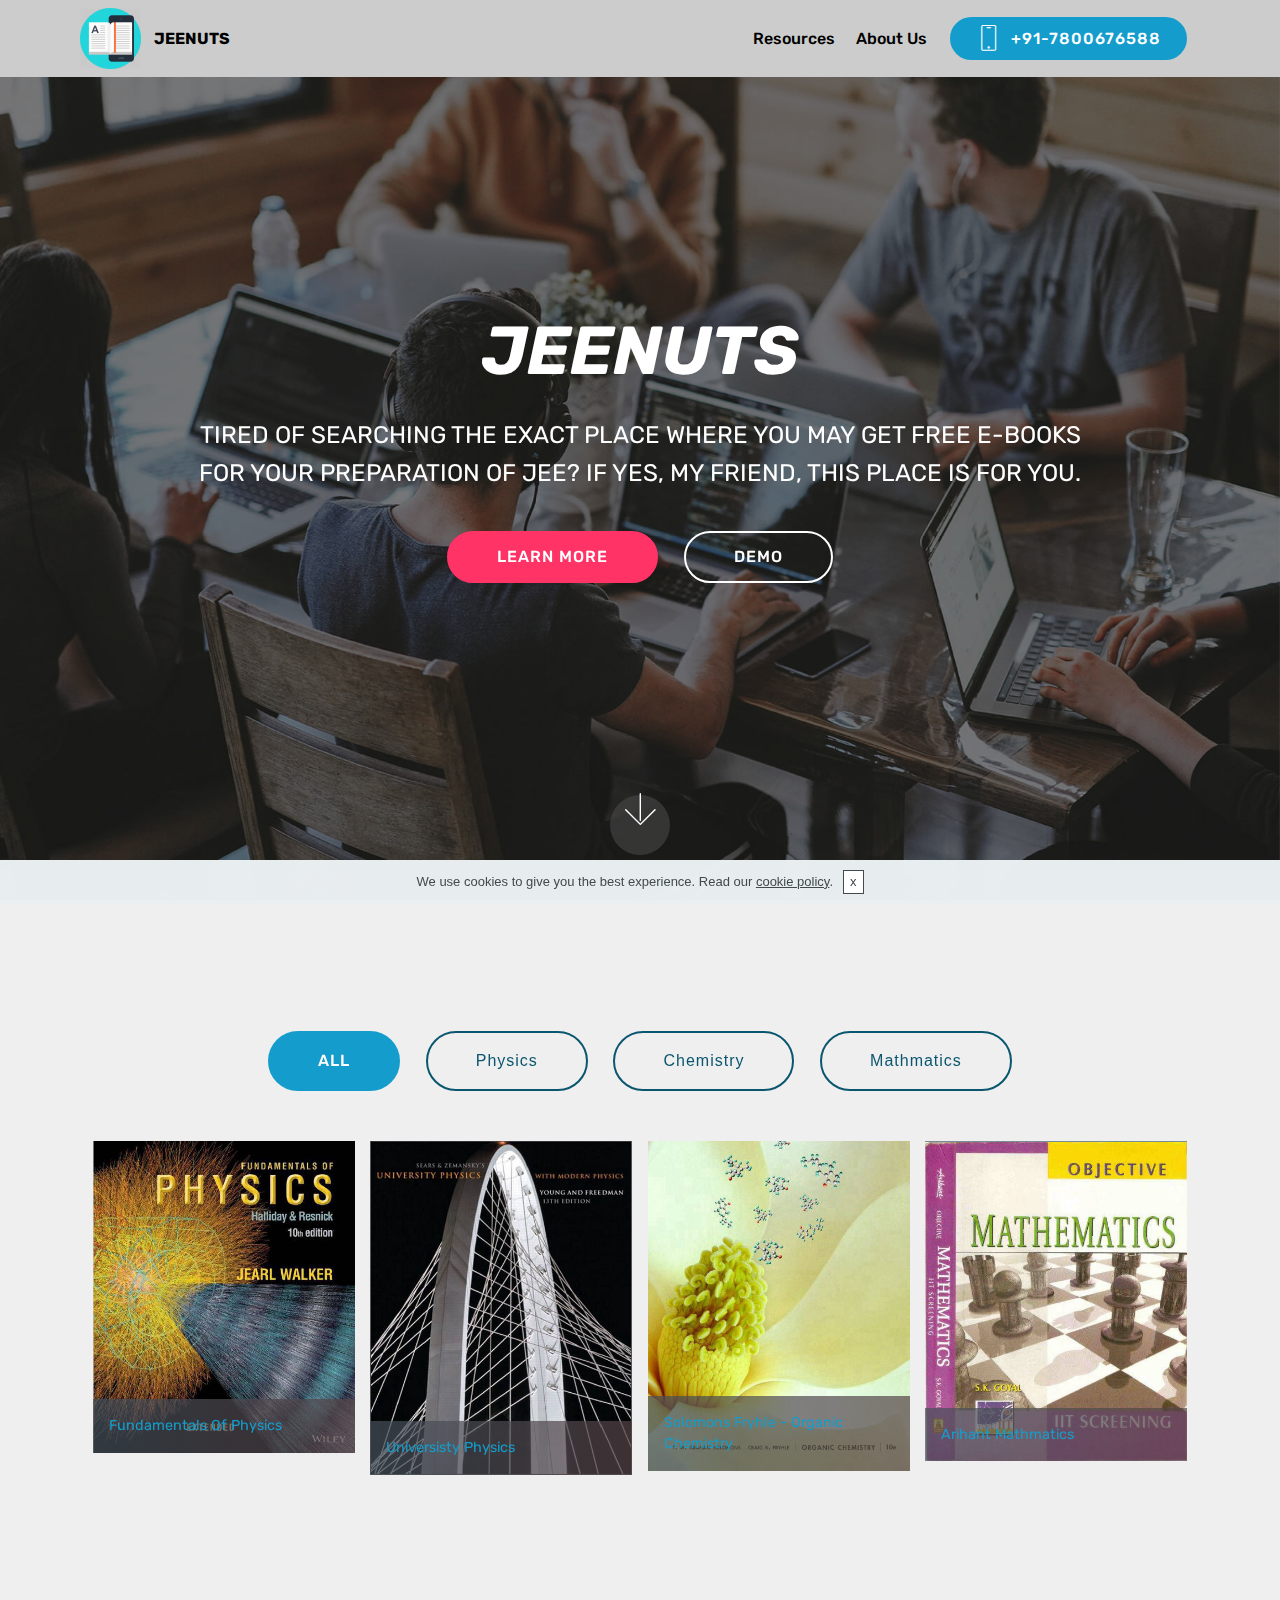
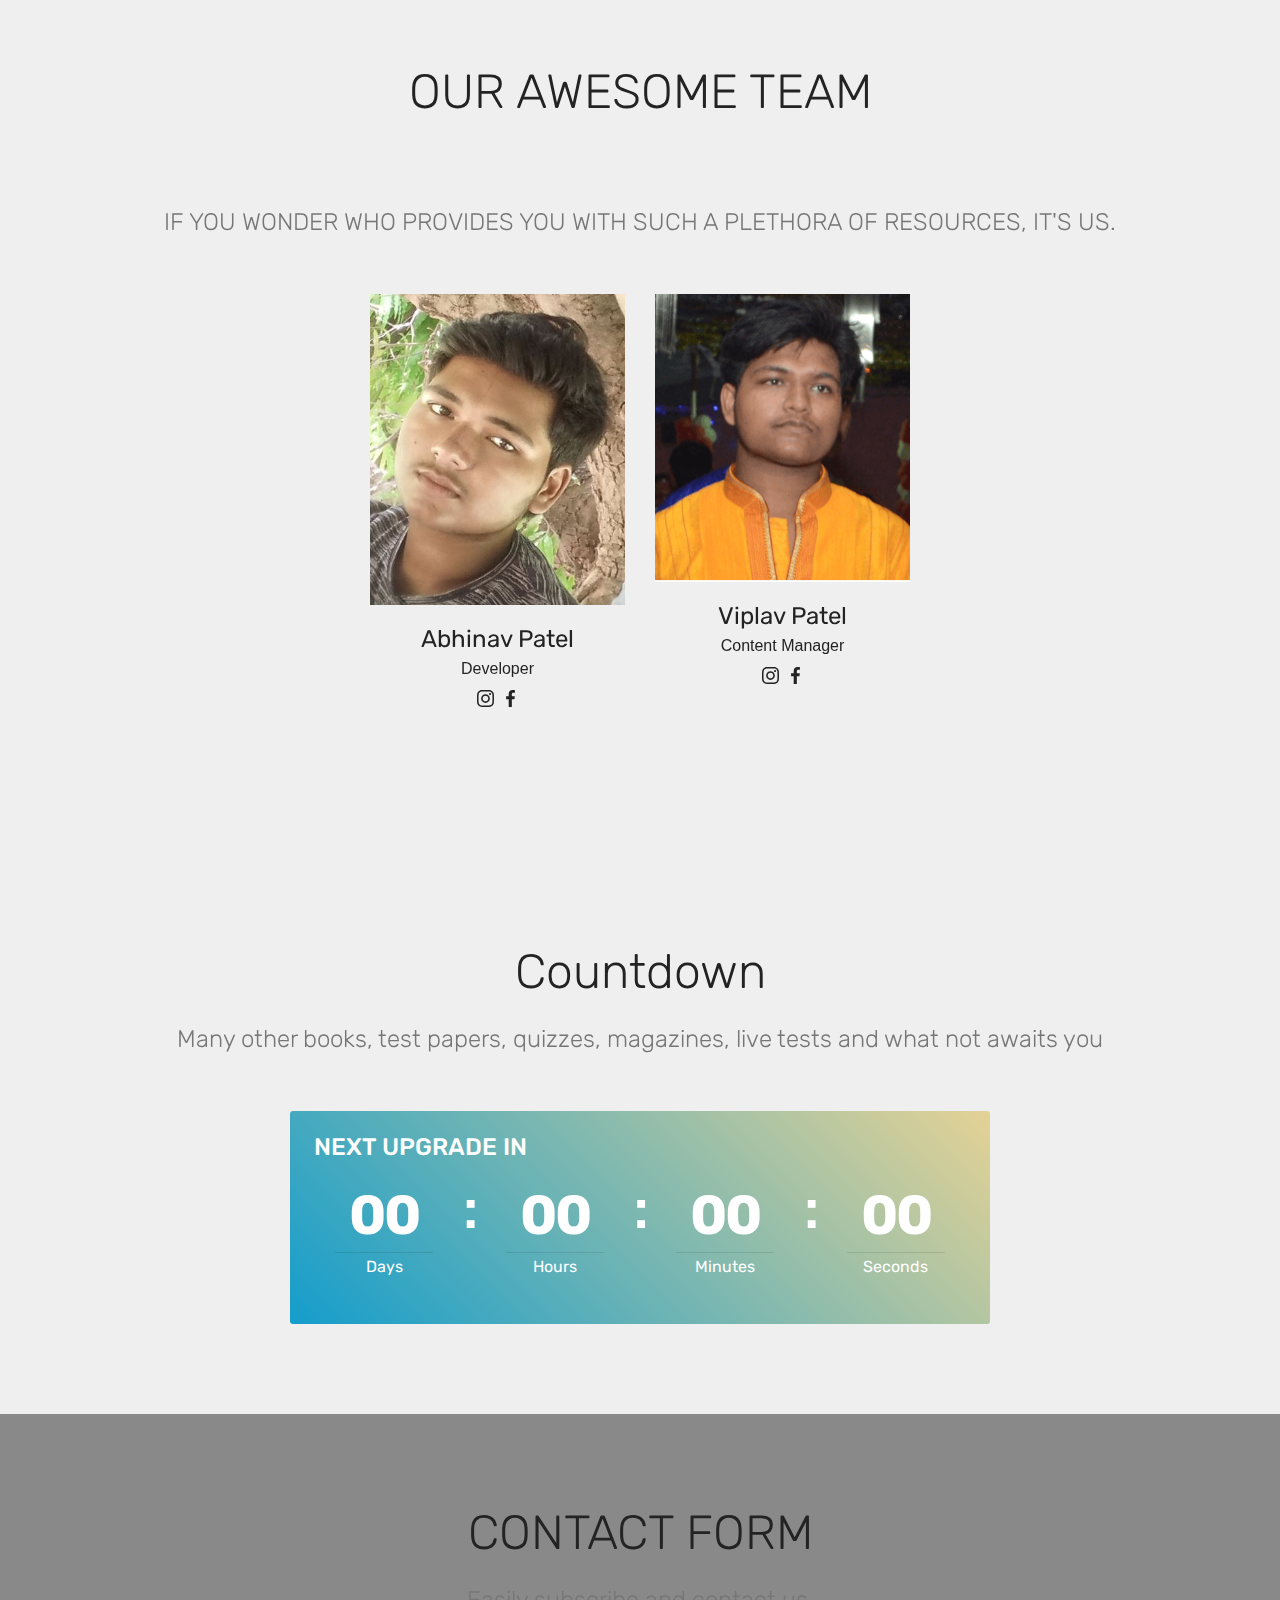
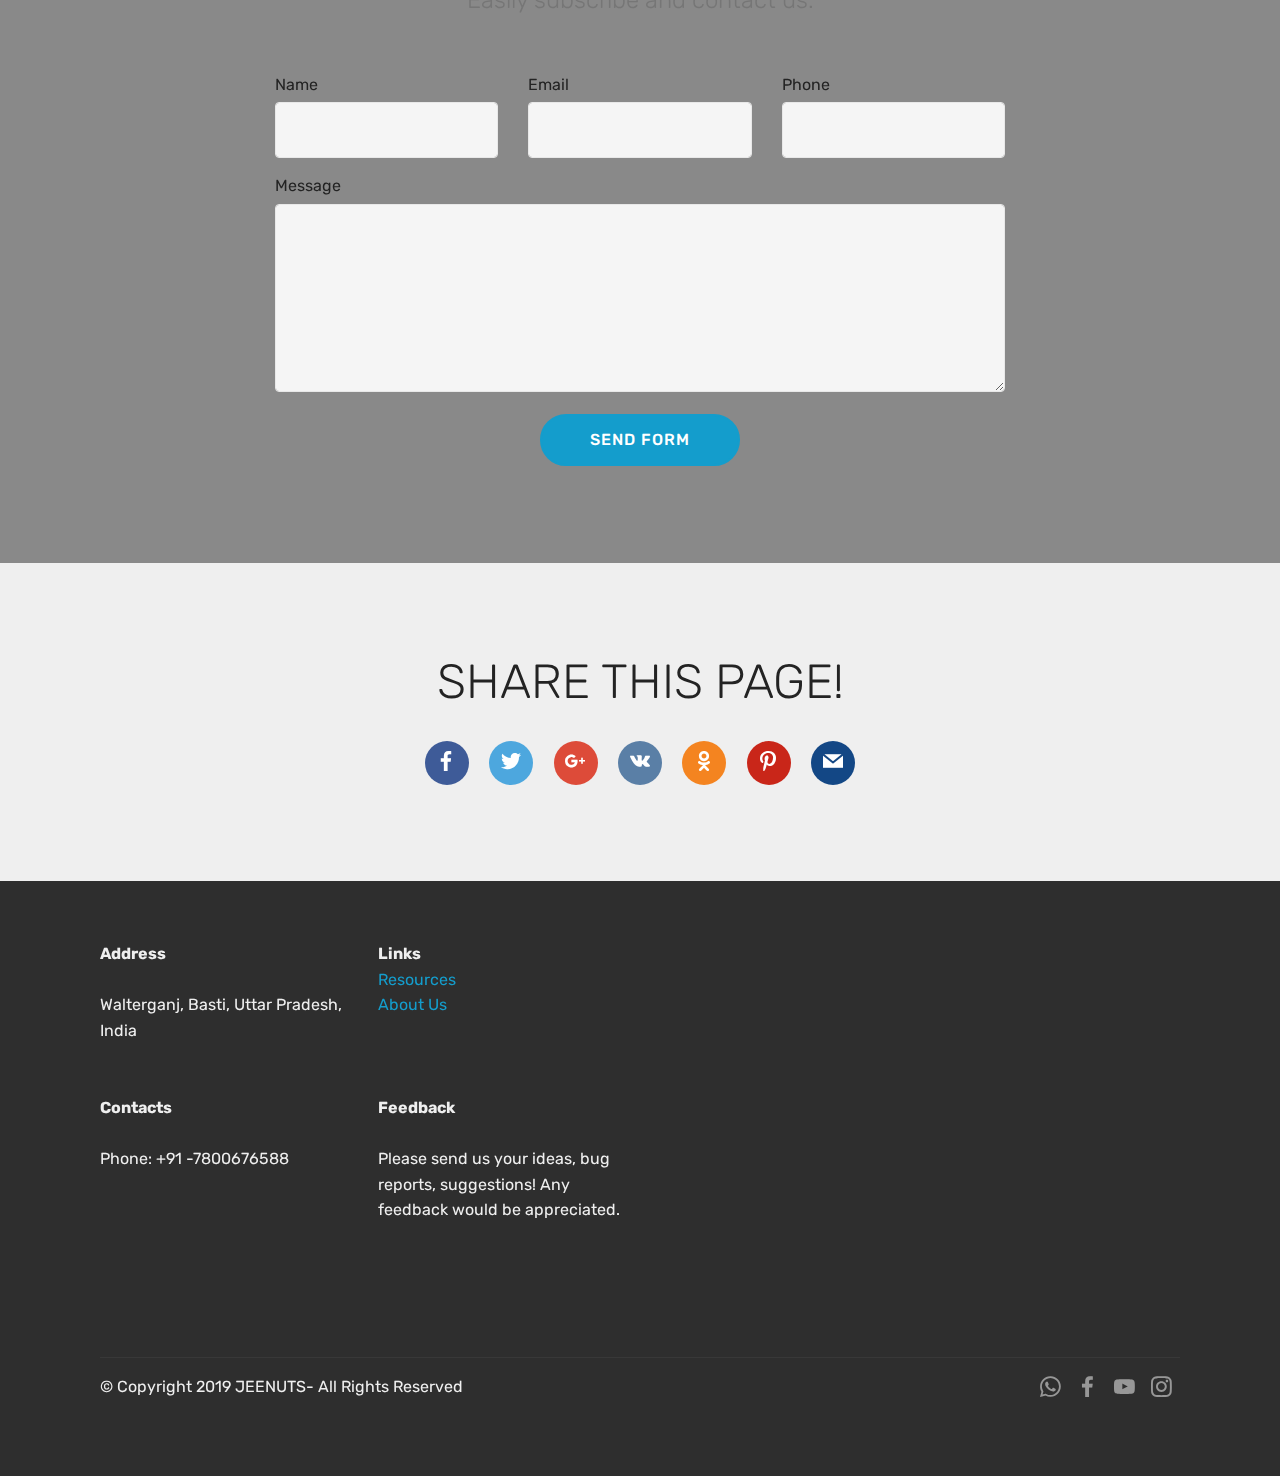
<file: index.html>
<!DOCTYPE html>
<html  >
<head>
   <meta charset="UTF-8">
  <meta http-equiv="X-UA-Compatible" content="IE=edge">
  <meta name="generator" content="Mobirise v4.10.5, mobirise.com">
  <meta name="viewport" content="width=device-width, initial-scale=1, minimum-scale=1">
  <link rel="shortcut icon" href="assets/images/vector-327-10-512-122x122.png" type="image/x-icon">
  <meta name="description" content="">
  
  <title>Home</title>
  <link rel="stylesheet" href="assets/web/assets/mobirise-icons/mobirise-icons.css">
  <link rel="stylesheet" href="assets/tether/tether.min.css">
  <link rel="stylesheet" href="assets/soundcloud-plugin/style.css">
  <link rel="stylesheet" href="assets/bootstrap/css/bootstrap.min.css">
  <link rel="stylesheet" href="assets/bootstrap/css/bootstrap-grid.min.css">
  <link rel="stylesheet" href="assets/bootstrap/css/bootstrap-reboot.min.css">
  <link rel="stylesheet" href="assets/dropdown/css/style.css">
  <link rel="stylesheet" href="assets/socicon/css/styles.css">
  <link rel="stylesheet" href="assets/theme/css/style.css">
  <link rel="stylesheet" href="assets/gallery/style.css">
  <link rel="stylesheet" href="assets/mobirise/css/mbr-additional.css" type="text/css">
  
  
  
</head>
<body>

<!-- Google Analytics -->
<!-- Global site tag (gtag.js) - Google Analytics -->
<script async src="https://www.googletagmanager.com/gtag/js?id=UA-144127629-1"></script>
<script>
  window.dataLayer = window.dataLayer || [];
  function gtag(){dataLayer.push(arguments);}
  gtag('js', new Date());

  gtag('config', 'UA-144127629-1');
</script>
<!-- /Google Analytics -->


  <section class="menu cid-rwy6kU5aOe" once="menu" id="menu2-1">

    

    <nav class="navbar navbar-expand beta-menu navbar-dropdown align-items-center navbar-fixed-top navbar-toggleable-sm">
        <button class="navbar-toggler navbar-toggler-right" type="button" data-toggle="collapse" data-target="#navbarSupportedContent" aria-controls="navbarSupportedContent" aria-expanded="false" aria-label="Toggle navigation">
            <div class="hamburger">
                <span></span>
                <span></span>
                <span></span>
                <span></span>
            </div>
        </button>
        <div class="menu-logo">
            <div class="navbar-brand">
                <span class="navbar-logo">
                    <a href="index.html">
                        <img src="assets/images/vector-327-10-512-122x122.png" alt="JEENUTS" title="" style="height: 3.8rem;">
                    </a>
                </span>
                <span class="navbar-caption-wrap"><a class="navbar-caption text-black display-4" href="index.html">JEENUTS</a></span>
            </div>
        </div>
        <div class="collapse navbar-collapse" id="navbarSupportedContent">
            <ul class="navbar-nav nav-dropdown" data-app-modern-menu="true"><li class="nav-item">
                    <a class="nav-link link text-black display-4" href="page1.html">Resources</a>
                </li>
                <li class="nav-item">
                    <a class="nav-link link text-black display-4" href="page3.html">
                        About Us
                    </a>
                </li></ul>
            <div class="navbar-buttons mbr-section-btn"><a class="btn btn-sm btn-primary display-4" href="tel:+1-234-567-8901">
                    <span class="btn-icon mbri-mobile mbr-iconfont mbr-iconfont-btn">
                    </span>
                    +91-7800676588</a></div>
        </div>
    </nav>
</section>

<section class="engine"><a href="https://mobirise.info/p">web templates free download</a></section><section class="cid-rwy77bm0F1 mbr-fullscreen mbr-parallax-background" id="header2-2">

    

    <div class="mbr-overlay" style="opacity: 0.5; background-color: rgb(35, 35, 35);"></div>

    <div class="container align-center">
        <div class="row justify-content-md-center">
            <div class="mbr-white col-md-10">
                <h1 class="mbr-section-title mbr-bold pb-3 mbr-fonts-style display-1"><em>JEENUTS</em></h1>
                
                <p class="mbr-text pb-3 mbr-fonts-style display-5">TIRED OF SEARCHING THE EXACT PLACE WHERE YOU MAY GET FREE E-BOOKS FOR YOUR PREPARATION OF JEE? IF YES, MY FRIEND, THIS PLACE IS FOR YOU.</p>
                <div class="mbr-section-btn"><a class="btn btn-md btn-secondary display-4" href="page3.html">LEARN MORE</a>
                    <a class="btn btn-md btn-white-outline display-4" href="https://youtu.be/5MqLvOaKpVw" target="_blank">DEMO</a></div>
            </div>
        </div>
    </div>
    <div class="mbr-arrow hidden-sm-down" aria-hidden="true">
        <a href="#next">
            <i class="mbri-down mbr-iconfont"></i>
        </a>
    </div>
</section>

<section class="mbr-gallery mbr-slider-carousel cid-rwyieklgar" id="gallery2-e">

    

    <div class="container">
        <div><!-- Filter --><div class="mbr-gallery-filter container gallery-filter-active"><ul buttons="0"><li class="mbr-gallery-filter-all"><a class="btn btn-md btn-primary-outline active display-7" href="">ALL</a></li></ul></div><!-- Gallery --><div class="mbr-gallery-row"><div class="mbr-gallery-layout-default"><div><div><div class="mbr-gallery-item mbr-gallery-item--p1" data-video-url="false" data-tags="Physics"><div href="#lb-gallery2-e" data-slide-to="0" data-toggle="modal"><img src="assets/images/fundam-of-phy-504x601-504x601-504x601.jpg" alt="" title=""><span class="icon-focus"></span><span class="mbr-gallery-title mbr-fonts-style display-7"><a href="page1.html">Fundamentals Of Physics</a></span></div></div><div class="mbr-gallery-item mbr-gallery-item--p1" data-video-url="false" data-tags="Physics"><div href="#lb-gallery2-e" data-slide-to="1" data-toggle="modal"><img src="assets/images/university-474x605-474x605-474x605.jpg" alt="" title=""><span class="icon-focus"></span><span class="mbr-gallery-title mbr-fonts-style display-7"><a href="page1.html">Universisty Physics</a></span></div></div><div class="mbr-gallery-item mbr-gallery-item--p1" data-video-url="false" data-tags="Chemistry"><div href="#lb-gallery2-e" data-slide-to="2" data-toggle="modal"><img src="assets/images/solymon-469x592-469x592-469x592-469x592.jpg" alt="" title=""><span class="icon-focus"></span><span class="mbr-gallery-title mbr-fonts-style display-7"><a href="page1.html">Solomons Fryhle - Organic Chemistry</a></span></div></div><div class="mbr-gallery-item mbr-gallery-item--p1" data-video-url="false" data-tags="Mathmatics"><div href="#lb-gallery2-e" data-slide-to="3" data-toggle="modal"><img src="assets/images/arihant-math-462x566-462x566.jpg" alt="" title=""><span class="icon-focus"></span><span class="mbr-gallery-title mbr-fonts-style display-7"><a href="page1.html">Arihant Mathmatics</a></span></div></div></div></div><div class="clearfix"></div></div></div><!-- Lightbox --><div data-app-prevent-settings="" class="mbr-slider modal fade carousel slide" tabindex="-1" data-keyboard="true" data-interval="false" id="lb-gallery2-e"><div class="modal-dialog"><div class="modal-content"><div class="modal-body"><div class="carousel-inner"><div class="carousel-item"><img src="assets/images/fundam-of-phy-504x601-504x601.jpg" alt="" title=""></div><div class="carousel-item"><img src="assets/images/university-474x605-474x605.jpg" alt="" title=""></div><div class="carousel-item"><img src="assets/images/solymon-469x592-469x592-469x592.jpg" alt="" title=""></div><div class="carousel-item active"><img src="assets/images/arihant-math-462x566.jpg" alt="" title=""></div></div><a class="carousel-control carousel-control-prev" role="button" data-slide="prev" href="#lb-gallery2-e"><span class="mbri-left mbr-iconfont" aria-hidden="true"></span><span class="sr-only">Previous</span></a><a class="carousel-control carousel-control-next" role="button" data-slide="next" href="#lb-gallery2-e"><span class="mbri-right mbr-iconfont" aria-hidden="true"></span><span class="sr-only">Next</span></a><a class="close" href="#" role="button" data-dismiss="modal"><span class="sr-only">Close</span></a></div></div></div></div></div>
    </div>

</section>

<section class="team1 cid-rwytoQGUoF" id="team1-m">
    
    
    
    <div class="container align-center">
        <h2 class="pb-3 mbr-fonts-style mbr-section-title display-2">
            OUR AWESOME TEAM
        </h2>
        <h3 class="pb-5 mbr-section-subtitle mbr-fonts-style mbr-light display-5"><br><br>IF YOU WONDER WHO PROVIDES YOU WITH SUCH A PLETHORA OF RESOURCES, IT'S US.</h3>
        <div class="row media-row">
            
        <div class="team-item col-lg-3 col-md-6">
                <div class="item-image">
                    <img src="assets/images/2-510x568.png" alt="" title="">
                </div>
                <div class="item-caption py-3">
                    <div class="item-name px-2">
                        <p class="mbr-fonts-style display-5">
                           Abhinav Patel</p>
                    </div>
                    <div class="item-role px-2">
                        <p>Developer</p>
                    </div>
                    <div class="item-social pt-2">
                        <a href="https://www.instagram.com/aint_got_no_username/?hl=en" target="_blank">
                            <span class="p-1 mbr-iconfont mbr-iconfont-social socicon-instagram socicon"></span>
                        </a>
                        <a href="https://www.facebook.com/profile.php?id=100017246671602" target="_blank">
                            <span class="p-1 mbr-iconfont mbr-iconfont-social socicon-facebook socicon"></span>
                        </a>
                        <a href="https://plus.google.com/u/0/+Mobirise" target="_blank">
                            
                        </a>
                        <a href="https://www.linkedin.com/in/mobirise" target="_blank">
                            
                        </a>
                        <a href="https://www.instagram.com/mobirise/" target="_blank">
                            
                        </a>
                        <a href="https://www.youtube.com/channel/UCt_tncVAetpK5JeM8L-8jyw" target="_blank">    
                            
                        </a>
                    </div>
                </div>
            </div><div class="team-item col-lg-3 col-md-6">
                <div class="item-image">
                    <img src="assets/images/1-510x577.png" alt="" title="">
                </div>
                <div class="item-caption py-3">
                    <div class="item-name px-2">
                        <p class="mbr-fonts-style display-5">
                           Viplav Patel</p>
                    </div>
                    <div class="item-role px-2">
                        <p>Content Manager</p>
                    </div>
                    <div class="item-social pt-2">
                        <a href="https://www.instagram.com/viplav__patel/" target="_blank">
                            <span class="p-1 mbr-iconfont mbr-iconfont-social socicon-instagram socicon"></span>
                        </a>
                        <a href="https://www.facebook.com/viplav.patel.7311" target="_blank">
                            <span class="p-1 mbr-iconfont mbr-iconfont-social socicon-facebook socicon"></span>
                        </a>
                        <a href="https://plus.google.com/u/0/+Mobirise" target="_blank">
                            
                        </a>
                        <a href="https://www.linkedin.com/in/mobirise" target="_blank">
                            
                        </a>
                        <a href="https://www.instagram.com/mobirise/" target="_blank">
                            
                        </a>
                        <a href="https://www.youtube.com/channel/UCt_tncVAetpK5JeM8L-8jyw" target="_blank">    
                            
                        </a>
                    </div>
                </div>
            </div></div>    
    </div>
</section>

<section class="countdown2 cid-rwzomOpqs5" id="countdown2-u">

    

    

    <div class="container">
        <h2 class="mbr-section-title pb-3 align-center mbr-fonts-style display-2">
            Countdown
        </h2>
        <h3 class="mbr-section-subtitle align-center mbr-fonts-style display-5">
            Many other books, test papers, quizzes, magazines, live tests and what not awaits you</h3>
    </div>
    <div class="container pt-5 mt-2">
        <div class=" countdown-cont align-center p-4">
            <div class="event-name align-left mbr-white ">
                <h4 class="mbr-fonts-style display-5">NEXT UPGRADE IN&nbsp;</h4>
            </div>
            <div class="countdown align-center py-2" data-due-date="2019/08/05">
            </div>
            <div class="daysCountdown" title="Days"></div>
            <div class="hoursCountdown" title="Hours"></div>
            <div class="minutesCountdown" title="Minutes"></div>
            <div class="secondsCountdown" title="Seconds"></div>
            
        </div>

        
    </div>
</section>

<section class="mbr-section form1 cid-rwyblF2DmF mbr-parallax-background" id="form1-a">

    

    <div class="mbr-overlay" style="opacity: 0.5; background-color: rgb(35, 35, 35);">
    </div>
    <div class="container">
        <div class="row justify-content-center">
            <div class="title col-12 col-lg-8">
                <h2 class="mbr-section-title align-center pb-3 mbr-fonts-style display-2">
                    CONTACT FORM
                </h2>
                <h3 class="mbr-section-subtitle align-center mbr-light pb-3 mbr-fonts-style display-5">
                    Easily subscribe and contact us.
                </h3>
            </div>
        </div>
    </div>
    <div class="container">
        <div class="row justify-content-center">
            <div class="media-container-column col-lg-8" data-form-type="formoid">
                <!---Formbuilder Form--->
                <form action="https://mobirise.com/" method="POST" class="mbr-form form-with-styler" data-form-title="Mobirise Form"><input type="hidden" name="email" data-form-email="true" value="oIiuUhT/QvMyxWCF+KoLtLEeOCQ5K4eRRLQQ202UnEmYaT5DrgAayGmSrgprUIGtz8CMa2FZmW3II29Ga6+bvibVXNb9fpuSvD/8kPdFzHQKQsWcb0ZqX7/YZgL/blk/">
                    <div class="row">
                        <div hidden="hidden" data-form-alert="" class="alert alert-success col-12">Thanks for filling out the form!</div>
                        <div hidden="hidden" data-form-alert-danger="" class="alert alert-danger col-12">
                        </div>
                    </div>
                    <div class="dragArea row">
                        <div class="col-md-4  form-group" data-for="name">
                            <label for="name-form1-a" class="form-control-label mbr-fonts-style display-7">Name</label>
                            <input type="text" name="name" data-form-field="Name" required="required" class="form-control display-7" id="name-form1-a">
                        </div>
                        <div class="col-md-4  form-group" data-for="email">
                            <label for="email-form1-a" class="form-control-label mbr-fonts-style display-7">Email</label>
                            <input type="email" name="email" data-form-field="Email" required="required" class="form-control display-7" id="email-form1-a">
                        </div>
                        <div data-for="phone" class="col-md-4  form-group">
                            <label for="phone-form1-a" class="form-control-label mbr-fonts-style display-7">Phone</label>
                            <input type="tel" name="phone" data-form-field="Phone" class="form-control display-7" id="phone-form1-a">
                        </div>
                        <div data-for="message" class="col-md-12 form-group">
                            <label for="message-form1-a" class="form-control-label mbr-fonts-style display-7">Message</label>
                            <textarea name="message" data-form-field="Message" class="form-control display-7" id="message-form1-a"></textarea>
                        </div>
                        <div class="col-md-12 input-group-btn align-center"><button type="submit" class="btn btn-primary btn-form display-4" href="https://wa.me/+917800676588">SEND FORM</button></div>
                    </div>
                </form><!---Formbuilder Form--->
            </div>
        </div>
    </div>
</section>

<section class="cid-rwyt6jj9Ki" id="social-buttons3-l">
    
    

    

    <div class="container">
        <div class="media-container-row">
            <div class="col-md-8 align-center">
                <h2 class="pb-3 mbr-section-title mbr-fonts-style display-2">
                    SHARE THIS PAGE!
                </h2>
                <div>
                    <div class="mbr-social-likes">
                        <span class="btn btn-social socicon-bg-facebook facebook mx-2" title="Share link on Facebook">
                            <i class="socicon socicon-facebook"></i>
                        </span>
                        <span class="btn btn-social twitter socicon-bg-twitter mx-2" title="Share link on Twitter">
                            <i class="socicon socicon-twitter"></i>
                        </span>
                        <span class="btn btn-social plusone socicon-bg-googleplus mx-2" title="Share link on Google+">
                            <i class="socicon socicon-googleplus"></i>
                        </span>
                        <span class="btn btn-social vkontakte socicon-bg-vkontakte mx-2" title="Share link on VKontakte">
                            <i class="socicon socicon-vkontakte"></i>
                        </span>
                        <span class="btn btn-social odnoklassniki socicon-bg-odnoklassniki mx-2" title="Share link on Odnoklassniki">
                            <i class="socicon socicon-odnoklassniki"></i>
                        </span>
                        <span class="btn btn-social pinterest socicon-bg-pinterest mx-2" title="Share link on Pinterest">
                            <i class="socicon socicon-pinterest"></i>
                        </span>
                        <span class="btn btn-social mailru socicon-bg-mail mx-2" title="Share link on Mailru">
                            <i class="socicon socicon-mail"></i>
                        </span>
                    </div>
                </div>
            </div>
        </div>
    </div>
</section>

<section class="cid-rwytPsyZmJ" id="footer2-n">

    

    

    <div class="container">
        <div class="media-container-row content mbr-white">
            <div class="col-12 col-md-3 mbr-fonts-style display-7">
                <p class="mbr-text">
                    <strong>Address</strong>
                    <br>
                    <br>Walterganj, Basti, Uttar Pradesh,<br>India<br>
                    <br>
                    <br><strong>Contacts</strong>
                    <br>&nbsp;<br>Phone: +91 -7800676588<br></p>
            </div>
            <div class="col-12 col-md-3 mbr-fonts-style display-7">
                <p class="mbr-text">
                    <strong>Links</strong>
<br><a href="page1.html">Resources</a><br><a href="https://www.instagram.com/viplav__patel/" target="_blank"></a><a href="page3.html">About Us</a><br><br><br><br><strong>Feedback</strong>
                    <br>
                    <br>Please send us your ideas, bug reports, suggestions! Any feedback would be appreciated.
                </p>
            </div>
            <div class="col-12 col-md-6">
                <div class="google-map"><iframe frameborder="0" style="border:0" src="https://www.google.com/maps/embed?pb=!1m18!1m12!1m3!1d3560.104354234393!2d82.71460501461607!3d26.83663300310033!2m3!1f0!2f0!3f0!3m2!1i1024!2i768!4f13.1!3m3!1m2!1s0x3990cf9bea221e8b%3A0x3abc9f618ea597c1!2sBankashi!5e0!3m2!1sen!2sin!4v1563429742531!5m2!1sen!2sin" allowfullscreen=""></iframe></div>
            </div>
        </div>
        <div class="footer-lower">
            <div class="media-container-row">
                <div class="col-sm-12">
                    <hr>
                </div>
            </div>
            <div class="media-container-row mbr-white">
                <div class="col-sm-6 copyright">
                    <p class="mbr-text mbr-fonts-style display-7">
                        © Copyright 2019 JEENUTS- All Rights Reserved
                    </p>
                </div>
                <div class="col-md-6">
                    <div class="social-list align-right">
                        <div class="soc-item">
                            <a href="https://wa.me/+917800676588">
                                <span class="mbr-iconfont mbr-iconfont-social socicon-whatsapp socicon"></span>
                            </a>
                        </div>
                        <div class="soc-item">
                            <a href="https://www.facebook.com/viplav.patel.7311" target="_blank">
                                <span class="mbr-iconfont mbr-iconfont-social socicon-facebook socicon"></span>
                            </a>
                        </div>
                        <div class="soc-item">
                            <a href="https://www.youtube.com/channel/UCGTQmvi8WEqJEGA8B6OCqLg" target="_blank">
                                <span class="mbr-iconfont mbr-iconfont-social socicon-youtube socicon"></span>
                            </a>
                        </div>
                        <div class="soc-item">
                            <a href="https://www.instagram.com/viplav__patel/" target="_blank">
                                <span class="mbr-iconfont mbr-iconfont-social socicon-instagram socicon"></span>
                            </a>
                        </div>
                        
                        
                    </div>
                </div>
            </div>
        </div>
    </div>
</section>


  <script src="assets/web/assets/jquery/jquery.min.js"></script>
  <script src="assets/popper/popper.min.js"></script>
  <script src="assets/tether/tether.min.js"></script>
  <script src="assets/bootstrap/js/bootstrap.min.js"></script>
  <script src="assets/cookies-alert-plugin/cookies-alert-core.js"></script>
  <script src="assets/cookies-alert-plugin/cookies-alert-script.js"></script>
  <script src="assets/parallax/jarallax.min.js"></script>
  <script src="assets/dropdown/js/nav-dropdown.js"></script>
  <script src="assets/dropdown/js/navbar-dropdown.js"></script>
  <script src="assets/touchswipe/jquery.touch-swipe.min.js"></script>
  <script src="assets/smoothscroll/smooth-scroll.js"></script>
  <script src="assets/masonry/masonry.pkgd.min.js"></script>
  <script src="assets/imagesloaded/imagesloaded.pkgd.min.js"></script>
  <script src="assets/bootstrapcarouselswipe/bootstrap-carousel-swipe.js"></script>
  <script src="assets/vimeoplayer/jquery.mb.vimeo_player.js"></script>
  <script src="assets/sociallikes/social-likes.js"></script>
  <script src="assets/countdown/jquery.countdown.min.js"></script>
  <script src="assets/theme/js/script.js"></script>
  <script src="assets/slidervideo/script.js"></script>
  <script src="assets/gallery/player.min.js"></script>
  <script src="assets/gallery/script.js"></script>
  <script src="assets/formoid/formoid.min.js"></script>
  
  
<input name="cookieData" type="hidden"data-cookie-colorText='#424a4d' data-cookie-colorBg='rgba(234, 239, 241, 0.99)' data-cookie-colorButton='#ffffff' data-cookie-colorLink='#424a4d' data-cookie-underlineLink='true' data-cookie-text="We use cookies to give you the best experience. Read our <a href='privacy.html'>cookie policy</a>.">
  </body>
</html>
</file>
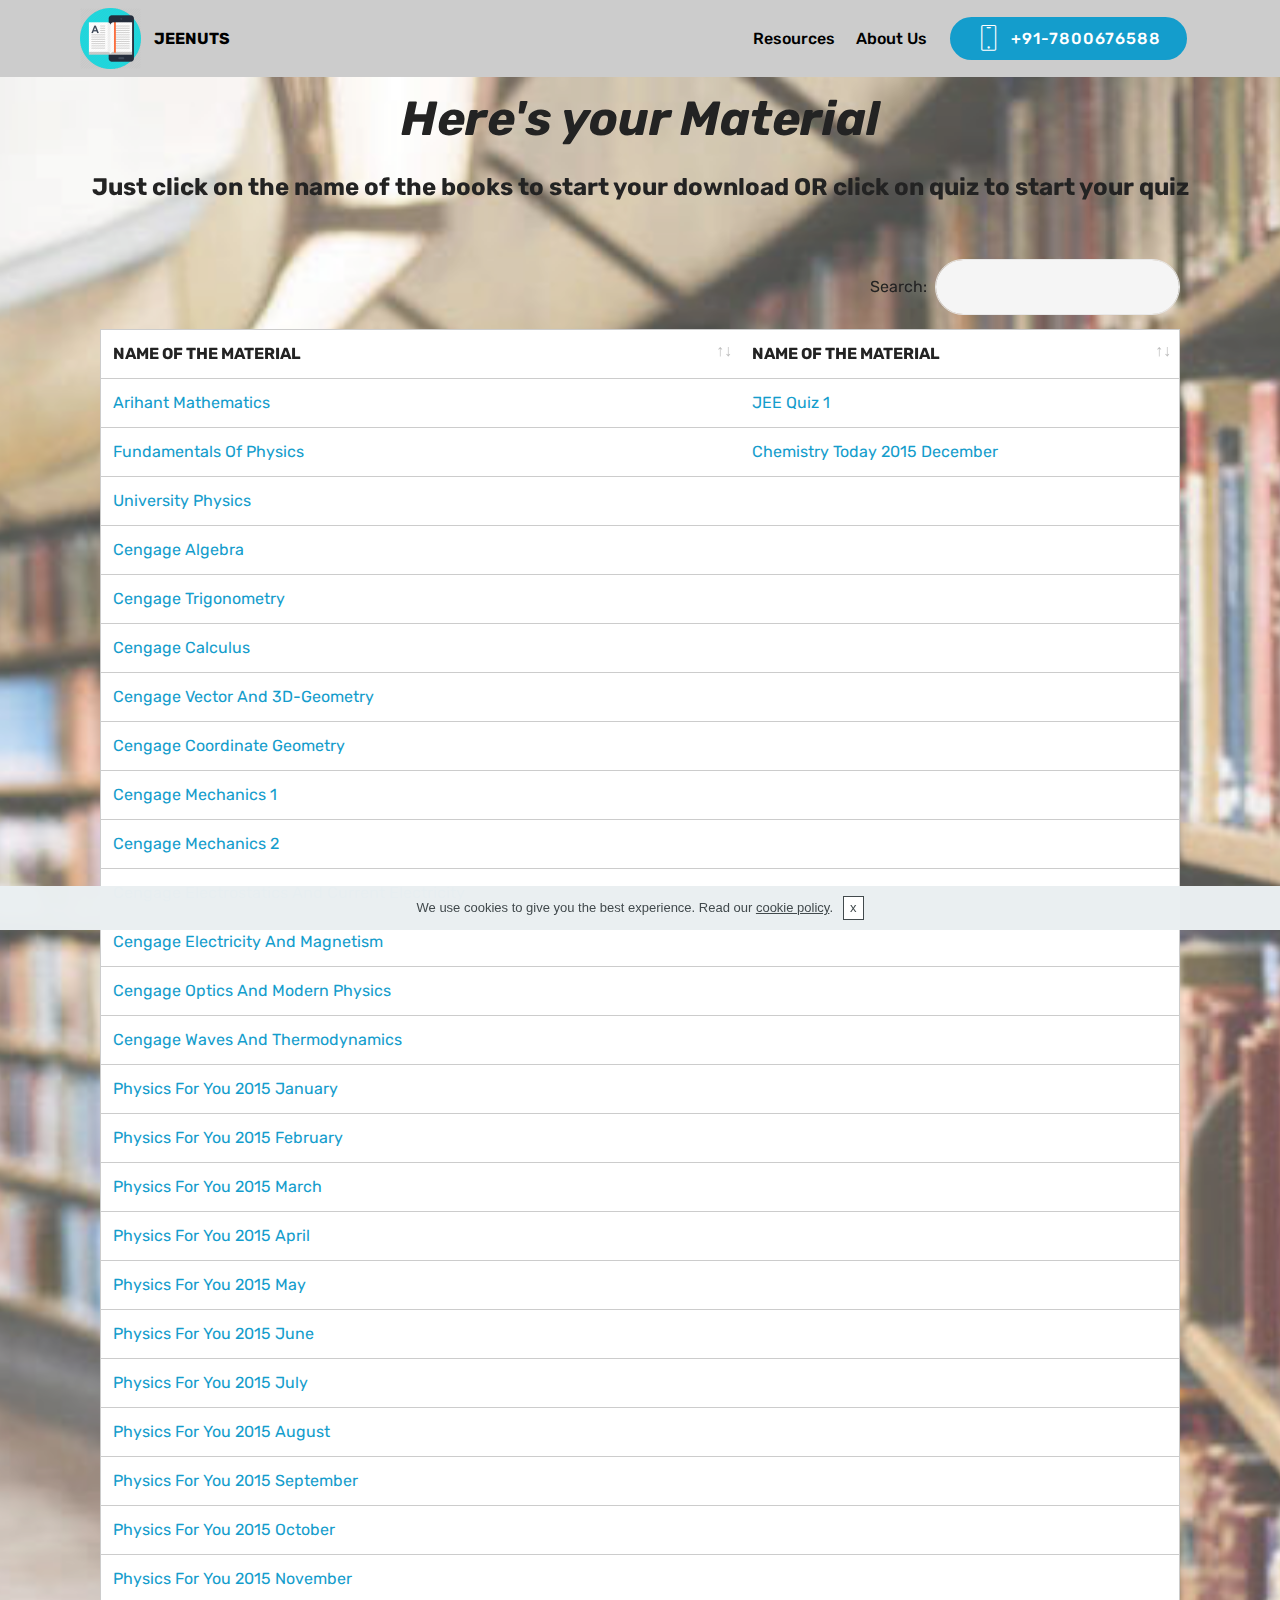
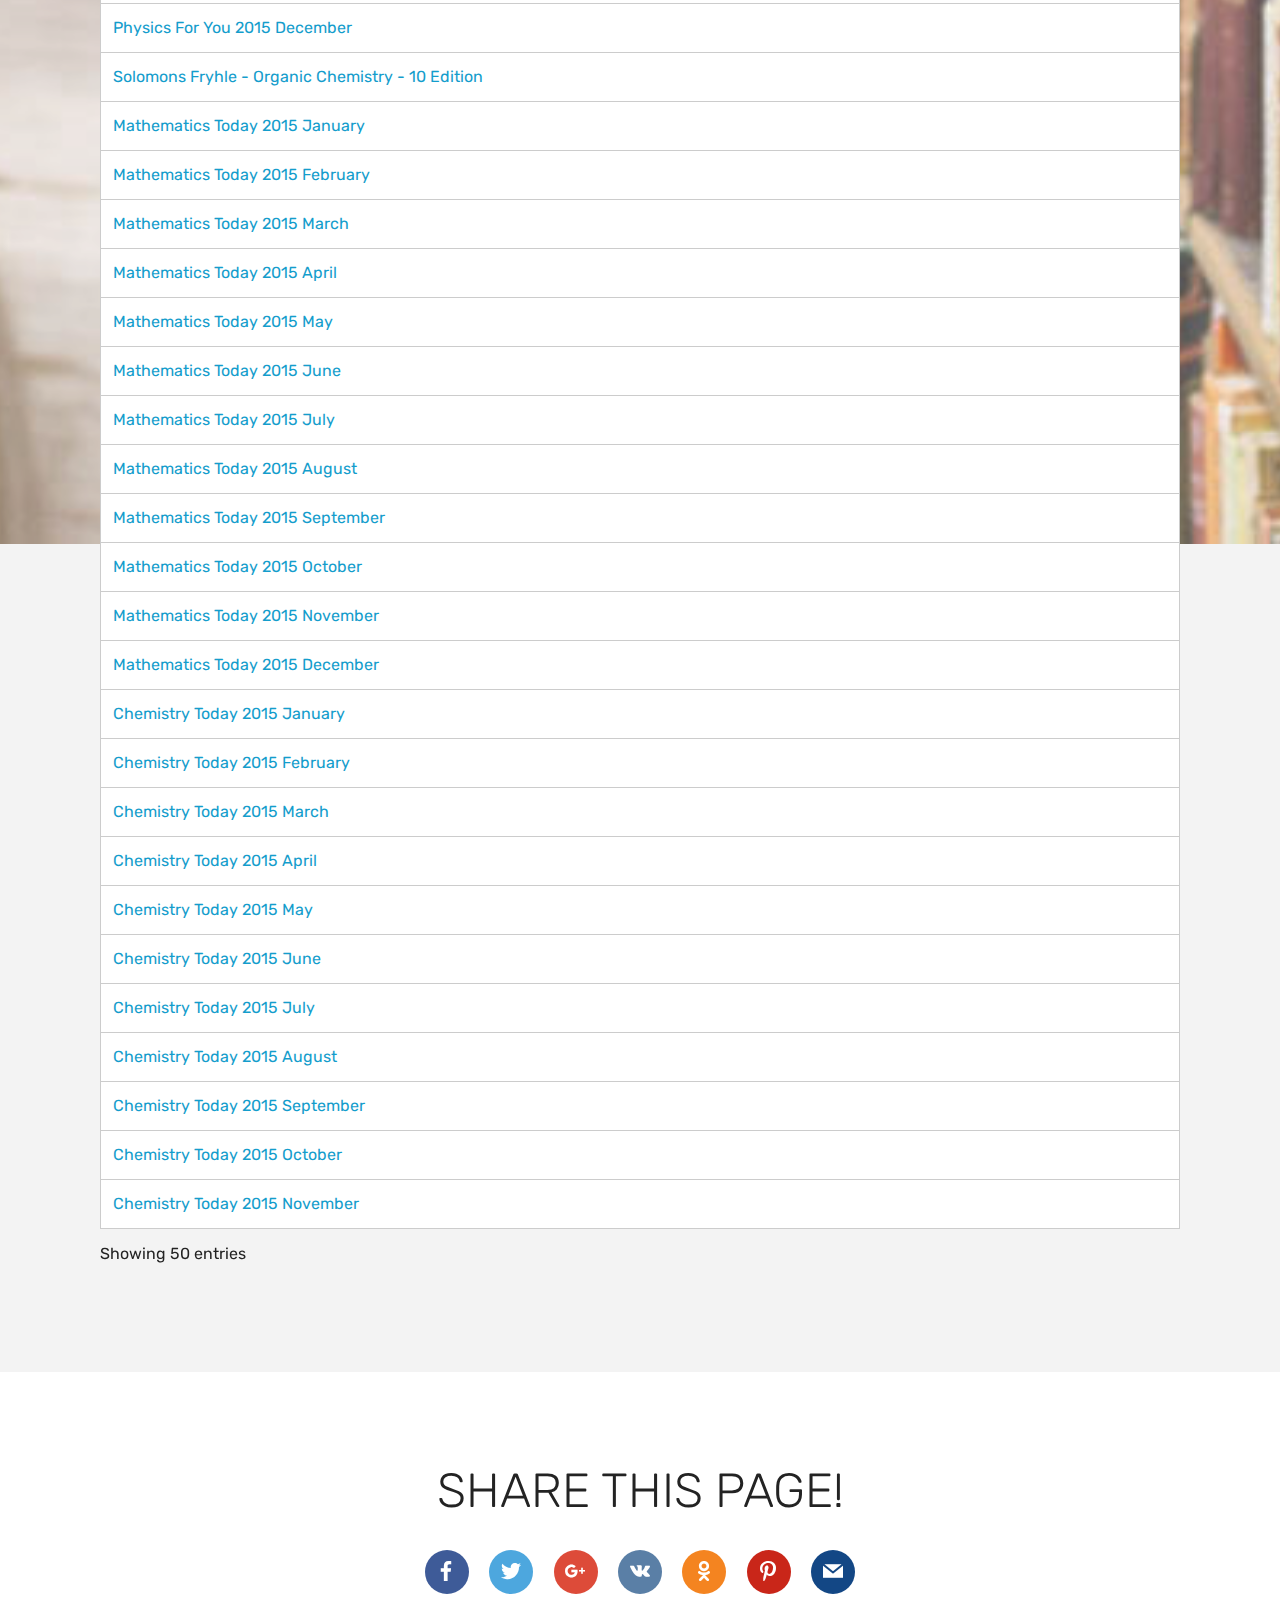
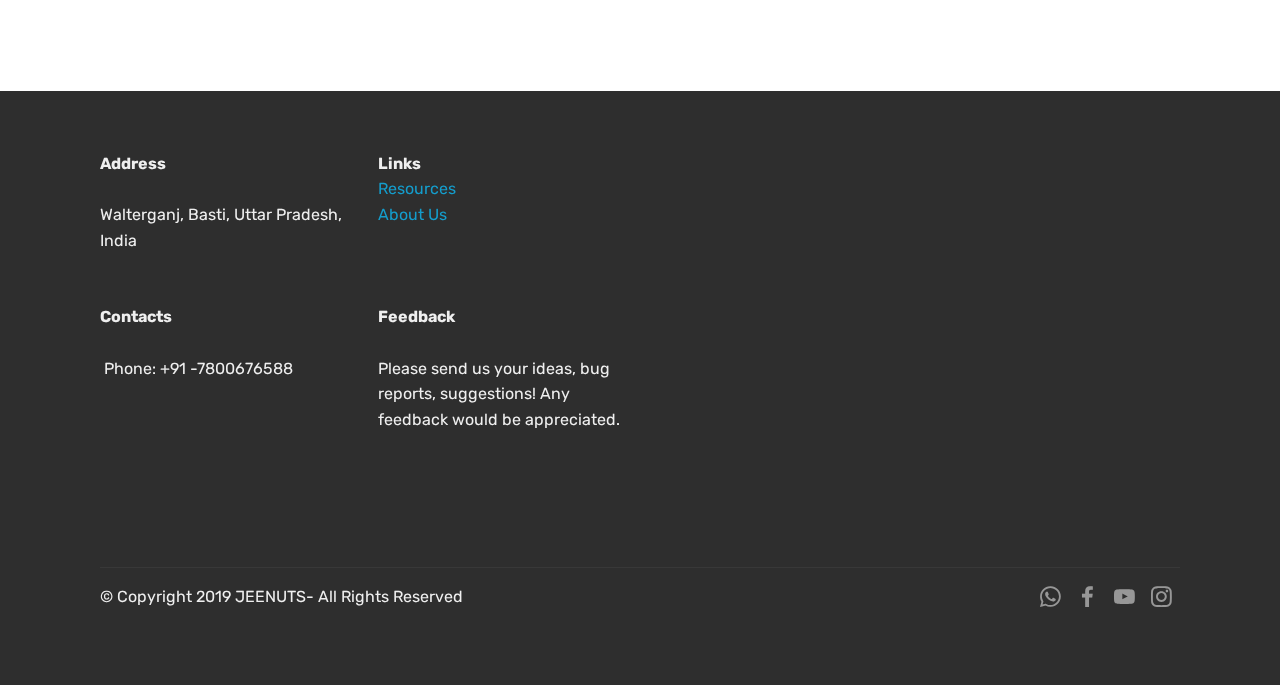
<file: page1.html>
<!DOCTYPE html>
<html  >
<head>
    <meta charset="UTF-8">
  <meta http-equiv="X-UA-Compatible" content="IE=edge">
  <meta name="generator" content="Mobirise v4.10.5, mobirise.com">
  <meta name="viewport" content="width=device-width, initial-scale=1, minimum-scale=1">
  <link rel="shortcut icon" href="assets/images/vector-327-10-512-122x122.png" type="image/x-icon">
  <meta name="description" content="Site Maker Description">
  
  <title>Resources</title>
  <link rel="stylesheet" href="assets/web/assets/mobirise-icons/mobirise-icons.css">
  <link rel="stylesheet" href="assets/tether/tether.min.css">
  <link rel="stylesheet" href="assets/soundcloud-plugin/style.css">
  <link rel="stylesheet" href="assets/bootstrap/css/bootstrap.min.css">
  <link rel="stylesheet" href="assets/bootstrap/css/bootstrap-grid.min.css">
  <link rel="stylesheet" href="assets/bootstrap/css/bootstrap-reboot.min.css">
  <link rel="stylesheet" href="assets/datatables/data-tables.bootstrap4.min.css">
  <link rel="stylesheet" href="assets/socicon/css/styles.css">
  <link rel="stylesheet" href="assets/dropdown/css/style.css">
  <link rel="stylesheet" href="assets/theme/css/style.css">
  <link rel="stylesheet" href="assets/mobirise/css/mbr-additional.css" type="text/css">
  
  
  
</head>
<body>

<!-- Google Analytics -->
<!-- Global site tag (gtag.js) - Google Analytics -->
<script async src="https://www.googletagmanager.com/gtag/js?id=UA-144127629-1"></script>
<script>
  window.dataLayer = window.dataLayer || [];
  function gtag(){dataLayer.push(arguments);}
  gtag('js', new Date());

  gtag('config', 'UA-144127629-1');
</script>
<!-- /Google Analytics -->


  <section class="menu cid-rwy6kU5aOe" once="menu" id="menu2-t">

    

    <nav class="navbar navbar-expand beta-menu navbar-dropdown align-items-center navbar-fixed-top navbar-toggleable-sm">
        <button class="navbar-toggler navbar-toggler-right" type="button" data-toggle="collapse" data-target="#navbarSupportedContent" aria-controls="navbarSupportedContent" aria-expanded="false" aria-label="Toggle navigation">
            <div class="hamburger">
                <span></span>
                <span></span>
                <span></span>
                <span></span>
            </div>
        </button>
        <div class="menu-logo">
            <div class="navbar-brand">
                <span class="navbar-logo">
                    <a href="index.html">
                        <img src="assets/images/vector-327-10-512-122x122.png" alt="JEENUTS" title="" style="height: 3.8rem;">
                    </a>
                </span>
                <span class="navbar-caption-wrap"><a class="navbar-caption text-black display-4" href="index.html">JEENUTS</a></span>
            </div>
        </div>
        <div class="collapse navbar-collapse" id="navbarSupportedContent">
            <ul class="navbar-nav nav-dropdown" data-app-modern-menu="true"><li class="nav-item">
                    <a class="nav-link link text-black display-4" href="page1.html">Resources</a>
                </li>
                <li class="nav-item">
                    <a class="nav-link link text-black display-4" href="page3.html">
                        About Us
                    </a>
                </li></ul>
            <div class="navbar-buttons mbr-section-btn"><a class="btn btn-sm btn-primary display-4" href="tel:+1-234-567-8901">
                    <span class="btn-icon mbri-mobile mbr-iconfont mbr-iconfont-btn">
                    </span>
                    +91-7800676588</a></div>
        </div>
    </nav>
</section>

<section class="engine"><a href="https://mobirise.info/y">html web templates</a></section><section class="section-table cid-rwzwtLJyAI mbr-parallax-background" id="table1-w">

  
  <div class="mbr-overlay" style="opacity: 0.3; background-color: rgb(255, 255, 255);">
  </div>
  <div class="container container-table">
      <h2 class="mbr-section-title mbr-fonts-style align-center pb-3 display-2"><strong><em>Here's your Material</em></strong></h2>
      <h3 class="mbr-section-subtitle mbr-fonts-style align-center pb-5 mbr-light display-5"><strong>Just click on the name of the books to start your download OR click on quiz to start your quiz</strong></h3>
      <div class="table-wrapper">
        <div class="container">
          <div class="row search">
            <div class="col-md-6"></div>
            <div class="col-md-6">
                <div class="dataTables_filter">
                  <label class="searchInfo mbr-fonts-style display-7"><strong>Search:</strong></label>
                  <input class="form-control input-sm" disabled="">
                </div>
            </div>
          </div>
        </div>

        <div class="container scroll">
          <table class="table isSearch" cellspacing="0">
            <thead>
              <tr class="table-heads ">
                  
                  
                  
                  
              <th class="head-item mbr-fonts-style display-7">
                      NAME OF THE MATERIAL</th><th class="head-item mbr-fonts-style display-7">
                      NAME OF THE MATERIAL</th></tr>
            </thead>

            <tbody>
              
              
              
              
            <tr> 
                
                
                
                
              <td class="body-item mbr-fonts-style display-7"><a href="http://festyy.com/w2GDaa" target="_blank">Arihant Mathematics</a></td><td class="body-item mbr-fonts-style display-7"><a href="https://candidate.speedexam.net/openquiz.aspx?quiz=762ED82F6A5746938E5AF386851DD109" target="_blank">JEE Quiz 1</a></td></tr><tr> 
                
                
                
                
              <td class="body-item mbr-fonts-style display-7"><a href="http://festyy.com/w2GFbh" target="_blank">Fundamentals Of Physics</a></td><td class="body-item mbr-fonts-style display-7"><a href="http://festyy.com/w273FR" target="_blank">Chemistry Today 2015 December</a></td></tr><tr> 
                
                
                
                
              <td class="body-item mbr-fonts-style display-7"><a href="http://festyy.com/w2GGT6" target="_blank">University Physics</a></td><td class="body-item mbr-fonts-style display-7"></td></tr><tr> 
                
                
                
                
              <td class="body-item mbr-fonts-style display-7"><a href="http://gestyy.com/w2X8sQ" target="_blank">Cengage Algebra</a></td><td class="body-item mbr-fonts-style display-7"></td></tr><tr> 
                
                
                
                
              <td class="body-item mbr-fonts-style display-7"><a href="http://gestyy.com/w2X8Wg" target="_blank">Cengage&nbsp;Trigonometry</a></td><td class="body-item mbr-fonts-style display-7"></td></tr><tr> 
                
                
                
                
              <td class="body-item mbr-fonts-style display-7"><a href="http://gestyy.com/w2X8za" target="_blank">Cengage&nbsp;Calculus</a></td><td class="body-item mbr-fonts-style display-7"></td></tr><tr> 
                
                
                
                
              <td class="body-item mbr-fonts-style display-7"><a href="http://gestyy.com/w2X8Gr" target="_blank">Cengage&nbsp;Vector And 3D-Geometry</a></td><td class="body-item mbr-fonts-style display-7"></td></tr><tr> 
                
                
                
                
              <td class="body-item mbr-fonts-style display-7"><a href="http://gestyy.com/w2X8Lx" target="_blank">Cengage&nbsp;Coordinate Geometry</a></td><td class="body-item mbr-fonts-style display-7"></td></tr><tr> 
                
                
                
                
              <td class="body-item mbr-fonts-style display-7"><a href="http://gestyy.com/w2X8IU" target="_blank">Cengage&nbsp;Mechanics 1</a></td><td class="body-item mbr-fonts-style display-7"></td></tr><tr> 
                
                
                
                
              <td class="body-item mbr-fonts-style display-7"><a href="http://gestyy.com/w2X8mf" target="_blank">Cengage&nbsp;Mechanics 2</a></td><td class="body-item mbr-fonts-style display-7"></td></tr><tr> 
                
                
                
                
              <td class="body-item mbr-fonts-style display-7"><a href="http://gestyy.com/w2X8j5" target="_blank">Cengage&nbsp;Electrostatics And Current Electricity</a></td><td class="body-item mbr-fonts-style display-7"></td></tr><tr> 
                
                
                
                
              <td class="body-item mbr-fonts-style display-7"><a href="http://gestyy.com/w2X8cX" target="_blank"></a><a href="http://gestyy.com/w2X8cX" target="_blank">Cengage&nbsp;Electricity And Magnetism</a></td><td class="body-item mbr-fonts-style display-7"></td></tr><tr> 
                
                
                
                
              <td class="body-item mbr-fonts-style display-7"><a href="http://gestyy.com/w2X8Bq" target="_blank"></a><a href="http://gestyy.com/w2X8Bq" target="_blank">Cengage&nbsp;Optics And Modern Physics</a></td><td class="body-item mbr-fonts-style display-7"></td></tr><tr> 
                
                
                
                
              <td class="body-item mbr-fonts-style display-7"><a href="http://gestyy.com/w2X8To" target="_blank"></a><a href="http://gestyy.com/w2X8To" target="_blank">Cengage&nbsp;Waves And Thermodynamics</a></td><td class="body-item mbr-fonts-style display-7"></td></tr><tr> 
                
                
                
                
              <td class="body-item mbr-fonts-style display-7"><a href="http://gestyy.com/w2X9Ye" target="_blank"></a><a href="http://gestyy.com/w2X9Ye" target="_blank">Physics For You 2015 January</a></td><td class="body-item mbr-fonts-style display-7"></td></tr><tr> 
                
                
                
                
              <td class="body-item mbr-fonts-style display-7"><a href="http://gestyy.com/w2X9IE" target="_blank">Physics For You 2015 February</a></td><td class="body-item mbr-fonts-style display-7"></td></tr><tr> 
                
                
                
                
              <td class="body-item mbr-fonts-style display-7"><a href="http://gestyy.com/w2X9Fw" target="_blank">Physics For You 2015 March</a></td><td class="body-item mbr-fonts-style display-7"></td></tr><tr> 
                
                
                
                
              <td class="body-item mbr-fonts-style display-7"><a href="http://gestyy.com/w2X9J4" target="_blank">Physics For You 2015 April</a></td><td class="body-item mbr-fonts-style display-7"></td></tr><tr> 
                
                
                
                
              <td class="body-item mbr-fonts-style display-7"><a href="http://gestyy.com/w2X9Cx" target="_blank">Physics For You 2015 May</a><br></td><td class="body-item mbr-fonts-style display-7"></td></tr><tr> 
                
                
                
                
              <td class="body-item mbr-fonts-style display-7"><a href="http://gestyy.com/w2X9Me" target="_blank">Physics For You 2015 June</a></td><td class="body-item mbr-fonts-style display-7"></td></tr><tr> 
                
                
                
                
              <td class="body-item mbr-fonts-style display-7"><a href="http://gestyy.com/w2X940" target="_blank">Physics For You 2015 July</a></td><td class="body-item mbr-fonts-style display-7"></td></tr><tr> 
                
                
                
                
              <td class="body-item mbr-fonts-style display-7"><a href="http://gestyy.com/w2X96h" target="_blank">Physics For You 2015 August</a></td><td class="body-item mbr-fonts-style display-7"></td></tr><tr> 
                
                
                
                
              <td class="body-item mbr-fonts-style display-7"><a href="http://gestyy.com/w2X98Q" target="_blank">Physics For You 2015 September</a></td><td class="body-item mbr-fonts-style display-7"></td></tr><tr> 
                
                
                
                
              <td class="body-item mbr-fonts-style display-7"><a href="http://gestyy.com/w2C0qN" target="_blank">Physics For You 2015 October</a></td><td class="body-item mbr-fonts-style display-7"></td></tr><tr> 
                
                
                
                
              <td class="body-item mbr-fonts-style display-7"><a href="http://gestyy.com/w2C0rL" target="_blank">Physics For You 2015 November</a></td><td class="body-item mbr-fonts-style display-7"></td></tr><tr> 
                
                
                
                
              <td class="body-item mbr-fonts-style display-7"><a href="http://gestyy.com/w2C0iA" target="_blank">Physics For You 2015 December</a></td><td class="body-item mbr-fonts-style display-7"></td></tr><tr> 
                
                
                
                
              <td class="body-item mbr-fonts-style display-7"><a href="http://festyy.com/w2GPZd" target="_blank">Solomons Fryhle - Organic Chemistry - 10 Edition</a></td><td class="body-item mbr-fonts-style display-7"></td></tr><tr> 
                
                
                
                
              <td class="body-item mbr-fonts-style display-7"><a href="http://festyy.com/w271s7" target="_blank">Mathematics Today 2015 January</a></td><td class="body-item mbr-fonts-style display-7"></td></tr><tr> 
                
                
                
                
              <td class="body-item mbr-fonts-style display-7"><a href="http://festyy.com/w271hy" target="_blank">Mathematics Today 2015 February</a></td><td class="body-item mbr-fonts-style display-7"></td></tr><tr> 
                
                
                
                
              <td class="body-item mbr-fonts-style display-7"><a href="http://festyy.com/w271ku" target="_blank">Mathematics Today 2015 March</a></td><td class="body-item mbr-fonts-style display-7"></td></tr><tr> 
                
                
                
                
              <td class="body-item mbr-fonts-style display-7"><a href="http://festyy.com/w271xh" target="_blank">Mathematics Today 2015 April</a></td><td class="body-item mbr-fonts-style display-7"></td></tr><tr> 
                
                
                
                
              <td class="body-item mbr-fonts-style display-7"><a href="http://festyy.com/w271vH" target="_blank">Mathematics Today 2015 May</a></td><td class="body-item mbr-fonts-style display-7"></td></tr><tr> 
                
                
                
                
              <td class="body-item mbr-fonts-style display-7"><a href="http://festyy.com/w271my" target="_blank">Mathematics Today 2015 June</a></td><td class="body-item mbr-fonts-style display-7"></td></tr><tr> 
                
                
                
                
              <td class="body-item mbr-fonts-style display-7"><a href="http://festyy.com/w271E0" target="_blank">Mathematics Today 2015 July</a></td><td class="body-item mbr-fonts-style display-7"></td></tr><tr> 
                
                
                
                
              <td class="body-item mbr-fonts-style display-7"><a href="http://festyy.com/w271Yl" target="_blank">Mathematics Today 2015 August</a></td><td class="body-item mbr-fonts-style display-7"></td></tr><tr> 
                
                
                
                
              <td class="body-item mbr-fonts-style display-7"><a href="http://festyy.com/w271IB" target="_blank">Mathematics Today 2015 September</a></td><td class="body-item mbr-fonts-style display-7"></td></tr><tr> 
                
                
                
                
              <td class="body-item mbr-fonts-style display-7"><a href="http://festyy.com/w271Ao" target="_blank">Mathematics Today 2015 October</a></td><td class="body-item mbr-fonts-style display-7"></td></tr><tr> 
                
                
                
                
              <td class="body-item mbr-fonts-style display-7"><a href="http://festyy.com/w271DF" target="_blank">Mathematics Today 2015 November</a></td><td class="body-item mbr-fonts-style display-7"></td></tr><tr> 
                
                
                
                
              <td class="body-item mbr-fonts-style display-7"><a href="http://festyy.com/w271G9" target="_blank">Mathematics Today 2015 December</a></td><td class="body-item mbr-fonts-style display-7"></td></tr><tr> 
                
                
                
                
              <td class="body-item mbr-fonts-style display-7"><a href="http://festyy.com/w271Ld" target="_blank">Chemistry Today 2015 January</a></td><td class="body-item mbr-fonts-style display-7"></td></tr><tr> 
                
                
                
                
              <td class="body-item mbr-fonts-style display-7"><a href="http://festyy.com/w273iI" target="_blank">Chemistry Today 2015 February</a></td><td class="body-item mbr-fonts-style display-7"></td></tr><tr> 
                
                
                
                
              <td class="body-item mbr-fonts-style display-7"><a href="http://festyy.com/w273aS" target="_blank">Chemistry Today 2015 March</a></td><td class="body-item mbr-fonts-style display-7"></td></tr><tr> 
                
                
                
                
              <td class="body-item mbr-fonts-style display-7"><a href="http://festyy.com/w273dl" target="_blank">Chemistry Today 2015 April</a></td><td class="body-item mbr-fonts-style display-7"></td></tr><tr> 
                
                
                
                
              <td class="body-item mbr-fonts-style display-7"><a href="http://festyy.com/w273gt" target="_blank">Chemistry Today 2015 May</a></td><td class="body-item mbr-fonts-style display-7"></td></tr><tr> 
                
                
                
                
              <td class="body-item mbr-fonts-style display-7"><a href="http://festyy.com/w273jq" target="_blank">Chemistry Today 2015 June</a></td><td class="body-item mbr-fonts-style display-7"></td></tr><tr> 
                
                
                
                
              <td class="body-item mbr-fonts-style display-7"><a href="http://festyy.com/w273jN" target="_blank">Chemistry Today 2015 July</a></td><td class="body-item mbr-fonts-style display-7"></td></tr><tr> 
                
                
                
                
              <td class="body-item mbr-fonts-style display-7"><a href="http://festyy.com/w273vl" target="_blank">Chemistry Today 2015 August</a></td><td class="body-item mbr-fonts-style display-7"></td></tr><tr> 
                
                
                
                
              <td class="body-item mbr-fonts-style display-7"><a href="http://festyy.com/w273TC" target="_blank">Chemistry Today 2015 September</a></td><td class="body-item mbr-fonts-style display-7"></td></tr><tr> 
                
                
                
                
              <td class="body-item mbr-fonts-style display-7"><a href="http://festyy.com/w273PW" target="_blank">Chemistry Today 2015 October</a></td><td class="body-item mbr-fonts-style display-7"></td></tr><tr> 
                
                
                
                
              <td class="body-item mbr-fonts-style display-7"><a href="http://festyy.com/w273Dc" target="_blank">Chemistry Today 2015 November</a></td><td class="body-item mbr-fonts-style display-7"></td></tr></tbody>
          </table>
        </div>
        <div class="container table-info-container">
          <div class="row info">
            <div class="col-md-6">
              <div class="dataTables_info mbr-fonts-style display-7">
                <span class="infoBefore">Showing</span>
                <span class="inactive infoRows"></span>
                <span class="infoAfter">entries</span>
                <span class="infoFilteredBefore">(filtered from</span>
                <span class="inactive infoRows"></span>
                <span class="infoFilteredAfter"> total entries)</span>
              </div>
            </div>
            <div class="col-md-6"></div>
          </div>
        </div>
      </div>
    </div>
</section>

<section class="cid-rwzxFOinsO" id="social-buttons3-y">
    
    

    

    <div class="container">
        <div class="media-container-row">
            <div class="col-md-8 align-center">
                <h2 class="pb-3 mbr-section-title mbr-fonts-style display-2">
                    SHARE THIS PAGE!
                </h2>
                <div>
                    <div class="mbr-social-likes">
                        <span class="btn btn-social socicon-bg-facebook facebook mx-2" title="Share link on Facebook">
                            <i class="socicon socicon-facebook"></i>
                        </span>
                        <span class="btn btn-social twitter socicon-bg-twitter mx-2" title="Share link on Twitter">
                            <i class="socicon socicon-twitter"></i>
                        </span>
                        <span class="btn btn-social plusone socicon-bg-googleplus mx-2" title="Share link on Google+">
                            <i class="socicon socicon-googleplus"></i>
                        </span>
                        <span class="btn btn-social vkontakte socicon-bg-vkontakte mx-2" title="Share link on VKontakte">
                            <i class="socicon socicon-vkontakte"></i>
                        </span>
                        <span class="btn btn-social odnoklassniki socicon-bg-odnoklassniki mx-2" title="Share link on Odnoklassniki">
                            <i class="socicon socicon-odnoklassniki"></i>
                        </span>
                        <span class="btn btn-social pinterest socicon-bg-pinterest mx-2" title="Share link on Pinterest">
                            <i class="socicon socicon-pinterest"></i>
                        </span>
                        <span class="btn btn-social mailru socicon-bg-mail mx-2" title="Share link on Mailru">
                            <i class="socicon socicon-mail"></i>
                        </span>
                    </div>
                </div>
            </div>
        </div>
    </div>
</section>

<section class="cid-rwzxAxetO8" id="footer2-x">

    

    

    <div class="container">
        <div class="media-container-row content mbr-white">
            <div class="col-12 col-md-3 mbr-fonts-style display-7">
                <p class="mbr-text">
                    <strong>Address</strong>
                    <br>
                    <br>Walterganj, Basti, Uttar Pradesh,<br>India<br>
                    <br>
                    <br><strong>Contacts</strong>
                    <br>&nbsp;<br>&nbsp;Phone: +91 -7800676588<br></p>
            </div>
            <div class="col-12 col-md-3 mbr-fonts-style display-7">
                <p class="mbr-text">
                    <strong>Links</strong>
<br><a href="page1.html">Resources</a><br><a href="https://www.instagram.com/viplav__patel/" target="_blank"></a><a href="page3.html">About Us</a><br><br><br><br><strong>Feedback</strong>
                    <br>
                    <br>Please send us your ideas, bug reports, suggestions! Any feedback would be appreciated.
                </p>
            </div>
            <div class="col-12 col-md-6">
                <div class="google-map"><iframe frameborder="0" style="border:0" src="https://www.google.com/maps/embed?pb=!1m18!1m12!1m3!1d3560.104354234393!2d82.71460501461607!3d26.83663300310033!2m3!1f0!2f0!3f0!3m2!1i1024!2i768!4f13.1!3m3!1m2!1s0x3990cf9bea221e8b%3A0x3abc9f618ea597c1!2sBankashi!5e0!3m2!1sen!2sin!4v1563429742531!5m2!1sen!2sin" allowfullscreen=""></iframe></div>
            </div>
        </div>
        <div class="footer-lower">
            <div class="media-container-row">
                <div class="col-sm-12">
                    <hr>
                </div>
            </div>
            <div class="media-container-row mbr-white">
                <div class="col-sm-6 copyright">
                    <p class="mbr-text mbr-fonts-style display-7">
                        © Copyright 2019 JEENUTS- All Rights Reserved
                    </p>
                </div>
                <div class="col-md-6">
                    <div class="social-list align-right">
                        <div class="soc-item">
                            <a href="https://wa.me/+917800676588">
                                <span class="mbr-iconfont mbr-iconfont-social socicon-whatsapp socicon"></span>
                            </a>
                        </div>
                        <div class="soc-item">
                            <a href="https://www.facebook.com/viplav.patel.7311" target="_blank">
                                <span class="mbr-iconfont mbr-iconfont-social socicon-facebook socicon"></span>
                            </a>
                        </div>
                        <div class="soc-item">
                            <a href="https://www.youtube.com/channel/UCGTQmvi8WEqJEGA8B6OCqLg" target="_blank">
                                <span class="mbr-iconfont mbr-iconfont-social socicon-youtube socicon"></span>
                            </a>
                        </div>
                        <div class="soc-item">
                            <a href="https://www.instagram.com/viplav__patel/" target="_blank">
                                <span class="mbr-iconfont mbr-iconfont-social socicon-instagram socicon"></span>
                            </a>
                        </div>
                        
                        
                    </div>
                </div>
            </div>
        </div>
    </div>
</section>


  <script src="assets/web/assets/jquery/jquery.min.js"></script>
  <script src="assets/popper/popper.min.js"></script>
  <script src="assets/tether/tether.min.js"></script>
  <script src="assets/bootstrap/js/bootstrap.min.js"></script>
  <script src="assets/cookies-alert-plugin/cookies-alert-core.js"></script>
  <script src="assets/cookies-alert-plugin/cookies-alert-script.js"></script>
  <script src="assets/smoothscroll/smooth-scroll.js"></script>
  <script src="assets/touchswipe/jquery.touch-swipe.min.js"></script>
  <script src="assets/datatables/jquery.data-tables.min.js"></script>
  <script src="assets/datatables/data-tables.bootstrap4.min.js"></script>
  <script src="assets/parallax/jarallax.min.js"></script>
  <script src="assets/sociallikes/social-likes.js"></script>
  <script src="assets/dropdown/js/nav-dropdown.js"></script>
  <script src="assets/dropdown/js/navbar-dropdown.js"></script>
  <script src="assets/theme/js/script.js"></script>
  
  
<input name="cookieData" type="hidden"data-cookie-colorText='#424a4d' data-cookie-colorBg='rgba(234, 239, 241, 0.99)' data-cookie-colorButton='#ffffff' data-cookie-colorLink='#424a4d' data-cookie-underlineLink='true' data-cookie-text="We use cookies to give you the best experience. Read our <a href='privacy.html'>cookie policy</a>.">
  </body>
</html>
</file>
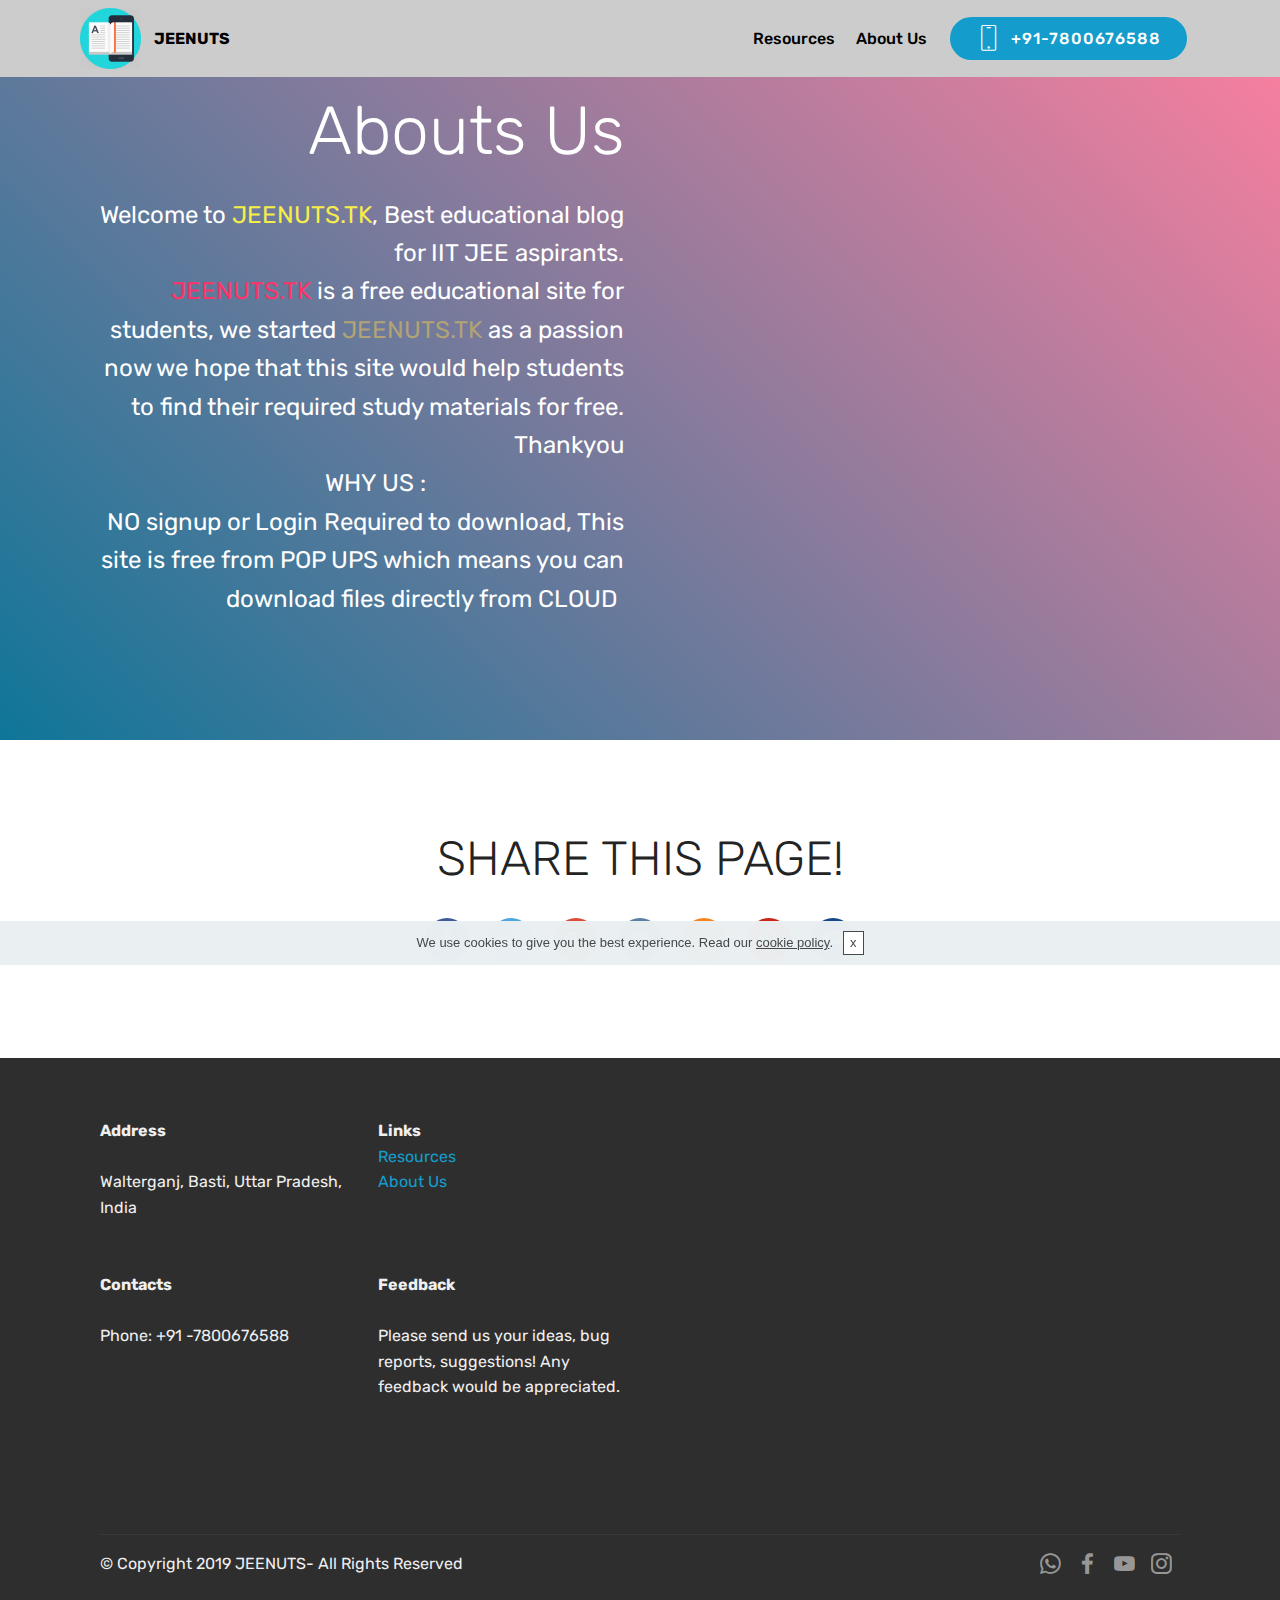
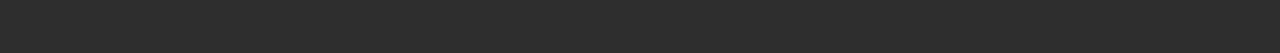
<file: page3.html>
<!DOCTYPE html>
<html  >
<head>
    <meta charset="UTF-8">
  <meta http-equiv="X-UA-Compatible" content="IE=edge">
  <meta name="generator" content="Mobirise v4.10.5, mobirise.com">
  <meta name="viewport" content="width=device-width, initial-scale=1, minimum-scale=1">
  <link rel="shortcut icon" href="assets/images/vector-327-10-512-122x122.png" type="image/x-icon">
  <meta name="description" content="Site Maker Description">
  
  <title>About Us</title>
  <link rel="stylesheet" href="assets/web/assets/mobirise-icons/mobirise-icons.css">
  <link rel="stylesheet" href="assets/tether/tether.min.css">
  <link rel="stylesheet" href="assets/soundcloud-plugin/style.css">
  <link rel="stylesheet" href="assets/bootstrap/css/bootstrap.min.css">
  <link rel="stylesheet" href="assets/bootstrap/css/bootstrap-grid.min.css">
  <link rel="stylesheet" href="assets/bootstrap/css/bootstrap-reboot.min.css">
  <link rel="stylesheet" href="assets/dropdown/css/style.css">
  <link rel="stylesheet" href="assets/socicon/css/styles.css">
  <link rel="stylesheet" href="assets/theme/css/style.css">
  <link rel="stylesheet" href="assets/mobirise/css/mbr-additional.css" type="text/css">
  
  
  
</head>
<body>

<!-- Google Analytics -->
<!-- Global site tag (gtag.js) - Google Analytics -->
<script async src="https://www.googletagmanager.com/gtag/js?id=UA-144127629-1"></script>
<script>
  window.dataLayer = window.dataLayer || [];
  function gtag(){dataLayer.push(arguments);}
  gtag('js', new Date());

  gtag('config', 'UA-144127629-1');
</script>
<!-- /Google Analytics -->


  <section class="header7 cid-rwJBCr2rXq" id="header7-f">

    

    

    <div class="container">
        <div class="media-container-row">

            <div class="media-content align-right">
                <h1 class="mbr-section-title mbr-white pb-3 mbr-fonts-style display-1">
                    Abouts Us</h1>
                <div class="mbr-section-text mbr-white pb-3">
                    <p class="mbr-text mbr-fonts-style display-5">
                        Welcome to <a href="index.html" class="text-success">JEENUTS.TK</a>, Best educational blog for IIT JEE aspirants.<br><a href="index.html" class="text-secondary">JEENUTS.TK</a> is a free educational site for students, we started <a href="index.html" class="text-danger">JEENUTS.TK</a> as a passion now we hope that this site would help students to find their required study materials for free. Thankyou<br>WHY US : &nbsp; &nbsp; &nbsp; &nbsp; &nbsp; &nbsp; &nbsp; &nbsp; &nbsp; &nbsp; &nbsp; &nbsp; &nbsp; &nbsp; &nbsp; &nbsp;&nbsp;<br>&nbsp;NO signup or Login Required to download, This site is free from POP UPS which means you can download files directly from CLOUD&nbsp;<br></p>
                </div>
                
            </div>

            <div class="mbr-figure" style="width: 100%;"><iframe class="mbr-embedded-video" src="https://www.youtube.com/embed/5MqLvOaKpVw?rel=0&amp;amp;showinfo=0&amp;autoplay=0&amp;loop=0" width="1280" height="720" frameborder="0" allowfullscreen></iframe></div>

        </div>
    </div>
</section>

<section class="engine"><a href="https://mobirise.info/s">bootstrap themes</a></section><section class="menu cid-rwJpg30GCS" once="menu" id="menu2-g">

    

    <nav class="navbar navbar-expand beta-menu navbar-dropdown align-items-center navbar-fixed-top navbar-toggleable-sm">
        <button class="navbar-toggler navbar-toggler-right" type="button" data-toggle="collapse" data-target="#navbarSupportedContent" aria-controls="navbarSupportedContent" aria-expanded="false" aria-label="Toggle navigation">
            <div class="hamburger">
                <span></span>
                <span></span>
                <span></span>
                <span></span>
            </div>
        </button>
        <div class="menu-logo">
            <div class="navbar-brand">
                <span class="navbar-logo">
                    <a href="index.html">
                        <img src="assets/images/vector-327-10-512-122x122.png" alt="JEENUTS" title="" style="height: 3.8rem;">
                    </a>
                </span>
                <span class="navbar-caption-wrap"><a class="navbar-caption text-black display-4" href="index.html">JEENUTS</a></span>
            </div>
        </div>
        <div class="collapse navbar-collapse" id="navbarSupportedContent">
            <ul class="navbar-nav nav-dropdown" data-app-modern-menu="true"><li class="nav-item">
                    <a class="nav-link link text-black display-4" href="page1.html">Resources</a>
                </li>
                <li class="nav-item">
                    <a class="nav-link link text-black display-4" href="page3.html">
                        About Us
                    </a>
                </li></ul>
            <div class="navbar-buttons mbr-section-btn"><a class="btn btn-sm btn-primary display-4" href="tel:+1-234-567-8901">
                    <span class="btn-icon mbri-mobile mbr-iconfont mbr-iconfont-btn">
                    </span>
                    +91-7800676588</a></div>
        </div>
    </nav>
</section>

<section class="cid-rwJpg8XnZv" id="social-buttons3-i">
    
    

    

    <div class="container">
        <div class="media-container-row">
            <div class="col-md-8 align-center">
                <h2 class="pb-3 mbr-section-title mbr-fonts-style display-2">
                    SHARE THIS PAGE!
                </h2>
                <div>
                    <div class="mbr-social-likes">
                        <span class="btn btn-social socicon-bg-facebook facebook mx-2" title="Share link on Facebook">
                            <i class="socicon socicon-facebook"></i>
                        </span>
                        <span class="btn btn-social twitter socicon-bg-twitter mx-2" title="Share link on Twitter">
                            <i class="socicon socicon-twitter"></i>
                        </span>
                        <span class="btn btn-social plusone socicon-bg-googleplus mx-2" title="Share link on Google+">
                            <i class="socicon socicon-googleplus"></i>
                        </span>
                        <span class="btn btn-social vkontakte socicon-bg-vkontakte mx-2" title="Share link on VKontakte">
                            <i class="socicon socicon-vkontakte"></i>
                        </span>
                        <span class="btn btn-social odnoklassniki socicon-bg-odnoklassniki mx-2" title="Share link on Odnoklassniki">
                            <i class="socicon socicon-odnoklassniki"></i>
                        </span>
                        <span class="btn btn-social pinterest socicon-bg-pinterest mx-2" title="Share link on Pinterest">
                            <i class="socicon socicon-pinterest"></i>
                        </span>
                        <span class="btn btn-social mailru socicon-bg-mail mx-2" title="Share link on Mailru">
                            <i class="socicon socicon-mail"></i>
                        </span>
                    </div>
                </div>
            </div>
        </div>
    </div>
</section>

<section class="cid-rwJpgb9TZO" id="footer2-j">

    

    

    <div class="container">
        <div class="media-container-row content mbr-white">
            <div class="col-12 col-md-3 mbr-fonts-style display-7">
                <p class="mbr-text">
                    <strong>Address</strong>
                    <br>
                    <br>Walterganj, Basti, Uttar Pradesh,<br>India<br>
                    <br>
                    <br><strong>Contacts</strong>
                    <br>&nbsp;<br>Phone: +91 -7800676588<br></p>
            </div>
            <div class="col-12 col-md-3 mbr-fonts-style display-7">
                <p class="mbr-text">
                    <strong>Links</strong>
<br><a href="page1.html">Resources</a><br><a href="https://www.instagram.com/viplav__patel/" target="_blank"></a><a href="page3.html">About Us</a><br><br><br><br><strong>Feedback</strong>
                    <br>
                    <br>Please send us your ideas, bug reports, suggestions! Any feedback would be appreciated.
                </p>
            </div>
            <div class="col-12 col-md-6">
                <div class="google-map"><iframe frameborder="0" style="border:0" src="https://www.google.com/maps/embed?pb=!1m18!1m12!1m3!1d3560.104354234393!2d82.71460501461607!3d26.83663300310033!2m3!1f0!2f0!3f0!3m2!1i1024!2i768!4f13.1!3m3!1m2!1s0x3990cf9bea221e8b%3A0x3abc9f618ea597c1!2sBankashi!5e0!3m2!1sen!2sin!4v1563429742531!5m2!1sen!2sin" allowfullscreen=""></iframe></div>
            </div>
        </div>
        <div class="footer-lower">
            <div class="media-container-row">
                <div class="col-sm-12">
                    <hr>
                </div>
            </div>
            <div class="media-container-row mbr-white">
                <div class="col-sm-6 copyright">
                    <p class="mbr-text mbr-fonts-style display-7">
                        © Copyright 2019 JEENUTS- All Rights Reserved
                    </p>
                </div>
                <div class="col-md-6">
                    <div class="social-list align-right">
                        <div class="soc-item">
                            <a href="https://wa.me/+917800676588">
                                <span class="mbr-iconfont mbr-iconfont-social socicon-whatsapp socicon"></span>
                            </a>
                        </div>
                        <div class="soc-item">
                            <a href="https://www.facebook.com/viplav.patel.7311" target="_blank">
                                <span class="mbr-iconfont mbr-iconfont-social socicon-facebook socicon"></span>
                            </a>
                        </div>
                        <div class="soc-item">
                            <a href="https://www.youtube.com/channel/UCGTQmvi8WEqJEGA8B6OCqLg" target="_blank">
                                <span class="mbr-iconfont mbr-iconfont-social socicon-youtube socicon"></span>
                            </a>
                        </div>
                        <div class="soc-item">
                            <a href="https://www.instagram.com/viplav__patel/" target="_blank">
                                <span class="mbr-iconfont mbr-iconfont-social socicon-instagram socicon"></span>
                            </a>
                        </div>
                        
                        
                    </div>
                </div>
            </div>
        </div>
    </div>
</section>


  <script src="assets/web/assets/jquery/jquery.min.js"></script>
  <script src="assets/popper/popper.min.js"></script>
  <script src="assets/tether/tether.min.js"></script>
  <script src="assets/bootstrap/js/bootstrap.min.js"></script>
  <script src="assets/smoothscroll/smooth-scroll.js"></script>
  <script src="assets/dropdown/js/nav-dropdown.js"></script>
  <script src="assets/dropdown/js/navbar-dropdown.js"></script>
  <script src="assets/touchswipe/jquery.touch-swipe.min.js"></script>
  <script src="assets/sociallikes/social-likes.js"></script>
  <script src="assets/cookies-alert-plugin/cookies-alert-core.js"></script>
  <script src="assets/cookies-alert-plugin/cookies-alert-script.js"></script>
  <script src="assets/theme/js/script.js"></script>
  
  
<input name="cookieData" type="hidden"data-cookie-colorText='#424a4d' data-cookie-colorBg='rgba(234, 239, 241, 0.99)' data-cookie-colorButton='#ffffff' data-cookie-colorLink='#424a4d' data-cookie-underlineLink='true' data-cookie-text="We use cookies to give you the best experience. Read our <a href='privacy.html'>cookie policy</a>.">
  </body>
</html>
</file>
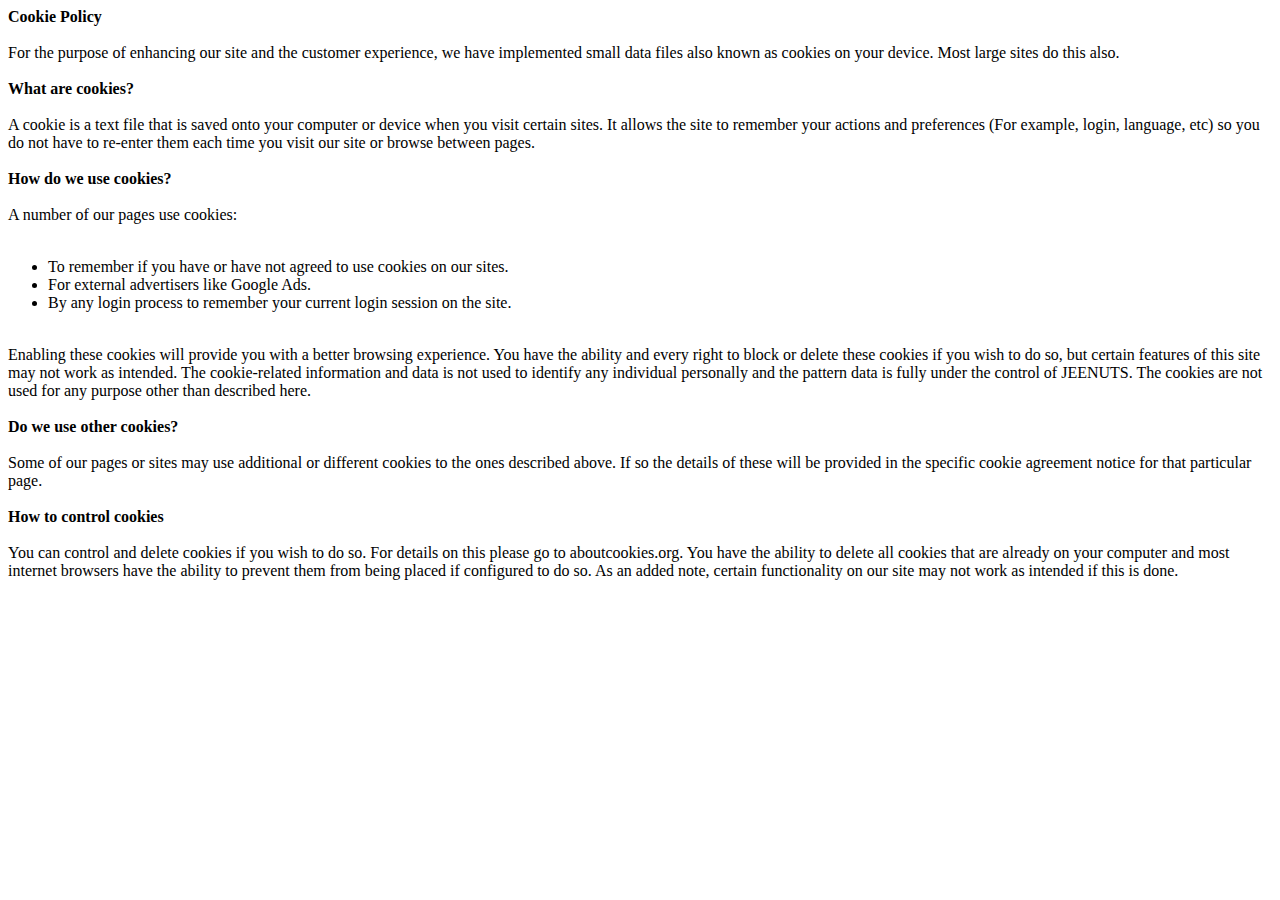
<file: privacy.html>
<HTML>
<BODY>

<div class="row">
                    <div class="tos">
    
<strong>Cookie Policy</strong><br>
<br>
For the purpose of enhancing our site and the customer experience, we have implemented small data files also known as cookies on your device. Most large sites do this also.<br>
<br>
<strong>What are cookies?</strong><br>
<br>
A cookie is a text file that is saved onto your computer or device when you visit certain sites. It allows the site to remember your actions and preferences (For example, login, language, etc) so you do not have to re-enter them each time you visit our site or browse between pages.<br>
<br>
<strong>How do we use cookies?</strong><br>
<br>
A number of our pages use cookies:<br>
<br>
<ul>
<li>To remember if you have or have not agreed to use cookies on our sites.</li>
<li>For external advertisers like Google Ads.</li>
<li>By any login process to remember your current login session on the site.</li>
</ul>
<br>
Enabling these cookies will provide you with a better browsing experience. You have the ability and every right to block or delete these cookies if you wish to do so, but certain features of this site may not work as intended. The cookie-related information and data is not used to identify any individual personally and the pattern data is fully under the control of JEENUTS. The cookies are not used for any purpose other than described here.<br>
<br>
<strong>Do we use other cookies?</strong><br>
<br>
Some of our pages or sites may use additional or different cookies to the ones described above. If so the details of these will be provided in the specific cookie agreement notice for that particular page.<br>
<br>
<strong>How to control cookies</strong><br>
<br>
You can control and delete cookies if you wish to do so. For details on this please go to aboutcookies.org. You have the ability to delete all cookies that are already on your computer and most internet browsers have the ability to prevent them from being placed if configured to do so. As an added note, certain functionality on our site may not work as intended if this is done.<br>
<br>

        </div>

    </div>
</BODY>
</HTML>
</file>
<file: assets/web/assets/mobirise-icons/mobirise-icons.css>
@font-face {
  font-family: 'MobiriseIcons';
  src:  url('mobirise-icons.eot?spat4u');
  src:  url('mobirise-icons.eot?spat4u#iefix') format('embedded-opentype'),
    url('mobirise-icons.ttf?spat4u') format('truetype'),
    url('mobirise-icons.woff?spat4u') format('woff'),
    url('mobirise-icons.svg?spat4u#MobiriseIcons') format('svg');
  font-weight: normal;
  font-style: normal;
}

[class^="mbri-"], [class*=" mbri-"] {
  /* use !important to prevent issues with browser extensions that change fonts */
  font-family: MobiriseIcons !important;
  speak: none;
  font-style: normal;
  font-weight: normal;
  font-variant: normal;
  text-transform: none;
  line-height: 1;

  /* Better Font Rendering =========== */
  -webkit-font-smoothing: antialiased;
  -moz-osx-font-smoothing: grayscale;
}

.mbri-add-submenu:before {
  content: "\e900";
}
.mbri-alert:before {
  content: "\e901";
}
.mbri-align-center:before {
  content: "\e902";
}
.mbri-align-justify:before {
  content: "\e903";
}
.mbri-align-left:before {
  content: "\e904";
}
.mbri-align-right:before {
  content: "\e905";
}
.mbri-android:before {
  content: "\e906";
}
.mbri-apple:before {
  content: "\e907";
}
.mbri-arrow-down:before {
  content: "\e908";
}
.mbri-arrow-next:before {
  content: "\e909";
}
.mbri-arrow-prev:before {
  content: "\e90a";
}
.mbri-arrow-up:before {
  content: "\e90b";
}
.mbri-bold:before {
  content: "\e90c";
}
.mbri-bookmark:before {
  content: "\e90d";
}
.mbri-bootstrap:before {
  content: "\e90e";
}
.mbri-briefcase:before {
  content: "\e90f";
}
.mbri-browse:before {
  content: "\e910";
}
.mbri-bulleted-list:before {
  content: "\e911";
}
.mbri-calendar:before {
  content: "\e912";
}
.mbri-camera:before {
  content: "\e913";
}
.mbri-cart-add:before {
  content: "\e914";
}
.mbri-cart-full:before {
  content: "\e915";
}
.mbri-cash:before {
  content: "\e916";
}
.mbri-change-style:before {
  content: "\e917";
}
.mbri-chat:before {
  content: "\e918";
}
.mbri-clock:before {
  content: "\e919";
}
.mbri-close:before {
  content: "\e91a";
}
.mbri-cloud:before {
  content: "\e91b";
}
.mbri-code:before {
  content: "\e91c";
}
.mbri-contact-form:before {
  content: "\e91d";
}
.mbri-credit-card:before {
  content: "\e91e";
}
.mbri-cursor-click:before {
  content: "\e91f";
}
.mbri-cust-feedback:before {
  content: "\e920";
}
.mbri-database:before {
  content: "\e921";
}
.mbri-delivery:before {
  content: "\e922";
}
.mbri-desktop:before {
  content: "\e923";
}
.mbri-devices:before {
  content: "\e924";
}
.mbri-down:before {
  content: "\e925";
}
.mbri-download:before {
  content: "\e989";
}
.mbri-drag-n-drop:before {
  content: "\e927";
}
.mbri-drag-n-drop2:before {
  content: "\e928";
}
.mbri-edit:before {
  content: "\e929";
}
.mbri-edit2:before {
  content: "\e92a";
}
.mbri-error:before {
  content: "\e92b";
}
.mbri-extension:before {
  content: "\e92c";
}
.mbri-features:before {
  content: "\e92d";
}
.mbri-file:before {
  content: "\e92e";
}
.mbri-flag:before {
  content: "\e92f";
}
.mbri-folder:before {
  content: "\e930";
}
.mbri-gift:before {
  content: "\e931";
}
.mbri-github:before {
  content: "\e932";
}
.mbri-globe:before {
  content: "\e933";
}
.mbri-globe-2:before {
  content: "\e934";
}
.mbri-growing-chart:before {
  content: "\e935";
}
.mbri-hearth:before {
  content: "\e936";
}
.mbri-help:before {
  content: "\e937";
}
.mbri-home:before {
  content: "\e938";
}
.mbri-hot-cup:before {
  content: "\e939";
}
.mbri-idea:before {
  content: "\e93a";
}
.mbri-image-gallery:before {
  content: "\e93b";
}
.mbri-image-slider:before {
  content: "\e93c";
}
.mbri-info:before {
  content: "\e93d";
}
.mbri-italic:before {
  content: "\e93e";
}
.mbri-key:before {
  content: "\e93f";
}
.mbri-laptop:before {
  content: "\e940";
}
.mbri-layers:before {
  content: "\e941";
}
.mbri-left-right:before {
  content: "\e942";
}
.mbri-left:before {
  content: "\e943";
}
.mbri-letter:before {
  content: "\e944";
}
.mbri-like:before {
  content: "\e945";
}
.mbri-link:before {
  content: "\e946";
}
.mbri-lock:before {
  content: "\e947";
}
.mbri-login:before {
  content: "\e948";
}
.mbri-logout:before {
  content: "\e949";
}
.mbri-magic-stick:before {
  content: "\e94a";
}
.mbri-map-pin:before {
  content: "\e94b";
}
.mbri-menu:before {
  content: "\e94c";
}
.mbri-mobile:before {
  content: "\e94d";
}
.mbri-mobile2:before {
  content: "\e94e";
}
.mbri-mobirise:before {
  content: "\e94f";
}
.mbri-more-horizontal:before {
  content: "\e950";
}
.mbri-more-vertical:before {
  content: "\e951";
}
.mbri-music:before {
  content: "\e952";
}
.mbri-new-file:before {
  content: "\e953";
}
.mbri-numbered-list:before {
  content: "\e954";
}
.mbri-opened-folder:before {
  content: "\e955";
}
.mbri-pages:before {
  content: "\e956";
}
.mbri-paper-plane:before {
  content: "\e957";
}
.mbri-paperclip:before {
  content: "\e958";
}
.mbri-photo:before {
  content: "\e959";
}
.mbri-photos:before {
  content: "\e95a";
}
.mbri-pin:before {
  content: "\e95b";
}
.mbri-play:before {
  content: "\e95c";
}
.mbri-plus:before {
  content: "\e95d";
}
.mbri-preview:before {
  content: "\e95e";
}
.mbri-print:before {
  content: "\e95f";
}
.mbri-protect:before {
  content: "\e960";
}
.mbri-question:before {
  content: "\e961";
}
.mbri-quote-left:before {
  content: "\e962";
}
.mbri-quote-right:before {
  content: "\e963";
}
.mbri-refresh:before {
  content: "\e964";
}
.mbri-responsive:before {
  content: "\e965";
}
.mbri-right:before {
  content: "\e966";
}
.mbri-rocket:before {
  content: "\e967";
}
.mbri-sad-face:before {
  content: "\e968";
}
.mbri-sale:before {
  content: "\e969";
}
.mbri-save:before {
  content: "\e96a";
}
.mbri-search:before {
  content: "\e96b";
}
.mbri-setting:before {
  content: "\e96c";
}
.mbri-setting2:before {
  content: "\e96d";
}
.mbri-setting3:before {
  content: "\e96e";
}
.mbri-share:before {
  content: "\e96f";
}
.mbri-shopping-bag:before {
  content: "\e970";
}
.mbri-shopping-basket:before {
  content: "\e971";
}
.mbri-shopping-cart:before {
  content: "\e972";
}
.mbri-sites:before {
  content: "\e973";
}
.mbri-smile-face:before {
  content: "\e974";
}
.mbri-speed:before {
  content: "\e975";
}
.mbri-star:before {
  content: "\e976";
}
.mbri-success:before {
  content: "\e977";
}
.mbri-sun:before {
  content: "\e978";
}
.mbri-sun2:before {
  content: "\e979";
}
.mbri-tablet:before {
  content: "\e97a";
}
.mbri-tablet-vertical:before {
  content: "\e97b";
}
.mbri-target:before {
  content: "\e97c";
}
.mbri-timer:before {
  content: "\e97d";
}
.mbri-to-ftp:before {
  content: "\e97e";
}
.mbri-to-local-drive:before {
  content: "\e97f";
}
.mbri-touch-swipe:before {
  content: "\e980";
}
.mbri-touch:before {
  content: "\e981";
}
.mbri-trash:before {
  content: "\e982";
}
.mbri-underline:before {
  content: "\e983";
}
.mbri-unlink:before {
  content: "\e984";
}
.mbri-unlock:before {
  content: "\e985";
}
.mbri-up-down:before {
  content: "\e986";
}
.mbri-up:before {
  content: "\e987";
}
.mbri-update:before {
  content: "\e988";
}
.mbri-upload:before {
 content: "\e926"; 
}
.mbri-user:before {
  content: "\e98a";
}
.mbri-user2:before {
  content: "\e98b";
}
.mbri-users:before {
  content: "\e98c";
}
.mbri-video:before {
  content: "\e98d";
}
.mbri-video-play:before {
  content: "\e98e";
}
.mbri-watch:before {
  content: "\e98f";
}
.mbri-website-theme:before {
  content: "\e990";
}
.mbri-wifi:before {
  content: "\e991";
}
.mbri-windows:before {
  content: "\e992";
}
.mbri-zoom-out:before {
  content: "\e993";
}
.mbri-redo:before {
  content: "\e994";
}
.mbri-undo:before {
  content: "\e995";
}
</file>
<file: assets/soundcloud-plugin/style.css>
.addons-container {
  position: relative;
  margin-left: auto;
  margin-right: auto;
  padding-right: 15px;
  padding-left: 15px; }
  @media (min-width: 576px) {
    .addons-container {
      padding-right: 15px;
      padding-left: 15px; } }
  @media (min-width: 768px) {
    .addons-container {
      padding-right: 15px;
      padding-left: 15px; } }
  @media (min-width: 992px) {
    .addons-container {
      padding-right: 15px;
      padding-left: 15px; } }
  @media (min-width: 1200px) {
    .addons-container {
      padding-right: 15px;
      padding-left: 15px; } }
  @media (min-width: 576px) {
    .addons-container {
      width: 540px;
      max-width: 100%; } }
  @media (min-width: 768px) {
    .addons-container {
      width: 720px;
      max-width: 100%; } }
  @media (min-width: 992px) {
    .addons-container {
      width: 960px;
      max-width: 100%; } }
  @media (min-width: 1200px) {
    .addons-container {
      width: 1140px;
      max-width: 100%; } }

.addons-container-inner{
    position: relative;
    width: 100%;
    min-height: 1px;
    padding-right: 15px;
    padding-left: 15px;
}
@media (min-width: 567px) {
    .addons-container-inner{
        -ms-flex: 0 0 66.666667%;
        flex: 0 0 66.666667%;
        max-width: 66.666667%;
    }
}
.addons-row{
    display: flex;
    justify-content:center;
}
</file>
<file: assets/dropdown/css/style.css>
.navbar-dropdown {
  left: 0;
  padding: 0;
  position: absolute;
  right: 0;
  top: 0;
  transition: all 0.45s ease;
  z-index: 1030;
  background: #282828; }
  .navbar-dropdown .navbar-logo {
    margin-right: 0.8rem;
    transition: margin 0.3s ease-in-out;
    vertical-align: middle; }
    .navbar-dropdown .navbar-logo img {
      height: 3.125rem;
      transition: all 0.3s ease-in-out; }
    .navbar-dropdown .navbar-logo.mbr-iconfont {
      font-size: 3.125rem;
      line-height: 3.125rem; }
  .navbar-dropdown .navbar-caption {
    font-weight: 700;
    white-space: normal;
    vertical-align: -4px;
    line-height: 3.125rem !important; }
    .navbar-dropdown .navbar-caption, .navbar-dropdown .navbar-caption:hover {
      color: inherit;
      text-decoration: none; }
  .navbar-dropdown .mbr-iconfont + .navbar-caption {
    vertical-align: -1px; }
  .navbar-dropdown.navbar-fixed-top {
    position: fixed; }
  .navbar-dropdown .navbar-brand span {
    vertical-align: -4px; }
  .navbar-dropdown.bg-color.transparent {
    background: none; }
  .navbar-dropdown.navbar-short .navbar-brand {
    padding: 0.625rem 0; }
    .navbar-dropdown.navbar-short .navbar-brand span {
      vertical-align: -1px; }
  .navbar-dropdown.navbar-short .navbar-caption {
    line-height: 2.375rem !important;
    vertical-align: -2px; }
  .navbar-dropdown.navbar-short .navbar-logo {
    margin-right: 0.5rem; }
    .navbar-dropdown.navbar-short .navbar-logo img {
      height: 2.375rem; }
    .navbar-dropdown.navbar-short .navbar-logo.mbr-iconfont {
      font-size: 2.375rem;
      line-height: 2.375rem; }
  .navbar-dropdown.navbar-short .mbr-table-cell {
    height: 3.625rem; }
  .navbar-dropdown .navbar-close {
    left: 0.6875rem;
    position: fixed;
    top: 0.75rem;
    z-index: 1000; }
  .navbar-dropdown .hamburger-icon {
    content: "";
    display: inline-block;
    vertical-align: middle;
    width: 16px;
    -webkit-box-shadow: 0 -6px 0 1px #282828,0 0 0 1px #282828,0 6px 0 1px #282828;
    -moz-box-shadow: 0 -6px 0 1px #282828,0 0 0 1px #282828,0 6px 0 1px #282828;
    box-shadow: 0 -6px 0 1px #282828,0 0 0 1px #282828,0 6px 0 1px #282828; }

.dropdown-menu .dropdown-toggle[data-toggle="dropdown-submenu"]::after {
  border-bottom: 0.35em solid transparent;
  border-left: 0.35em solid;
  border-right: 0;
  border-top: 0.35em solid transparent;
  margin-left: 0.3rem; }

.dropdown-menu .dropdown-item:focus {
  outline: 0; }

.nav-dropdown {
  font-size: 0.75rem;
  font-weight: 500;
  height: auto !important; }
  .nav-dropdown .nav-btn {
    padding-left: 1rem; }
  .nav-dropdown .link {
    margin: .667em 1.667em;
    font-weight: 500;
    padding: 0;
    transition: color .2s ease-in-out; }
    .nav-dropdown .link.dropdown-toggle {
      margin-right: 2.583em; }
      .nav-dropdown .link.dropdown-toggle::after {
        margin-left: .25rem;
        border-top: 0.35em solid;
        border-right: 0.35em solid transparent;
        border-left: 0.35em solid transparent;
        border-bottom: 0; }
      .nav-dropdown .link.dropdown-toggle[aria-expanded="true"] {
        margin: 0;
        padding: 0.667em 3.263em  0.667em 1.667em; }
  .nav-dropdown .link::after,
  .nav-dropdown .dropdown-item::after {
    color: inherit; }
  .nav-dropdown .btn {
    font-size: 0.75rem;
    font-weight: 700;
    letter-spacing: 0;
    margin-bottom: 0;
    padding-left: 1.25rem;
    padding-right: 1.25rem; }
  .nav-dropdown .dropdown-menu {
    border-radius: 0;
    border: 0;
    left: 0;
    margin: 0;
    padding-bottom: 1.25rem;
    padding-top: 1.25rem;
    position: relative; }
  .nav-dropdown .dropdown-submenu {
    margin-left: 0.125rem;
    top: 0; }
  .nav-dropdown .dropdown-item {
    font-weight: 500;
    line-height: 2;
    padding: 0.3846em 4.615em 0.3846em 1.5385em;
    position: relative;
    transition: color .2s ease-in-out, background-color .2s ease-in-out; }
    .nav-dropdown .dropdown-item::after {
      margin-top: -0.3077em;
      position: absolute;
      right: 1.1538em;
      top: 50%; }
    .nav-dropdown .dropdown-item:focus, .nav-dropdown .dropdown-item:hover {
      background: none; }

@media (max-width: 767px) {
  .nav-dropdown.navbar-toggleable-sm {
    bottom: 0;
    display: none;
    left: 0;
    overflow-x: hidden;
    position: fixed;
    top: 0;
    transform: translateX(-100%);
    -ms-transform: translateX(-100%);
    -webkit-transform: translateX(-100%);
    width: 18.75rem;
    z-index: 999; } }
.nav-dropdown.navbar-toggleable-xl {
  bottom: 0;
  display: none;
  left: 0;
  overflow-x: hidden;
  position: fixed;
  top: 0;
  transform: translateX(-100%);
  -ms-transform: translateX(-100%);
  -webkit-transform: translateX(-100%);
  width: 18.75rem;
  z-index: 999; }

.nav-dropdown-sm {
  display: block !important;
  overflow-x: hidden;
  overflow: auto;
  padding-top: 3.875rem; }
  .nav-dropdown-sm::after {
    content: "";
    display: block;
    height: 3rem;
    width: 100%; }
  .nav-dropdown-sm.collapse.in ~ .navbar-close {
    display: block !important; }
  .nav-dropdown-sm.collapsing, .nav-dropdown-sm.collapse.in {
    transform: translateX(0);
    -ms-transform: translateX(0);
    -webkit-transform: translateX(0);
    transition: all 0.25s ease-out;
    -webkit-transition: all 0.25s ease-out;
    background: #282828; }
  .nav-dropdown-sm.collapsing[aria-expanded="false"] {
    transform: translateX(-100%);
    -ms-transform: translateX(-100%);
    -webkit-transform: translateX(-100%); }
  .nav-dropdown-sm .nav-item {
    display: block;
    margin-left: 0 !important;
    padding-left: 0; }
  .nav-dropdown-sm .link,
  .nav-dropdown-sm .dropdown-item {
    border-top: 1px dotted rgba(255, 255, 255, 0.1);
    font-size: 0.8125rem;
    line-height: 1.6;
    margin: 0 !important;
    padding: 0.875rem 2.4rem 0.875rem 1.5625rem !important;
    position: relative;
    white-space: normal; }
    .nav-dropdown-sm .link:focus, .nav-dropdown-sm .link:hover,
    .nav-dropdown-sm .dropdown-item:focus,
    .nav-dropdown-sm .dropdown-item:hover {
      background: rgba(0, 0, 0, 0.2) !important;
      color: #c0a375; }
  .nav-dropdown-sm .nav-btn {
    position: relative;
    padding: 1.5625rem 1.5625rem 0 1.5625rem; }
    .nav-dropdown-sm .nav-btn::before {
      border-top: 1px dotted rgba(255, 255, 255, 0.1);
      content: "";
      left: 0;
      position: absolute;
      top: 0;
      width: 100%; }
    .nav-dropdown-sm .nav-btn + .nav-btn {
      padding-top: 0.625rem; }
      .nav-dropdown-sm .nav-btn + .nav-btn::before {
        display: none; }
  .nav-dropdown-sm .btn {
    padding: 0.625rem 0; }
  .nav-dropdown-sm .dropdown-toggle[data-toggle="dropdown-submenu"]::after {
    margin-left: .25rem;
    border-top: 0.35em solid;
    border-right: 0.35em solid transparent;
    border-left: 0.35em solid transparent;
    border-bottom: 0; }
  .nav-dropdown-sm .dropdown-toggle[data-toggle="dropdown-submenu"][aria-expanded="true"]::after {
    border-top: 0;
    border-right: 0.35em solid transparent;
    border-left: 0.35em solid transparent;
    border-bottom: 0.35em solid; }
  .nav-dropdown-sm .dropdown-menu {
    margin: 0;
    padding: 0;
    position: relative;
    top: 0;
    left: 0;
    width: 100%;
    border: 0;
    float: none;
    border-radius: 0;
    background: none; }
  .nav-dropdown-sm .dropdown-submenu {
    left: 100%;
    margin-left: 0.125rem;
    margin-top: -1.25rem;
    top: 0; }

.navbar-toggleable-sm .nav-dropdown .dropdown-menu {
  position: absolute; }

.navbar-toggleable-sm .nav-dropdown .dropdown-submenu {
  left: 100%;
  margin-left: 0.125rem;
  margin-top: -1.25rem;
  top: 0; }

.navbar-toggleable-sm.opened .nav-dropdown .dropdown-menu {
  position: relative; }

.navbar-toggleable-sm.opened .nav-dropdown .dropdown-submenu {
  left: 0;
  margin-left: 00rem;
  margin-top: 0rem;
  top: 0; }

.is-builder .nav-dropdown.collapsing {
  transition: none !important; }

/*# sourceMappingURL=style.css.map */
</file>
<file: assets/socicon/css/styles.css>
@charset "UTF-8";

@font-face {
  font-family: "socicon";
  src:url("../fonts/socicon.eot");
  src:url("../fonts/socicon.eot?#iefix") format("embedded-opentype"),
    url("../fonts/socicon.woff") format("woff"),
    url("../fonts/socicon.ttf") format("truetype"),
    url("../fonts/socicon.svg#socicon") format("svg");
  font-weight: normal;
  font-style: normal;

}

[data-icon]:before {
  font-family: "socicon" !important;
  content: attr(data-icon);
  font-style: normal !important;
  font-weight: normal !important;
  font-variant: normal !important;
  text-transform: none !important;
  speak: none;
  line-height: 1;
  -webkit-font-smoothing: antialiased;
  -moz-osx-font-smoothing: grayscale;
}

[class^="socicon-"]:before,
[class*=" socicon-"]:before {
  font-family: "socicon" !important;
  font-style: normal !important;
  font-weight: normal !important;
  font-variant: normal !important;
  text-transform: none !important;
  speak: none;
  line-height: 1;
  -webkit-font-smoothing: antialiased;
  -moz-osx-font-smoothing: grayscale;
}

.socicon-modelmayhem:before {
  content: "\e000";
}
.socicon-mixcloud:before {
  content: "\e001";
}
.socicon-drupal:before {
  content: "\e002";
}
.socicon-swarm:before {
  content: "\e003";
}
.socicon-istock:before {
  content: "\e004";
}
.socicon-yammer:before {
  content: "\e005";
}
.socicon-ello:before {
  content: "\e006";
}
.socicon-stackoverflow:before {
  content: "\e007";
}
.socicon-persona:before {
  content: "\e008";
}
.socicon-triplej:before {
  content: "\e009";
}
.socicon-houzz:before {
  content: "\e00a";
}
.socicon-rss:before {
  content: "\e00b";
}
.socicon-paypal:before {
  content: "\e00c";
}
.socicon-odnoklassniki:before {
  content: "\e00d";
}
.socicon-airbnb:before {
  content: "\e00e";
}
.socicon-periscope:before {
  content: "\e00f";
}
.socicon-outlook:before {
  content: "\e010";
}
.socicon-coderwall:before {
  content: "\e011";
}
.socicon-tripadvisor:before {
  content: "\e012";
}
.socicon-appnet:before {
  content: "\e013";
}
.socicon-goodreads:before {
  content: "\e014";
}
.socicon-tripit:before {
  content: "\e015";
}
.socicon-lanyrd:before {
  content: "\e016";
}
.socicon-slideshare:before {
  content: "\e017";
}
.socicon-buffer:before {
  content: "\e018";
}
.socicon-disqus:before {
  content: "\e019";
}
.socicon-vkontakte:before {
  content: "\e01a";
}
.socicon-whatsapp:before {
  content: "\e01b";
}
.socicon-patreon:before {
  content: "\e01c";
}
.socicon-storehouse:before {
  content: "\e01d";
}
.socicon-pocket:before {
  content: "\e01e";
}
.socicon-mail:before {
  content: "\e01f";
}
.socicon-blogger:before {
  content: "\e020";
}
.socicon-technorati:before {
  content: "\e021";
}
.socicon-reddit:before {
  content: "\e022";
}
.socicon-dribbble:before {
  content: "\e023";
}
.socicon-stumbleupon:before {
  content: "\e024";
}
.socicon-digg:before {
  content: "\e025";
}
.socicon-envato:before {
  content: "\e026";
}
.socicon-behance:before {
  content: "\e027";
}
.socicon-delicious:before {
  content: "\e028";
}
.socicon-deviantart:before {
  content: "\e029";
}
.socicon-forrst:before {
  content: "\e02a";
}
.socicon-play:before {
  content: "\e02b";
}
.socicon-zerply:before {
  content: "\e02c";
}
.socicon-wikipedia:before {
  content: "\e02d";
}
.socicon-apple:before {
  content: "\e02e";
}
.socicon-flattr:before {
  content: "\e02f";
}
.socicon-github:before {
  content: "\e030";
}
.socicon-renren:before {
  content: "\e031";
}
.socicon-friendfeed:before {
  content: "\e032";
}
.socicon-newsvine:before {
  content: "\e033";
}
.socicon-identica:before {
  content: "\e034";
}
.socicon-bebo:before {
  content: "\e035";
}
.socicon-zynga:before {
  content: "\e036";
}
.socicon-steam:before {
  content: "\e037";
}
.socicon-xbox:before {
  content: "\e038";
}
.socicon-windows:before {
  content: "\e039";
}
.socicon-qq:before {
  content: "\e03a";
}
.socicon-douban:before {
  content: "\e03b";
}
.socicon-meetup:before {
  content: "\e03c";
}
.socicon-playstation:before {
  content: "\e03d";
}
.socicon-android:before {
  content: "\e03e";
}
.socicon-snapchat:before {
  content: "\e03f";
}
.socicon-twitter:before {
  content: "\e040";
}
.socicon-facebook:before {
  content: "\e041";
}
.socicon-googleplus:before {
  content: "\e042";
}
.socicon-pinterest:before {
  content: "\e043";
}
.socicon-foursquare:before {
  content: "\e044";
}
.socicon-yahoo:before {
  content: "\e045";
}
.socicon-skype:before {
  content: "\e046";
}
.socicon-yelp:before {
  content: "\e047";
}
.socicon-feedburner:before {
  content: "\e048";
}
.socicon-linkedin:before {
  content: "\e049";
}
.socicon-viadeo:before {
  content: "\e04a";
}
.socicon-xing:before {
  content: "\e04b";
}
.socicon-myspace:before {
  content: "\e04c";
}
.socicon-soundcloud:before {
  content: "\e04d";
}
.socicon-spotify:before {
  content: "\e04e";
}
.socicon-grooveshark:before {
  content: "\e04f";
}
.socicon-lastfm:before {
  content: "\e050";
}
.socicon-youtube:before {
  content: "\e051";
}
.socicon-vimeo:before {
  content: "\e052";
}
.socicon-dailymotion:before {
  content: "\e053";
}
.socicon-vine:before {
  content: "\e054";
}
.socicon-flickr:before {
  content: "\e055";
}
.socicon-500px:before {
  content: "\e056";
}
.socicon-wordpress:before {
  content: "\e058";
}
.socicon-tumblr:before {
  content: "\e059";
}
.socicon-twitch:before {
  content: "\e05a";
}
.socicon-8tracks:before {
  content: "\e05b";
}
.socicon-amazon:before {
  content: "\e05c";
}
.socicon-icq:before {
  content: "\e05d";
}
.socicon-smugmug:before {
  content: "\e05e";
}
.socicon-ravelry:before {
  content: "\e05f";
}
.socicon-weibo:before {
  content: "\e060";
}
.socicon-baidu:before {
  content: "\e061";
}
.socicon-angellist:before {
  content: "\e062";
}
.socicon-ebay:before {
  content: "\e063";
}
.socicon-imdb:before {
  content: "\e064";
}
.socicon-stayfriends:before {
  content: "\e065";
}
.socicon-residentadvisor:before {
  content: "\e066";
}
.socicon-google:before {
  content: "\e067";
}
.socicon-yandex:before {
  content: "\e068";
}
.socicon-sharethis:before {
  content: "\e069";
}
.socicon-bandcamp:before {
  content: "\e06a";
}
.socicon-itunes:before {
  content: "\e06b";
}
.socicon-deezer:before {
  content: "\e06c";
}
.socicon-telegram:before {
  content: "\e06e";
}
.socicon-openid:before {
  content: "\e06f";
}
.socicon-amplement:before {
  content: "\e070";
}
.socicon-viber:before {
  content: "\e071";
}
.socicon-zomato:before {
  content: "\e072";
}
.socicon-draugiem:before {
  content: "\e074";
}
.socicon-endomodo:before {
  content: "\e075";
}
.socicon-filmweb:before {
  content: "\e076";
}
.socicon-stackexchange:before {
  content: "\e077";
}
.socicon-wykop:before {
  content: "\e078";
}
.socicon-teamspeak:before {
  content: "\e079";
}
.socicon-teamviewer:before {
  content: "\e07a";
}
.socicon-ventrilo:before {
  content: "\e07b";
}
.socicon-younow:before {
  content: "\e07c";
}
.socicon-raidcall:before {
  content: "\e07d";
}
.socicon-mumble:before {
  content: "\e07e";
}
.socicon-medium:before {
  content: "\e06d";
}
.socicon-bebee:before {
  content: "\e07f";
}
.socicon-hitbox:before {
  content: "\e080";
}
.socicon-reverbnation:before {
  content: "\e081";
}
.socicon-formulr:before {
  content: "\e082";
}
.socicon-instagram:before {
  content: "\e057";
}
.socicon-battlenet:before {
  content: "\e083";
}
.socicon-chrome:before {
  content: "\e084";
}
.socicon-discord:before {
  content: "\e086";
}
.socicon-issuu:before {
  content: "\e087";
}
.socicon-macos:before {
  content: "\e088";
}
.socicon-firefox:before {
  content: "\e089";
}
.socicon-opera:before {
  content: "\e08d";
}
.socicon-keybase:before {
  content: "\e090";
}
.socicon-alliance:before {
  content: "\e091";
}
.socicon-livejournal:before {
  content: "\e092";
}
.socicon-googlephotos:before {
  content: "\e093";
}
.socicon-horde:before {
  content: "\e094";
}
.socicon-etsy:before {
  content: "\e095";
}
.socicon-zapier:before {
  content: "\e096";
}
.socicon-google-scholar:before {
  content: "\e097";
}
.socicon-researchgate:before {
  content: "\e098";
}
.socicon-wechat:before {
  content: "\e099";
}
.socicon-strava:before {
  content: "\e09a";
}
.socicon-line:before {
  content: "\e09b";
}
.socicon-lyft:before {
  content: "\e09c";
}
.socicon-uber:before {
  content: "\e09d";
}
.socicon-songkick:before {
  content: "\e09e";
}
.socicon-viewbug:before {
  content: "\e09f";
}
.socicon-googlegroups:before {
  content: "\e0a0";
}
.socicon-quora:before {
  content: "\e073";
}
.socicon-diablo:before {
  content: "\e085";
}
.socicon-blizzard:before {
  content: "\e0a1";
}
.socicon-hearthstone:before {
  content: "\e08b";
}
.socicon-heroes:before {
  content: "\e08a";
}
.socicon-overwatch:before {
  content: "\e08c";
}
.socicon-warcraft:before {
  content: "\e08e";
}
.socicon-starcraft:before {
  content: "\e08f";
}
.socicon-beam:before {
  content: "\e0a2";
}
.socicon-curse:before {
  content: "\e0a3";
}
.socicon-player:before {
  content: "\e0a4";
}
.socicon-streamjar:before {
  content: "\e0a5";
}
.socicon-nintendo:before {
  content: "\e0a6";
}
.socicon-hellocoton:before {
  content: "\e0a7";
}
</file>
<file: assets/theme/css/style.css>
/*!
 * Mobirise v4 theme (https://mobirise.com/)
 * Copyright 2017 Mobirise
 */
section {
  background-color: #eeeeee; }

section,
.container,
.container-fluid {
  position: relative;
  word-wrap: break-word; }

a.mbr-iconfont:hover {
  text-decoration: none; }

.article .lead p, .article .lead ul, .article .lead ol, .article .lead pre, .article .lead blockquote {
  margin-bottom: 0; }

a {
  font-style: normal;
  font-weight: 400;
  cursor: pointer; }
  a, a:hover {
    text-decoration: none; }

figure {
  margin-bottom: 0; }

body {
  color: #232323; }

h1, h2, h3, h4, h5, h6,
.h1, .h2, .h3, .h4, .h5, .h6,
.display-1, .display-2, .display-3, .display-4 {
  line-height: 1;
  word-break: break-word;
  word-wrap: break-word; }

b, strong {
  font-weight: bold; }

blockquote {
  padding: 10px 0 10px 20px;
  position: relative;
  border-left: 2px solid;
  border-color: #ff3366; }

input:-webkit-autofill, input:-webkit-autofill:hover, input:-webkit-autofill:focus, input:-webkit-autofill:active {
  transition-delay: 9999s;
  transition-property: background-color, color; }

textarea[type="hidden"] {
  display: none; }

body {
  position: relative; }

section {
  background-position: 50% 50%;
  background-repeat: no-repeat;
  background-size: cover; }
  section .mbr-background-video,
  section .mbr-background-video-preview {
    position: absolute;
    bottom: 0;
    left: 0;
    right: 0;
    top: 0; }

.hidden {
  visibility: hidden; }

.mbr-z-index20 {
  z-index: 20; }

/*! Base colors */
.mbr-white {
  color: #ffffff; }

.mbr-black {
  color: #000000; }

.mbr-bg-white {
  background-color: #ffffff; }

.mbr-bg-black {
  background-color: #000000; }

/*! Text-aligns */
.align-left {
  text-align: left; }

.align-center {
  text-align: center; }

.align-right {
  text-align: right; }

@media (max-width: 767px) {
  .align-left, .align-center, .align-right, .mbr-section-btn, .mbr-section-title {
    text-align: center; } }
/*! Font-weight  */
.mbr-light {
  font-weight: 300; }

.mbr-regular {
  font-weight: 400; }

.mbr-semibold {
  font-weight: 500; }

.mbr-bold {
  font-weight: 700; }

/*! Media  */
.media-size-item {
  -webkit-flex: 1 1 auto;
  -moz-flex: 1 1 auto;
  -ms-flex: 1 1 auto;
  -o-flex: 1 1 auto;
  flex: 1 1 auto; }

.media-content {
  -webkit-flex-basis: 100%;
  flex-basis: 100%; }

.media-container-row {
  display: -ms-flexbox;
  display: -webkit-flex;
  display: flex;
  -webkit-flex-direction: row;
  -ms-flex-direction: row;
  flex-direction: row;
  -webkit-flex-wrap: wrap;
  -ms-flex-wrap: wrap;
  flex-wrap: wrap;
  -webkit-justify-content: center;
  -ms-flex-pack: center;
  justify-content: center;
  -webkit-align-content: center;
  -ms-flex-line-pack: center;
  align-content: center;
  -webkit-align-items: start;
  -ms-flex-align: start;
  align-items: start; }
  .media-container-row .media-size-item {
    width: 400px; }

.media-container-column {
  display: -ms-flexbox;
  display: -webkit-flex;
  display: flex;
  -webkit-flex-direction: column;
  -ms-flex-direction: column;
  flex-direction: column;
  -webkit-flex-wrap: wrap;
  -ms-flex-wrap: wrap;
  flex-wrap: wrap;
  -webkit-justify-content: center;
  -ms-flex-pack: center;
  justify-content: center;
  -webkit-align-content: center;
  -ms-flex-line-pack: center;
  align-content: center;
  -webkit-align-items: stretch;
  -ms-flex-align: stretch;
  align-items: stretch; }
  .media-container-column > * {
    width: 100%; }

@media (min-width: 992px) {
  .media-container-row {
    -webkit-flex-wrap: nowrap;
    -ms-flex-wrap: nowrap;
    flex-wrap: nowrap; } }
figure {
  overflow: hidden; }

figure[mbr-media-size] {
  transition: width 0.1s; }

.mbr-figure img, .mbr-figure iframe {
  display: block;
  width: 100%; }

.card {
  background-color: transparent;
  border: none; }

.card-box {
  width: 100%; }

.card-img {
  text-align: center;
  flex-shrink: 0;
  -webkit-flex-shrink: 0; }

.media {
  max-width: 100%;
  margin: 0 auto; }

.mbr-figure {
  -ms-flex-item-align: center;
  -ms-grid-row-align: center;
  -webkit-align-self: center;
  align-self: center; }

.media-container > div {
  max-width: 100%; }

.mbr-figure img, .card-img img {
  width: 100%; }

@media (max-width: 991px) {
  .media-size-item {
    width: auto !important; }

  .media {
    width: auto; }

  .mbr-figure {
    width: 100% !important; } }
/*! Buttons */
.mbr-section-btn {
  margin-left: -.25rem;
  margin-right: -.25rem;
  font-size: 0; }

nav .mbr-section-btn {
  margin-left: 0rem;
  margin-right: 0rem; }

/*! Btn icon margin */
.btn .mbr-iconfont, .btn.btn-sm .mbr-iconfont {
  cursor: pointer;
  margin-right: 0.5rem; }

.btn.btn-md .mbr-iconfont, .btn.btn-md .mbr-iconfont {
  margin-right: 0.8rem; }

.mbr-regular {
  font-weight: 400; }

.mbr-semibold {
  font-weight: 500; }

.mbr-bold {
  font-weight: 700; }

[type="submit"] {
  -webkit-appearance: none; }

/*! Full-screen */
.mbr-fullscreen .mbr-overlay {
  min-height: 100vh; }

.mbr-fullscreen {
  display: flex;
  display: -webkit-flex;
  display: -moz-flex;
  display: -ms-flex;
  display: -o-flex;
  align-items: center;
  -webkit-align-items: center;
  min-height: 100vh;
  padding-top: 3rem;
  padding-bottom: 3rem; }

/*! Map */
.map {
  height: 25rem;
  position: relative; }
  .map iframe {
    width: 100%;
    height: 100%; }

/* Form */
.form-asterisk {
  font-family: initial;
  position: absolute;
  top: -2px;
  font-weight: normal; }

/*! Scroll to top arrow */
.mbr-arrow-up {
  bottom: 25px;
  right: 90px;
  position: fixed;
  text-align: right;
  z-index: 5000;
  color: #ffffff;
  font-size: 32px;
  transform: rotate(180deg);
  -webkit-transform: rotate(180deg); }

.mbr-arrow-up a {
  background: rgba(0, 0, 0, 0.2);
  border-radius: 3px;
  color: #fff;
  display: inline-block;
  height: 60px;
  width: 60px;
  outline-style: none !important;
  position: relative;
  text-decoration: none;
  transition: all .3s ease-in-out;
  cursor: pointer;
  text-align: center; }
  .mbr-arrow-up a:hover {
    background-color: rgba(0, 0, 0, 0.4); }
  .mbr-arrow-up a i {
    line-height: 60px; }

.mbr-arrow-up-icon {
  display: block;
  color: #fff; }

.mbr-arrow-up-icon::before {
  content: "\203a";
  display: inline-block;
  font-family: serif;
  font-size: 32px;
  line-height: 1;
  font-style: normal;
  position: relative;
  top: 6px;
  left: -4px;
  -webkit-transform: rotate(-90deg);
  transform: rotate(-90deg); }

/*! Arrow Down */
.mbr-arrow {
  position: absolute;
  bottom: 45px;
  left: 50%;
  width: 60px;
  height: 60px;
  cursor: pointer;
  background-color: rgba(80, 80, 80, 0.5);
  border-radius: 50%;
  -webkit-transform: translateX(-50%);
  transform: translateX(-50%); }
  .mbr-arrow > a {
    display: inline-block;
    text-decoration: none;
    outline-style: none;
    -webkit-animation: arrowdown 1.7s ease-in-out infinite;
    animation: arrowdown 1.7s ease-in-out infinite; }
    .mbr-arrow > a > i {
      position: absolute;
      top: -2px;
      left: 15px;
      font-size: 2rem; }

@keyframes arrowdown {
  0% {
    transform: translateY(0px);
    -webkit-transform: translateY(0px); }
  50% {
    transform: translateY(-5px);
    -webkit-transform: translateY(-5px); }
  100% {
    transform: translateY(0px);
    -webkit-transform: translateY(0px); } }
@-webkit-keyframes arrowdown {
  0% {
    transform: translateY(0px);
    -webkit-transform: translateY(0px); }
  50% {
    transform: translateY(-5px);
    -webkit-transform: translateY(-5px); }
  100% {
    transform: translateY(0px);
    -webkit-transform: translateY(0px); } }
@media (max-width: 500px) {
  .mbr-arrow-up {
    left: 50%;
    right: auto;
    transform: translateX(-50%) rotate(180deg);
    -webkit-transform: translateX(-50%) rotate(180deg); } }
/*Gradients animation*/
@keyframes gradient-animation {
  from {
    background-position: 0% 100%;
    animation-timing-function: ease-in-out; }
  to {
    background-position: 100% 0%;
    animation-timing-function: ease-in-out; } }
@-webkit-keyframes gradient-animation {
  from {
    background-position: 0% 100%;
    animation-timing-function: ease-in-out; }
  to {
    background-position: 100% 0%;
    animation-timing-function: ease-in-out; } }
.bg-gradient {
  background-size: 200% 200%;
  animation: gradient-animation 5s infinite alternate;
  -webkit-animation: gradient-animation 5s infinite alternate; }

.menu .navbar-brand {
  display: -webkit-flex; }
  .menu .navbar-brand span {
    display: flex;
    display: -webkit-flex; }
  .menu .navbar-brand .navbar-caption-wrap {
    display: -webkit-flex; }
  .menu .navbar-brand .navbar-logo img {
    display: -webkit-flex; }
@media (min-width: 768px) and (max-width: 991px) {
  .menu .navbar-toggleable-sm .navbar-nav {
    display: -webkit-box;
    display: -webkit-flex;
    display: -ms-flexbox; } }
@media (max-width: 991px) {
  .menu .navbar-collapse {
    max-height: 93.5vh; }
    .menu .navbar-collapse.show {
      overflow: auto; } }
@media (min-width: 992px) {
  .menu .navbar-nav.nav-dropdown {
    display: -webkit-flex; }
  .menu .navbar-toggleable-sm .navbar-collapse {
    display: -webkit-flex !important; } }
@media (max-width: 767px) {
  .menu .navbar-collapse {
    max-height: 80vh; } }

.navbar {
  display: -webkit-flex;
  -webkit-flex-wrap: wrap;
  -webkit-align-items: center;
  -webkit-justify-content: space-between; }

.navbar-collapse {
  -webkit-flex-basis: 100%;
  -webkit-flex-grow: 1;
  -webkit-align-items: center; }

.nav-dropdown .link {
  padding: .667em 1.667em !important;
  margin: 0 !important; }

.nav {
  display: -webkit-flex;
  -webkit-flex-wrap: wrap; }

.row {
  display: -webkit-flex;
  -webkit-flex-wrap: wrap; }

.justify-content-center {
  -webkit-justify-content: center; }

.form-inline {
  display: -webkit-flex;
  -webkit-flex-flow: row wrap;
  -webkit-align-items: center; }

.card-wrapper {
  -webkit-flex: 1; }

.carousel-control {
  z-index: 10;
  display: -webkit-flex;
  -webkit-align-items: center;
  -webkit-justify-content: center; }

.carousel-controls {
  display: -webkit-flex; }

.media {
  display: -webkit-flex; }

.form-group:focus {
  outline: none; }

.jq-selectbox__select {
  padding: 1.07em .5em;
  position: absolute;
  top: 0;
  left: 0;
  width: 100%; }

.jq-selectbox__dropdown {
  position: absolute;
  top: 100% !important;
  left: 0 !important;
  width: 100% !important; }

.jq-selectbox__trigger-arrow {
  transform: translateY(-50%); }

.jq-selectbox li {
  padding: 1.07em .5em; }

input[type="range"] {
  padding-left: 0 !important;
  padding-right: 0 !important; }

.modal-dialog, .modal-content {
  height: 100%; }

.modal-dialog .carousel-inner {
  height: 100%;
  height: -webkit-fill-available;
  height: fill-available; }

.carousel-item {
  text-align: center; }

.carousel-item img {
  margin: auto; }

/*# sourceMappingURL=style.css.map */
.engine {
	position: absolute;
	text-indent: -2400px;
	text-align: center;
	padding: 0;
	top: 0;
	left: -2400px;
}
</file>
<file: assets/gallery/style.css>
/*-------

   Gallery

-------*/
.mbr-gallery .mbr-gallery-item {
  position: relative;
  display: inline-block;
  width: 25%;
  cursor: pointer; }

@media (max-width: 768px) {
  .mbr-gallery .mbr-gallery-item {
    width: 50%; } }
@media (max-width: 400px) {
  .mbr-gallery .mbr-gallery-item {
    width: 100%; } }
.mbr-gallery .icon-focus,
.mbr-gallery .icon-video {
  position: absolute;
  top: calc(50% - 32px);
  left: calc(50% - 24px);
  font-family: 'MobiriseIcons' !important;
  font-size: 3rem !important;
  color: #fff;
  opacity: 0;
  transition: .2s opacity ease-in-out;
  z-index: 5; }

.mbr-gallery .icon-focus::before {
  content: '\e96b'; }

.mbr-gallery .icon-video::before {
  content: '\e95c'; }

.mbr-gallery .mbr-gallery-item > div:hover .icon-focus,
.mbr-gallery .mbr-gallery-item > div:hover .icon-video {
  opacity: 1; }

.mbr-gallery .mbr-gallery-item img {
  width: 100%;
  opacity: 1;
  -webkit-transition: .2s opacity ease-in-out;
  transition: .2s opacity ease-in-out; }

.mbr-gallery .mbr-gallery-item > div:hover img {
  opacity: 1; }

.mbr-gallery .mbr-gallery-item > div {
  background: #fff;
  display: block;
  outline: none;
  position: relative; }

.mbr-gallery .mbr-gallery-item .icon {
  -webkit-transform: translateX(-50%) translateY(-50%);
  -webkit-transition: .2s opacity ease-in-out;
  color: #000;
  font-size: 30px;
  height: 69px;
  left: 50%;
  opacity: 0;
  position: absolute;
  top: 50%;
  transform: translateX(-50%) translateY(-50%);
  transition: .2s opacity ease-in-out;
  width: 69px; }

.mbr-gallery .mbr-gallery-item .icon::after,
.mbr-gallery .mbr-gallery-item .icon::before {
  content: '';
  display: block;
  position: absolute;
  height: 69px;
  width: 1px;
  margin-left: 34.5px;
  background-color: #fff; }

.mbr-gallery .mbr-gallery-item .icon::after {
  width: 69px;
  height: 1px;
  margin-left: 0;
  margin-top: 34.5px; }

.mbr-gallery .mbr-gallery-item > div:hover .icon {
  opacity: 1; }

.mbr-gallery .mbr-gallery-item > div:hover::before {
  opacity: .9; }

.mbr-gallery .mbr-gallery-item > div:hover .mbr-gallery-title {
  background: transparent !important; }

/* remove spacing */
.mbr-gallery .mbr-gallery-row.no-gutter {
  margin: 0; }

.mbr-gallery .mbr-gallery-row.no-gutter .mbr-gallery-item {
  padding: 0; }

/* container */
.mbr-gallery .container.mbr-gallery-layout-default {
  padding: 93px 0; }

/* fix horizontal scrollbar */
.mbr-gallery .mbr-gallery-layout-article,
.mbr-gallery .mbr-gallery-layout-default {
  overflow: hidden; }

/* lightbox */
.mbr-gallery .modal {
  position: fixed;
  overflow: hidden;
  padding-right: 0 !important; }

.mbr-gallery .modal-content {
  border-radius: 0;
  border: none;
  background: transparent; }

.mbr-gallery .modal-body {
  padding: 0; }

.mbr-gallery .modal-body img {
  width: 100%; }

.mbr-gallery .modal .close {
  position: fixed;
  background: #1b1b1b;
  opacity: .5;
  font-size: 35px;
  font-weight: 300;
  width: 70px;
  height: 70px;
  border-radius: 50%;
  color: #fff;
  top: 2.5rem;
  right: 2.5rem;
  line-height: 70px;
  border: none;
  text-align: center;
  text-shadow: none;
  z-index: 5;
  -webkit-transition: opacity .3s ease;
  -moz-transition: opacity .3s ease;
  -o-transition: opacity .3s ease;
  transition: opacity .3s ease;
  font-family: 'MobiriseIcons'; }
  .mbr-gallery .modal .close::before {
    content: '\e91a'; }

.mbr-gallery .modal .close:hover {
  opacity: 1;
  background: #000;
  color: #fff; }

.mbr-gallery .modal-dialog {
  max-width: 100% !important; }

.mbr-gallery .modal.in .modal-dialog {
  margin: 0 auto; }

/* modal back color opacity */
.modal-backdrop.in {
  opacity: .8;
  filter: alpha(opacity=80); }

@media (max-width: 768px) {
  .mbr-gallery .carousel-control,
  .mbr-gallery .carousel-indicators,
  .mbr-gallery .modal .close {
    position: fixed; } }
/* fix fade in effect */
.mbr-gallery .modal.fade .modal-dialog {
  -webkit-transition: margin-top .3s ease-out;
  -moz-transition: margin-top .3s ease-out;
  -o-transition: margin-top .3s ease-out;
  transition: margin-top .3s ease-out; }

.mbr-gallery .modal.fade .modal-dialog,
.mbr-gallery .modal.in .modal-dialog {
  -webkit-transform: none;
  -ms-transform: none;
  -o-transform: none;
  transform: none; }

/*-------

   Slider

-------*/
.mbr-slider .carousel-inner > .active,
.mbr-slider .carousel-inner > .next,
.mbr-slider .carousel-inner > .prev {
  display: table; }

.mbr-slider .carousel-control {
  position: absolute;
  width: 70px;
  height: 70px;
  top: 50%;
  margin-top: -35px;
  line-height: 70px;
  border-radius: 50%;
  font-size: 35px;
  border: 0;
  opacity: .5;
  text-shadow: none;
  z-index: 5;
  color: #fff;
  -webkit-transition: all .2s ease-in-out 0s;
  -o-transition: all .2s ease-in-out 0s;
  transition: all .2s ease-in-out 0s; }

.mbr-gallery .mbr-slider .carousel-control {
  position: fixed; }

@media (max-width: 991px) {
  .mbr-gallery .mbr-slider .carousel-control {
    bottom: 2.5rem;
    margin-top: 0;
    top: auto;
    z-index: 17; } }
.mbr-gallery .mbr-slider .carousel-inner > .active {
  display: block; }

.mbr-slider .carousel-control.left {
  left: 0;
  margin-left: 2.5rem; }

.mbr-slider .carousel-control.right {
  right: 0;
  margin-right: 2.5rem; }

.mbr-slider .carousel-control .icon-next,
.mbr-slider .carousel-control .icon-prev {
  margin-top: -18px;
  font-size: 40px;
  line-height: 27px; }

.mbr-slider .carousel-control:hover {
  background: #1b1b1b;
  color: #fff;
  opacity: 1; }

.mbr-slider .carousel-indicators {
  position: absolute;
  bottom: 0;
  margin-bottom: 1.5rem !important; }

@media (max-width: 543px) {
  .mbr-slider .carousel-indicators {
    display: none; } }
.carousel-indicators .active,
.carousel-indicators li {
  width: 15px;
  height: 15px;
  margin: 3px;
  background: #1b1b1b;
  opacity: .5; }

.carousel-indicators .active {
  background: #fff; }

.carousel-indicators li {
  max-width: 15px;
  max-height: 15px;
  border-radius: 50%; }

.container .carousel-indicators {
  margin-bottom: 3px; }

.mbr-gallery .mbr-slider .carousel-indicators {
  position: fixed;
  margin-bottom: 2.5rem !important; }

@media (max-width: 991px) {
  .mbr-gallery .mbr-slider .carousel-indicators {
    margin-bottom: 3.625rem !important;
    padding-left: 2.5rem;
    padding-right: 2.5rem; } }
.mbr-slider .carousel-indicators .active,
.mbr-slider .carousel-indicators li {
  width: 7px;
  height: 7px;
  margin: 3px;
  background: #1b1b1b;
  border: 4px solid #1b1b1b;
  opacity: .5; }

.mbr-slider .carousel-indicators .active {
  background: #fff; }

@media (max-width: 767px) {
  .mbr-slider .carousel-control {
    top: auto;
    bottom: 20px; }

  .mbr-slider > .container .carousel-control {
    margin-bottom: 0; } }
/* boxed slider */
.mbr-slider > .boxed-slider {
  position: relative;
  padding: 93px 0; }

.mbr-slider > .boxed-slider > div {
  position: relative; }

.mbr-slider > .container img {
  width: 100%; }

.mbr-slider > .container img + .row {
  position: absolute;
  top: 50%;
  left: 0;
  right: 0;
  -webkit-transform: translateY(-50%);
  -moz-transform: translateY(-50%);
  transform: translateY(-50%);
  z-index: 2; }

.mbr-slider .mbr-section {
  padding: 0;
  background-attachment: scroll; }

.mbr-slider .mbr-table-cell {
  padding: 0; }

.mbr-slider > .container .carousel-indicators {
  margin-bottom: 3px; }

/* article slider */
.mbr-slider > .article-slider .mbr-section,
.mbr-slider > .article-slider .mbr-section .mbr-table-cell {
  padding-top: 0;
  padding-bottom: 0; }

.modal-backdrop.show {
  opacity: .7; }

.video-container .mbr-background-video iframe {
  width: 100%;
  height: 100%; }

.mbr-gallery-item__hided {
  position: absolute !important;
  left: 0 !important;
  width: 0 !important;
  height: 0;
  padding: 0 !important; }

.mbr-gallery-item__hided img {
  display: none !important; }

.mbr-gallery-item__hided span {
  display: none !important; }

.mbr-gallery-filter {
  padding-top: 30px;
  padding-bottom: 30px;
  text-align: center; }
  .mbr-gallery-filter li {
    display: inline-block;
    padding: 5px 0;
    transition: all .3s ease-out; }
    .mbr-gallery-filter li .btn {
      cursor: pointer; }
  .mbr-gallery-filter.gallery-filter__bg li {
    color: #fff; }
  .mbr-gallery-filter.gallery-filter__bg .active {
    color: #000;
    background-color: #fff; }
  .mbr-gallery-filter ul {
    display: inline-block;
    width: 100%;
    padding-left: 0;
    margin-bottom: 0;
    list-style: none; }

.mbr-gallery-item > div {
  position: relative; }

.mbr-gallery-item--p1 {
  padding: 0.5rem; }

.mbr-gallery-item--p2 {
  padding: 1rem; }

.mbr-gallery-item--p3 {
  padding: 1.5rem; }

.mbr-gallery-item--p4 {
  padding: 2rem; }

.mbr-gallery-item--p5 {
  padding: 2.5rem; }

.mbr-gallery-item--p6 {
  padding: 3rem; }

.mbr-gallery .mbr-gallery-item--p4 {
  width: 33.333%; }

.mbr-gallery .mbr-gallery-item--p6, .mbr-gallery .mbr-gallery-item--p5 {
  width: 50%; }

@media (max-width: 992px) {
  .mbr-gallery-item--p1 {
    padding: 0.5rem; }

  .mbr-gallery-item--p2 {
    padding: 0.8rem; }

  .mbr-gallery-item--p3 {
    padding: 1rem; }

  .mbr-gallery-item--p4 {
    padding: 1.5rem; }

  .mbr-gallery-item--p5 {
    padding: 1.8rem; }

  .mbr-gallery-item--p6 {
    padding: 2rem; }

  .mbr-gallery .mbr-gallery-item--p2,
  .mbr-gallery .mbr-gallery-item--p3 {
    width: 50%; }

  .mbr-gallery .mbr-gallery-item--p6,
  .mbr-gallery .mbr-gallery-item--p5,
  .mbr-gallery .mbr-gallery-item--p4 {
    width: 100%; } }
@media (max-width: 400px) {
  .mbr-gallery .mbr-gallery-item--p3,
  .mbr-gallery .mbr-gallery-item--p2,
  .mbr-gallery .mbr-gallery-item--p1 {
    width: 100%; } }

/*# sourceMappingURL=style.css.map */
</file>
<file: assets/mobirise/css/mbr-additional.css>
@import url(https://fonts.googleapis.com/css?family=Rubik:300,300i,400,400i,500,500i,700,700i,900,900i);





body {
  font-style: normal;
  line-height: 1.5;
}
.mbr-section-title {
  font-style: normal;
  line-height: 1.2;
}
.mbr-section-subtitle {
  line-height: 1.3;
}
.mbr-text {
  font-style: normal;
  line-height: 1.6;
}
.display-1 {
  font-family: 'Rubik', sans-serif;
  font-size: 4.25rem;
}
.display-1 > .mbr-iconfont {
  font-size: 6.8rem;
}
.display-2 {
  font-family: 'Rubik', sans-serif;
  font-size: 3rem;
}
.display-2 > .mbr-iconfont {
  font-size: 4.8rem;
}
.display-4 {
  font-family: 'Rubik', sans-serif;
  font-size: 1rem;
}
.display-4 > .mbr-iconfont {
  font-size: 1.6rem;
}
.display-5 {
  font-family: 'Rubik', sans-serif;
  font-size: 1.5rem;
}
.display-5 > .mbr-iconfont {
  font-size: 2.4rem;
}
.display-7 {
  font-family: 'Rubik', sans-serif;
  font-size: 1rem;
}
.display-7 > .mbr-iconfont {
  font-size: 1.6rem;
}
/* ---- Fluid typography for mobile devices ---- */
/* 1.4 - font scale ratio ( bootstrap == 1.42857 ) */
/* 100vw - current viewport width */
/* (48 - 20)  48 == 48rem == 768px, 20 == 20rem == 320px(minimal supported viewport) */
/* 0.65 - min scale variable, may vary */
@media (max-width: 768px) {
  .display-1 {
    font-size: 3.4rem;
    font-size: calc( 2.1374999999999997rem + (4.25 - 2.1374999999999997) * ((100vw - 20rem) / (48 - 20)));
    line-height: calc( 1.4 * (2.1374999999999997rem + (4.25 - 2.1374999999999997) * ((100vw - 20rem) / (48 - 20))));
  }
  .display-2 {
    font-size: 2.4rem;
    font-size: calc( 1.7rem + (3 - 1.7) * ((100vw - 20rem) / (48 - 20)));
    line-height: calc( 1.4 * (1.7rem + (3 - 1.7) * ((100vw - 20rem) / (48 - 20))));
  }
  .display-4 {
    font-size: 0.8rem;
    font-size: calc( 1rem + (1 - 1) * ((100vw - 20rem) / (48 - 20)));
    line-height: calc( 1.4 * (1rem + (1 - 1) * ((100vw - 20rem) / (48 - 20))));
  }
  .display-5 {
    font-size: 1.2rem;
    font-size: calc( 1.175rem + (1.5 - 1.175) * ((100vw - 20rem) / (48 - 20)));
    line-height: calc( 1.4 * (1.175rem + (1.5 - 1.175) * ((100vw - 20rem) / (48 - 20))));
  }
}
/* Buttons */
.btn {
  font-weight: 500;
  border-width: 2px;
  font-style: normal;
  letter-spacing: 1px;
  margin: .4rem .8rem;
  white-space: normal;
  -webkit-transition: all 0.3s ease-in-out;
  -moz-transition: all 0.3s ease-in-out;
  transition: all 0.3s ease-in-out;
  display: inline-flex;
  align-items: center;
  justify-content: center;
  word-break: break-word;
  -webkit-align-items: center;
  -webkit-justify-content: center;
  display: -webkit-inline-flex;
  padding: 1rem 3rem;
  border-radius: 3px;
}
.btn-sm {
  font-weight: 500;
  letter-spacing: 1px;
  -webkit-transition: all 0.3s ease-in-out;
  -moz-transition: all 0.3s ease-in-out;
  transition: all 0.3s ease-in-out;
  padding: 0.6rem 1.5rem;
  border-radius: 3px;
}
.btn-md {
  font-weight: 500;
  letter-spacing: 1px;
  margin: .4rem .8rem !important;
  -webkit-transition: all 0.3s ease-in-out;
  -moz-transition: all 0.3s ease-in-out;
  transition: all 0.3s ease-in-out;
  padding: 1rem 3rem;
  border-radius: 3px;
}
.btn-lg {
  font-weight: 500;
  letter-spacing: 1px;
  margin: .4rem .8rem !important;
  -webkit-transition: all 0.3s ease-in-out;
  -moz-transition: all 0.3s ease-in-out;
  transition: all 0.3s ease-in-out;
  padding: 1.2rem 3.2rem;
  border-radius: 3px;
}
.bg-primary {
  background-color: #149dcc !important;
}
.bg-success {
  background-color: #f7ed4a !important;
}
.bg-info {
  background-color: #82786e !important;
}
.bg-warning {
  background-color: #879a9f !important;
}
.bg-danger {
  background-color: #b1a374 !important;
}
.btn-primary,
.btn-primary:active {
  background-color: #149dcc !important;
  border-color: #149dcc !important;
  color: #ffffff !important;
}
.btn-primary:hover,
.btn-primary:focus,
.btn-primary.focus,
.btn-primary.active {
  color: #ffffff !important;
  background-color: #0d6786 !important;
  border-color: #0d6786 !important;
}
.btn-primary.disabled,
.btn-primary:disabled {
  color: #ffffff !important;
  background-color: #0d6786 !important;
  border-color: #0d6786 !important;
}
.btn-secondary,
.btn-secondary:active {
  background-color: #ff3366 !important;
  border-color: #ff3366 !important;
  color: #ffffff !important;
}
.btn-secondary:hover,
.btn-secondary:focus,
.btn-secondary.focus,
.btn-secondary.active {
  color: #ffffff !important;
  background-color: #e50039 !important;
  border-color: #e50039 !important;
}
.btn-secondary.disabled,
.btn-secondary:disabled {
  color: #ffffff !important;
  background-color: #e50039 !important;
  border-color: #e50039 !important;
}
.btn-info,
.btn-info:active {
  background-color: #82786e !important;
  border-color: #82786e !important;
  color: #ffffff !important;
}
.btn-info:hover,
.btn-info:focus,
.btn-info.focus,
.btn-info.active {
  color: #ffffff !important;
  background-color: #59524b !important;
  border-color: #59524b !important;
}
.btn-info.disabled,
.btn-info:disabled {
  color: #ffffff !important;
  background-color: #59524b !important;
  border-color: #59524b !important;
}
.btn-success,
.btn-success:active {
  background-color: #f7ed4a !important;
  border-color: #f7ed4a !important;
  color: #3f3c03 !important;
}
.btn-success:hover,
.btn-success:focus,
.btn-success.focus,
.btn-success.active {
  color: #3f3c03 !important;
  background-color: #eadd0a !important;
  border-color: #eadd0a !important;
}
.btn-success.disabled,
.btn-success:disabled {
  color: #3f3c03 !important;
  background-color: #eadd0a !important;
  border-color: #eadd0a !important;
}
.btn-warning,
.btn-warning:active {
  background-color: #879a9f !important;
  border-color: #879a9f !important;
  color: #ffffff !important;
}
.btn-warning:hover,
.btn-warning:focus,
.btn-warning.focus,
.btn-warning.active {
  color: #ffffff !important;
  background-color: #617479 !important;
  border-color: #617479 !important;
}
.btn-warning.disabled,
.btn-warning:disabled {
  color: #ffffff !important;
  background-color: #617479 !important;
  border-color: #617479 !important;
}
.btn-danger,
.btn-danger:active {
  background-color: #b1a374 !important;
  border-color: #b1a374 !important;
  color: #ffffff !important;
}
.btn-danger:hover,
.btn-danger:focus,
.btn-danger.focus,
.btn-danger.active {
  color: #ffffff !important;
  background-color: #8b7d4e !important;
  border-color: #8b7d4e !important;
}
.btn-danger.disabled,
.btn-danger:disabled {
  color: #ffffff !important;
  background-color: #8b7d4e !important;
  border-color: #8b7d4e !important;
}
.btn-white {
  color: #333333 !important;
}
.btn-white,
.btn-white:active {
  background-color: #ffffff !important;
  border-color: #ffffff !important;
  color: #808080 !important;
}
.btn-white:hover,
.btn-white:focus,
.btn-white.focus,
.btn-white.active {
  color: #808080 !important;
  background-color: #d9d9d9 !important;
  border-color: #d9d9d9 !important;
}
.btn-white.disabled,
.btn-white:disabled {
  color: #808080 !important;
  background-color: #d9d9d9 !important;
  border-color: #d9d9d9 !important;
}
.btn-black,
.btn-black:active {
  background-color: #333333 !important;
  border-color: #333333 !important;
  color: #ffffff !important;
}
.btn-black:hover,
.btn-black:focus,
.btn-black.focus,
.btn-black.active {
  color: #ffffff !important;
  background-color: #0d0d0d !important;
  border-color: #0d0d0d !important;
}
.btn-black.disabled,
.btn-black:disabled {
  color: #ffffff !important;
  background-color: #0d0d0d !important;
  border-color: #0d0d0d !important;
}
.btn-primary-outline,
.btn-primary-outline:active {
  background: none;
  border-color: #0b566f;
  color: #0b566f;
}
.btn-primary-outline:hover,
.btn-primary-outline:focus,
.btn-primary-outline.focus,
.btn-primary-outline.active {
  color: #ffffff;
  background-color: #149dcc;
  border-color: #149dcc;
}
.btn-primary-outline.disabled,
.btn-primary-outline:disabled {
  color: #ffffff !important;
  background-color: #149dcc !important;
  border-color: #149dcc !important;
}
.btn-secondary-outline,
.btn-secondary-outline:active {
  background: none;
  border-color: #cc0033;
  color: #cc0033;
}
.btn-secondary-outline:hover,
.btn-secondary-outline:focus,
.btn-secondary-outline.focus,
.btn-secondary-outline.active {
  color: #ffffff;
  background-color: #ff3366;
  border-color: #ff3366;
}
.btn-secondary-outline.disabled,
.btn-secondary-outline:disabled {
  color: #ffffff !important;
  background-color: #ff3366 !important;
  border-color: #ff3366 !important;
}
.btn-info-outline,
.btn-info-outline:active {
  background: none;
  border-color: #4b453f;
  color: #4b453f;
}
.btn-info-outline:hover,
.btn-info-outline:focus,
.btn-info-outline.focus,
.btn-info-outline.active {
  color: #ffffff;
  background-color: #82786e;
  border-color: #82786e;
}
.btn-info-outline.disabled,
.btn-info-outline:disabled {
  color: #ffffff !important;
  background-color: #82786e !important;
  border-color: #82786e !important;
}
.btn-success-outline,
.btn-success-outline:active {
  background: none;
  border-color: #d2c609;
  color: #d2c609;
}
.btn-success-outline:hover,
.btn-success-outline:focus,
.btn-success-outline.focus,
.btn-success-outline.active {
  color: #3f3c03;
  background-color: #f7ed4a;
  border-color: #f7ed4a;
}
.btn-success-outline.disabled,
.btn-success-outline:disabled {
  color: #3f3c03 !important;
  background-color: #f7ed4a !important;
  border-color: #f7ed4a !important;
}
.btn-warning-outline,
.btn-warning-outline:active {
  background: none;
  border-color: #55666b;
  color: #55666b;
}
.btn-warning-outline:hover,
.btn-warning-outline:focus,
.btn-warning-outline.focus,
.btn-warning-outline.active {
  color: #ffffff;
  background-color: #879a9f;
  border-color: #879a9f;
}
.btn-warning-outline.disabled,
.btn-warning-outline:disabled {
  color: #ffffff !important;
  background-color: #879a9f !important;
  border-color: #879a9f !important;
}
.btn-danger-outline,
.btn-danger-outline:active {
  background: none;
  border-color: #7a6e45;
  color: #7a6e45;
}
.btn-danger-outline:hover,
.btn-danger-outline:focus,
.btn-danger-outline.focus,
.btn-danger-outline.active {
  color: #ffffff;
  background-color: #b1a374;
  border-color: #b1a374;
}
.btn-danger-outline.disabled,
.btn-danger-outline:disabled {
  color: #ffffff !important;
  background-color: #b1a374 !important;
  border-color: #b1a374 !important;
}
.btn-black-outline,
.btn-black-outline:active {
  background: none;
  border-color: #000000;
  color: #000000;
}
.btn-black-outline:hover,
.btn-black-outline:focus,
.btn-black-outline.focus,
.btn-black-outline.active {
  color: #ffffff;
  background-color: #333333;
  border-color: #333333;
}
.btn-black-outline.disabled,
.btn-black-outline:disabled {
  color: #ffffff !important;
  background-color: #333333 !important;
  border-color: #333333 !important;
}
.btn-white-outline,
.btn-white-outline:active,
.btn-white-outline.active {
  background: none;
  border-color: #ffffff;
  color: #ffffff;
}
.btn-white-outline:hover,
.btn-white-outline:focus,
.btn-white-outline.focus {
  color: #333333;
  background-color: #ffffff;
  border-color: #ffffff;
}
.text-primary {
  color: #149dcc !important;
}
.text-secondary {
  color: #ff3366 !important;
}
.text-success {
  color: #f7ed4a !important;
}
.text-info {
  color: #82786e !important;
}
.text-warning {
  color: #879a9f !important;
}
.text-danger {
  color: #b1a374 !important;
}
.text-white {
  color: #ffffff !important;
}
.text-black {
  color: #000000 !important;
}
a.text-primary:hover,
a.text-primary:focus {
  color: #0b566f !important;
}
a.text-secondary:hover,
a.text-secondary:focus {
  color: #cc0033 !important;
}
a.text-success:hover,
a.text-success:focus {
  color: #d2c609 !important;
}
a.text-info:hover,
a.text-info:focus {
  color: #4b453f !important;
}
a.text-warning:hover,
a.text-warning:focus {
  color: #55666b !important;
}
a.text-danger:hover,
a.text-danger:focus {
  color: #7a6e45 !important;
}
a.text-white:hover,
a.text-white:focus {
  color: #b3b3b3 !important;
}
a.text-black:hover,
a.text-black:focus {
  color: #4d4d4d !important;
}
.alert-success {
  background-color: #70c770;
}
.alert-info {
  background-color: #82786e;
}
.alert-warning {
  background-color: #879a9f;
}
.alert-danger {
  background-color: #b1a374;
}
.mbr-section-btn a.btn:not(.btn-form) {
  border-radius: 100px;
}
.mbr-section-btn a.btn:not(.btn-form):hover,
.mbr-section-btn a.btn:not(.btn-form):focus {
  box-shadow: none !important;
}
.mbr-section-btn a.btn:not(.btn-form):hover,
.mbr-section-btn a.btn:not(.btn-form):focus {
  box-shadow: 0 10px 40px 0 rgba(0, 0, 0, 0.2) !important;
  -webkit-box-shadow: 0 10px 40px 0 rgba(0, 0, 0, 0.2) !important;
}
.mbr-gallery-filter li a {
  border-radius: 100px !important;
}
.mbr-gallery-filter li.active .btn {
  background-color: #149dcc;
  border-color: #149dcc;
  color: #ffffff;
}
.mbr-gallery-filter li.active .btn:focus {
  box-shadow: none;
}
.nav-tabs .nav-link {
  border-radius: 100px !important;
}
.btn-form {
  border-radius: 0;
}
.btn-form:hover {
  cursor: pointer;
}
a,
a:hover {
  color: #149dcc;
}
.mbr-plan-header.bg-primary .mbr-plan-subtitle,
.mbr-plan-header.bg-primary .mbr-plan-price-desc {
  color: #b4e6f8;
}
.mbr-plan-header.bg-success .mbr-plan-subtitle,
.mbr-plan-header.bg-success .mbr-plan-price-desc {
  color: #ffffff;
}
.mbr-plan-header.bg-info .mbr-plan-subtitle,
.mbr-plan-header.bg-info .mbr-plan-price-desc {
  color: #beb8b2;
}
.mbr-plan-header.bg-warning .mbr-plan-subtitle,
.mbr-plan-header.bg-warning .mbr-plan-price-desc {
  color: #ced6d8;
}
.mbr-plan-header.bg-danger .mbr-plan-subtitle,
.mbr-plan-header.bg-danger .mbr-plan-price-desc {
  color: #dfd9c6;
}
/* Scroll to top button*/
.scrollToTop_wraper {
  display: none;
}
#scrollToTop a i:before {
  content: '';
  position: absolute;
  height: 40%;
  top: 25%;
  background: #fff;
  width: 2px;
  left: calc(50% - 1px);
}
#scrollToTop a i:after {
  content: '';
  position: absolute;
  display: block;
  border-top: 2px solid #fff;
  border-right: 2px solid #fff;
  width: 40%;
  height: 40%;
  left: 30%;
  bottom: 30%;
  transform: rotate(135deg);
  -webkit-transform: rotate(135deg);
}
/* Others*/
.note-check a[data-value=Rubik] {
  font-style: normal;
}
.mbr-arrow a {
  color: #ffffff;
}
@media (max-width: 767px) {
  .mbr-arrow {
    display: none;
  }
}
.form-control-label {
  position: relative;
  cursor: pointer;
  margin-bottom: .357em;
  padding: 0;
}
.alert {
  color: #ffffff;
  border-radius: 0;
  border: 0;
  font-size: .875rem;
  line-height: 1.5;
  margin-bottom: 1.875rem;
  padding: 1.25rem;
  position: relative;
}
.alert.alert-form::after {
  background-color: inherit;
  bottom: -7px;
  content: "";
  display: block;
  height: 14px;
  left: 50%;
  margin-left: -7px;
  position: absolute;
  transform: rotate(45deg);
  width: 14px;
  -webkit-transform: rotate(45deg);
}
.form-control {
  background-color: #f5f5f5;
  box-shadow: none;
  color: #565656;
  font-family: 'Rubik', sans-serif;
  font-size: 1rem;
  line-height: 1.43;
  min-height: 3.5em;
  padding: 1.07em .5em;
}
.form-control > .mbr-iconfont {
  font-size: 1.6rem;
}
.form-control,
.form-control:focus {
  border: 1px solid #e8e8e8;
}
.form-active .form-control:invalid {
  border-color: red;
}
.mbr-overlay {
  background-color: #000;
  bottom: 0;
  left: 0;
  opacity: .5;
  position: absolute;
  right: 0;
  top: 0;
  z-index: 0;
  pointer-events: none;
}
blockquote {
  font-style: italic;
  padding: 10px 0 10px 20px;
  font-size: 1.09rem;
  position: relative;
  border-color: #149dcc;
  border-width: 3px;
}
ul,
ol,
pre,
blockquote {
  margin-bottom: 2.3125rem;
}
pre {
  background: #f4f4f4;
  padding: 10px 24px;
  white-space: pre-wrap;
}
.inactive {
  -webkit-user-select: none;
  -moz-user-select: none;
  -ms-user-select: none;
  user-select: none;
  pointer-events: none;
  -webkit-user-drag: none;
  user-drag: none;
}
.mbr-section__comments .row {
  justify-content: center;
  -webkit-justify-content: center;
}
/* Forms */
.mbr-form .btn {
  margin: .4rem 0;
}
.mbr-form .input-group-btn a.btn {
  border-radius: 100px !important;
}
.mbr-form .input-group-btn a.btn:hover {
  box-shadow: 0 10px 40px 0 rgba(0, 0, 0, 0.2);
}
.mbr-form .input-group-btn button[type="submit"] {
  border-radius: 100px !important;
  padding: 1rem 3rem;
}
.mbr-form .input-group-btn button[type="submit"]:hover {
  box-shadow: 0 10px 40px 0 rgba(0, 0, 0, 0.2);
}
.form2 .form-control {
  border-top-left-radius: 100px;
  border-bottom-left-radius: 100px;
}
.form2 .input-group-btn a.btn {
  border-top-left-radius: 0 !important;
  border-bottom-left-radius: 0 !important;
}
.form2 .input-group-btn button[type="submit"] {
  border-top-left-radius: 0 !important;
  border-bottom-left-radius: 0 !important;
}
.form3 input[type="email"] {
  border-radius: 100px !important;
}
@media (max-width: 349px) {
  .form2 input[type="email"] {
    border-radius: 100px !important;
  }
  .form2 .input-group-btn a.btn {
    border-radius: 100px !important;
  }
  .form2 .input-group-btn button[type="submit"] {
    border-radius: 100px !important;
  }
}
@media (max-width: 767px) {
  .btn {
    font-size: .75rem !important;
  }
  .btn .mbr-iconfont {
    font-size: 1rem !important;
  }
}
/* Social block */
.btn-social {
  font-size: 20px;
  border-radius: 50%;
  padding: 0;
  width: 44px;
  height: 44px;
  line-height: 44px;
  text-align: center;
  position: relative;
  border: 2px solid #c0a375;
  border-color: #149dcc;
  color: #232323;
  cursor: pointer;
}
.btn-social i {
  top: 0;
  line-height: 44px;
  width: 44px;
}
.btn-social:hover {
  color: #fff;
  background: #149dcc;
}
.btn-social + .btn {
  margin-left: .1rem;
}
/* Footer */
.mbr-footer-content li::before,
.mbr-footer .mbr-contacts li::before {
  background: #149dcc;
}
.mbr-footer-content li a:hover,
.mbr-footer .mbr-contacts li a:hover {
  color: #149dcc;
}
.footer3 input[type="email"],
.footer4 input[type="email"] {
  border-radius: 100px !important;
}
.footer3 .input-group-btn a.btn,
.footer4 .input-group-btn a.btn {
  border-radius: 100px !important;
}
.footer3 .input-group-btn button[type="submit"],
.footer4 .input-group-btn button[type="submit"] {
  border-radius: 100px !important;
}
/* Headers*/
.header13 .form-inline input[type="email"],
.header14 .form-inline input[type="email"] {
  border-radius: 100px;
}
.header13 .form-inline input[type="text"],
.header14 .form-inline input[type="text"] {
  border-radius: 100px;
}
.header13 .form-inline input[type="tel"],
.header14 .form-inline input[type="tel"] {
  border-radius: 100px;
}
.header13 .form-inline a.btn,
.header14 .form-inline a.btn {
  border-radius: 100px;
}
.header13 .form-inline button,
.header14 .form-inline button {
  border-radius: 100px !important;
}
.offset-1 {
  margin-left: 8.33333%;
}
.offset-2 {
  margin-left: 16.66667%;
}
.offset-3 {
  margin-left: 25%;
}
.offset-4 {
  margin-left: 33.33333%;
}
.offset-5 {
  margin-left: 41.66667%;
}
.offset-6 {
  margin-left: 50%;
}
.offset-7 {
  margin-left: 58.33333%;
}
.offset-8 {
  margin-left: 66.66667%;
}
.offset-9 {
  margin-left: 75%;
}
.offset-10 {
  margin-left: 83.33333%;
}
.offset-11 {
  margin-left: 91.66667%;
}
@media (min-width: 576px) {
  .offset-sm-0 {
    margin-left: 0%;
  }
  .offset-sm-1 {
    margin-left: 8.33333%;
  }
  .offset-sm-2 {
    margin-left: 16.66667%;
  }
  .offset-sm-3 {
    margin-left: 25%;
  }
  .offset-sm-4 {
    margin-left: 33.33333%;
  }
  .offset-sm-5 {
    margin-left: 41.66667%;
  }
  .offset-sm-6 {
    margin-left: 50%;
  }
  .offset-sm-7 {
    margin-left: 58.33333%;
  }
  .offset-sm-8 {
    margin-left: 66.66667%;
  }
  .offset-sm-9 {
    margin-left: 75%;
  }
  .offset-sm-10 {
    margin-left: 83.33333%;
  }
  .offset-sm-11 {
    margin-left: 91.66667%;
  }
}
@media (min-width: 768px) {
  .offset-md-0 {
    margin-left: 0%;
  }
  .offset-md-1 {
    margin-left: 8.33333%;
  }
  .offset-md-2 {
    margin-left: 16.66667%;
  }
  .offset-md-3 {
    margin-left: 25%;
  }
  .offset-md-4 {
    margin-left: 33.33333%;
  }
  .offset-md-5 {
    margin-left: 41.66667%;
  }
  .offset-md-6 {
    margin-left: 50%;
  }
  .offset-md-7 {
    margin-left: 58.33333%;
  }
  .offset-md-8 {
    margin-left: 66.66667%;
  }
  .offset-md-9 {
    margin-left: 75%;
  }
  .offset-md-10 {
    margin-left: 83.33333%;
  }
  .offset-md-11 {
    margin-left: 91.66667%;
  }
}
@media (min-width: 992px) {
  .offset-lg-0 {
    margin-left: 0%;
  }
  .offset-lg-1 {
    margin-left: 8.33333%;
  }
  .offset-lg-2 {
    margin-left: 16.66667%;
  }
  .offset-lg-3 {
    margin-left: 25%;
  }
  .offset-lg-4 {
    margin-left: 33.33333%;
  }
  .offset-lg-5 {
    margin-left: 41.66667%;
  }
  .offset-lg-6 {
    margin-left: 50%;
  }
  .offset-lg-7 {
    margin-left: 58.33333%;
  }
  .offset-lg-8 {
    margin-left: 66.66667%;
  }
  .offset-lg-9 {
    margin-left: 75%;
  }
  .offset-lg-10 {
    margin-left: 83.33333%;
  }
  .offset-lg-11 {
    margin-left: 91.66667%;
  }
}
@media (min-width: 1200px) {
  .offset-xl-0 {
    margin-left: 0%;
  }
  .offset-xl-1 {
    margin-left: 8.33333%;
  }
  .offset-xl-2 {
    margin-left: 16.66667%;
  }
  .offset-xl-3 {
    margin-left: 25%;
  }
  .offset-xl-4 {
    margin-left: 33.33333%;
  }
  .offset-xl-5 {
    margin-left: 41.66667%;
  }
  .offset-xl-6 {
    margin-left: 50%;
  }
  .offset-xl-7 {
    margin-left: 58.33333%;
  }
  .offset-xl-8 {
    margin-left: 66.66667%;
  }
  .offset-xl-9 {
    margin-left: 75%;
  }
  .offset-xl-10 {
    margin-left: 83.33333%;
  }
  .offset-xl-11 {
    margin-left: 91.66667%;
  }
}
.navbar-toggler {
  -webkit-align-self: flex-start;
  -ms-flex-item-align: start;
  align-self: flex-start;
  padding: 0.25rem 0.75rem;
  font-size: 1.25rem;
  line-height: 1;
  background: transparent;
  border: 1px solid transparent;
  -webkit-border-radius: 0.25rem;
  border-radius: 0.25rem;
}
.navbar-toggler:focus,
.navbar-toggler:hover {
  text-decoration: none;
}
.navbar-toggler-icon {
  display: inline-block;
  width: 1.5em;
  height: 1.5em;
  vertical-align: middle;
  content: "";
  background: no-repeat center center;
  -webkit-background-size: 100% 100%;
  -o-background-size: 100% 100%;
  background-size: 100% 100%;
}
.navbar-toggler-left {
  position: absolute;
  left: 1rem;
}
.navbar-toggler-right {
  position: absolute;
  right: 1rem;
}
@media (max-width: 575px) {
  .navbar-toggleable .navbar-nav .dropdown-menu {
    position: static;
    float: none;
  }
  .navbar-toggleable > .container {
    padding-right: 0;
    padding-left: 0;
  }
}
@media (min-width: 576px) {
  .navbar-toggleable {
    -webkit-box-orient: horizontal;
    -webkit-box-direction: normal;
    -webkit-flex-direction: row;
    -ms-flex-direction: row;
    flex-direction: row;
    -webkit-flex-wrap: nowrap;
    -ms-flex-wrap: nowrap;
    flex-wrap: nowrap;
    -webkit-box-align: center;
    -webkit-align-items: center;
    -ms-flex-align: center;
    align-items: center;
  }
  .navbar-toggleable .navbar-nav {
    -webkit-box-orient: horizontal;
    -webkit-box-direction: normal;
    -webkit-flex-direction: row;
    -ms-flex-direction: row;
    flex-direction: row;
  }
  .navbar-toggleable .navbar-nav .nav-link {
    padding-right: .5rem;
    padding-left: .5rem;
  }
  .navbar-toggleable > .container {
    display: -webkit-box;
    display: -webkit-flex;
    display: -ms-flexbox;
    display: flex;
    -webkit-flex-wrap: nowrap;
    -ms-flex-wrap: nowrap;
    flex-wrap: nowrap;
    -webkit-box-align: center;
    -webkit-align-items: center;
    -ms-flex-align: center;
    align-items: center;
  }
  .navbar-toggleable .navbar-collapse {
    display: -webkit-box !important;
    display: -webkit-flex !important;
    display: -ms-flexbox !important;
    display: flex !important;
    width: 100%;
  }
  .navbar-toggleable .navbar-toggler {
    display: none;
  }
}
@media (max-width: 767px) {
  .navbar-toggleable-sm .navbar-nav .dropdown-menu {
    position: static;
    float: none;
  }
  .navbar-toggleable-sm > .container {
    padding-right: 0;
    padding-left: 0;
  }
}
@media (min-width: 768px) {
  .navbar-toggleable-sm {
    -webkit-box-orient: horizontal;
    -webkit-box-direction: normal;
    -webkit-flex-direction: row;
    -ms-flex-direction: row;
    flex-direction: row;
    -webkit-flex-wrap: nowrap;
    -ms-flex-wrap: nowrap;
    flex-wrap: nowrap;
    -webkit-box-align: center;
    -webkit-align-items: center;
    -ms-flex-align: center;
    align-items: center;
  }
  .navbar-toggleable-sm .navbar-nav {
    -webkit-box-orient: horizontal;
    -webkit-box-direction: normal;
    -webkit-flex-direction: row;
    -ms-flex-direction: row;
    flex-direction: row;
  }
  .navbar-toggleable-sm .navbar-nav .nav-link {
    padding-right: .5rem;
    padding-left: .5rem;
  }
  .navbar-toggleable-sm > .container {
    display: -webkit-box;
    display: -webkit-flex;
    display: -ms-flexbox;
    display: flex;
    -webkit-flex-wrap: nowrap;
    -ms-flex-wrap: nowrap;
    flex-wrap: nowrap;
    -webkit-box-align: center;
    -webkit-align-items: center;
    -ms-flex-align: center;
    align-items: center;
  }
  .navbar-toggleable-sm .navbar-collapse {
    display: none;
    width: 100%;
  }
  .navbar-toggleable-sm .navbar-toggler {
    display: none;
  }
}
@media (max-width: 991px) {
  .navbar-toggleable-md .navbar-nav .dropdown-menu {
    position: static;
    float: none;
  }
  .navbar-toggleable-md > .container {
    padding-right: 0;
    padding-left: 0;
  }
}
@media (min-width: 992px) {
  .navbar-toggleable-md {
    -webkit-box-orient: horizontal;
    -webkit-box-direction: normal;
    -webkit-flex-direction: row;
    -ms-flex-direction: row;
    flex-direction: row;
    -webkit-flex-wrap: nowrap;
    -ms-flex-wrap: nowrap;
    flex-wrap: nowrap;
    -webkit-box-align: center;
    -webkit-align-items: center;
    -ms-flex-align: center;
    align-items: center;
  }
  .navbar-toggleable-md .navbar-nav {
    -webkit-box-orient: horizontal;
    -webkit-box-direction: normal;
    -webkit-flex-direction: row;
    -ms-flex-direction: row;
    flex-direction: row;
  }
  .navbar-toggleable-md .navbar-nav .nav-link {
    padding-right: .5rem;
    padding-left: .5rem;
  }
  .navbar-toggleable-md > .container {
    display: -webkit-box;
    display: -webkit-flex;
    display: -ms-flexbox;
    display: flex;
    -webkit-flex-wrap: nowrap;
    -ms-flex-wrap: nowrap;
    flex-wrap: nowrap;
    -webkit-box-align: center;
    -webkit-align-items: center;
    -ms-flex-align: center;
    align-items: center;
  }
  .navbar-toggleable-md .navbar-collapse {
    display: -webkit-box !important;
    display: -webkit-flex !important;
    display: -ms-flexbox !important;
    display: flex !important;
    width: 100%;
  }
  .navbar-toggleable-md .navbar-toggler {
    display: none;
  }
}
@media (max-width: 1199px) {
  .navbar-toggleable-lg .navbar-nav .dropdown-menu {
    position: static;
    float: none;
  }
  .navbar-toggleable-lg > .container {
    padding-right: 0;
    padding-left: 0;
  }
}
@media (min-width: 1200px) {
  .navbar-toggleable-lg {
    -webkit-box-orient: horizontal;
    -webkit-box-direction: normal;
    -webkit-flex-direction: row;
    -ms-flex-direction: row;
    flex-direction: row;
    -webkit-flex-wrap: nowrap;
    -ms-flex-wrap: nowrap;
    flex-wrap: nowrap;
    -webkit-box-align: center;
    -webkit-align-items: center;
    -ms-flex-align: center;
    align-items: center;
  }
  .navbar-toggleable-lg .navbar-nav {
    -webkit-box-orient: horizontal;
    -webkit-box-direction: normal;
    -webkit-flex-direction: row;
    -ms-flex-direction: row;
    flex-direction: row;
  }
  .navbar-toggleable-lg .navbar-nav .nav-link {
    padding-right: .5rem;
    padding-left: .5rem;
  }
  .navbar-toggleable-lg > .container {
    display: -webkit-box;
    display: -webkit-flex;
    display: -ms-flexbox;
    display: flex;
    -webkit-flex-wrap: nowrap;
    -ms-flex-wrap: nowrap;
    flex-wrap: nowrap;
    -webkit-box-align: center;
    -webkit-align-items: center;
    -ms-flex-align: center;
    align-items: center;
  }
  .navbar-toggleable-lg .navbar-collapse {
    display: -webkit-box !important;
    display: -webkit-flex !important;
    display: -ms-flexbox !important;
    display: flex !important;
    width: 100%;
  }
  .navbar-toggleable-lg .navbar-toggler {
    display: none;
  }
}
.navbar-toggleable-xl {
  -webkit-box-orient: horizontal;
  -webkit-box-direction: normal;
  -webkit-flex-direction: row;
  -ms-flex-direction: row;
  flex-direction: row;
  -webkit-flex-wrap: nowrap;
  -ms-flex-wrap: nowrap;
  flex-wrap: nowrap;
  -webkit-box-align: center;
  -webkit-align-items: center;
  -ms-flex-align: center;
  align-items: center;
}
.navbar-toggleable-xl .navbar-nav .dropdown-menu {
  position: static;
  float: none;
}
.navbar-toggleable-xl > .container {
  padding-right: 0;
  padding-left: 0;
}
.navbar-toggleable-xl .navbar-nav {
  -webkit-box-orient: horizontal;
  -webkit-box-direction: normal;
  -webkit-flex-direction: row;
  -ms-flex-direction: row;
  flex-direction: row;
}
.navbar-toggleable-xl .navbar-nav .nav-link {
  padding-right: .5rem;
  padding-left: .5rem;
}
.navbar-toggleable-xl > .container {
  display: -webkit-box;
  display: -webkit-flex;
  display: -ms-flexbox;
  display: flex;
  -webkit-flex-wrap: nowrap;
  -ms-flex-wrap: nowrap;
  flex-wrap: nowrap;
  -webkit-box-align: center;
  -webkit-align-items: center;
  -ms-flex-align: center;
  align-items: center;
}
.navbar-toggleable-xl .navbar-collapse {
  display: -webkit-box !important;
  display: -webkit-flex !important;
  display: -ms-flexbox !important;
  display: flex !important;
  width: 100%;
}
.navbar-toggleable-xl .navbar-toggler {
  display: none;
}
.card-img {
  width: auto;
}
.menu .navbar.collapsed:not(.beta-menu) {
  flex-direction: column;
  -webkit-flex-direction: column;
}
.carousel-item.active,
.carousel-item-next,
.carousel-item-prev {
  display: -webkit-box;
  display: -webkit-flex;
  display: -ms-flexbox;
  display: flex;
}
.note-air-layout .dropup .dropdown-menu,
.note-air-layout .navbar-fixed-bottom .dropdown .dropdown-menu {
  bottom: initial !important;
}
html,
body {
  height: auto;
  min-height: 100vh;
}
.dropup .dropdown-toggle::after {
  display: none;
}
@media screen and (-ms-high-contrast: active), (-ms-high-contrast: none) {
  .card-wrapper {
    flex: auto!important;
  }
}
.jq-selectbox li:hover,
.jq-selectbox li.selected {
  background-color: #149dcc;
  color: #ffffff;
}
.jq-selectbox .jq-selectbox__trigger-arrow,
.jq-number__spin.minus:after,
.jq-number__spin.plus:after {
  transition: 0.4s;
  border-top-color: currentColor;
  border-bottom-color: currentColor;
}
.jq-selectbox:hover .jq-selectbox__trigger-arrow,
.jq-number__spin.minus:hover:after,
.jq-number__spin.plus:hover:after {
  border-top-color: #149dcc;
  border-bottom-color: #149dcc;
}
.xdsoft_datetimepicker .xdsoft_calendar td.xdsoft_default,
.xdsoft_datetimepicker .xdsoft_calendar td.xdsoft_current,
.xdsoft_datetimepicker .xdsoft_timepicker .xdsoft_time_box > div > div.xdsoft_current {
  color: #ffffff !important;
  background-color: #149dcc !important;
  box-shadow: none!important;
}
.xdsoft_datetimepicker .xdsoft_calendar td:hover,
.xdsoft_datetimepicker .xdsoft_timepicker .xdsoft_time_box > div > div:hover {
  color: #ffffff !important;
  background: #ff3366 !important;
  box-shadow: none !important;
}
.cid-rwy6kU5aOe .navbar {
  background: #cccccc;
  transition: none;
  min-height: 77px;
  padding: .5rem 0;
}
.cid-rwy6kU5aOe .navbar-dropdown.bg-color.transparent.opened {
  background: #cccccc;
}
.cid-rwy6kU5aOe a {
  font-style: normal;
}
.cid-rwy6kU5aOe .nav-item span {
  padding-right: 0.4em;
  line-height: 0.5em;
  vertical-align: text-bottom;
  position: relative;
  text-decoration: none;
}
.cid-rwy6kU5aOe .nav-item a {
  display: -webkit-flex;
  align-items: center;
  justify-content: center;
  padding: 0.7rem 0 !important;
  margin: 0rem .65rem !important;
  -webkit-align-items: center;
  -webkit-justify-content: center;
}
.cid-rwy6kU5aOe .nav-item:focus,
.cid-rwy6kU5aOe .nav-link:focus {
  outline: none;
}
.cid-rwy6kU5aOe .btn {
  padding: 0.4rem 1.5rem;
  display: -webkit-inline-flex;
  align-items: center;
  -webkit-align-items: center;
}
.cid-rwy6kU5aOe .btn .mbr-iconfont {
  font-size: 1.6rem;
}
.cid-rwy6kU5aOe .menu-logo {
  margin-right: auto;
}
.cid-rwy6kU5aOe .menu-logo .navbar-brand {
  display: flex;
  margin-left: 5rem;
  padding: 0;
  transition: padding .2s;
  min-height: 3.8rem;
  -webkit-align-items: center;
  align-items: center;
}
.cid-rwy6kU5aOe .menu-logo .navbar-brand .navbar-caption-wrap {
  display: flex;
  -webkit-align-items: center;
  align-items: center;
  word-break: break-word;
  min-width: 7rem;
  margin: .3rem 0;
}
.cid-rwy6kU5aOe .menu-logo .navbar-brand .navbar-caption-wrap .navbar-caption {
  line-height: 1.2rem !important;
  padding-right: 2rem;
}
.cid-rwy6kU5aOe .menu-logo .navbar-brand .navbar-logo {
  font-size: 4rem;
  transition: font-size 0.25s;
}
.cid-rwy6kU5aOe .menu-logo .navbar-brand .navbar-logo img {
  display: flex;
}
.cid-rwy6kU5aOe .menu-logo .navbar-brand .navbar-logo .mbr-iconfont {
  transition: font-size 0.25s;
}
.cid-rwy6kU5aOe .menu-logo .navbar-brand .navbar-logo a {
  display: inline-flex;
}
.cid-rwy6kU5aOe .navbar-toggleable-sm .navbar-collapse {
  justify-content: flex-end;
  -webkit-justify-content: flex-end;
  padding-right: 5rem;
  width: auto;
}
.cid-rwy6kU5aOe .navbar-toggleable-sm .navbar-collapse .navbar-nav {
  flex-wrap: wrap;
  -webkit-flex-wrap: wrap;
  padding-left: 0;
}
.cid-rwy6kU5aOe .navbar-toggleable-sm .navbar-collapse .navbar-nav .nav-item {
  -webkit-align-self: center;
  align-self: center;
}
.cid-rwy6kU5aOe .navbar-toggleable-sm .navbar-collapse .navbar-buttons {
  padding-left: 0;
  padding-bottom: 0;
}
.cid-rwy6kU5aOe .dropdown .dropdown-menu {
  background: #cccccc;
  display: none;
  position: absolute;
  min-width: 5rem;
  padding-top: 1.4rem;
  padding-bottom: 1.4rem;
  text-align: left;
}
.cid-rwy6kU5aOe .dropdown .dropdown-menu .dropdown-item {
  width: auto;
  padding: 0.235em 1.5385em 0.235em 1.5385em !important;
}
.cid-rwy6kU5aOe .dropdown .dropdown-menu .dropdown-item::after {
  right: 0.5rem;
}
.cid-rwy6kU5aOe .dropdown .dropdown-menu .dropdown-submenu {
  margin: 0;
}
.cid-rwy6kU5aOe .dropdown.open > .dropdown-menu {
  display: block;
}
.cid-rwy6kU5aOe .navbar-toggleable-sm.opened:after {
  position: absolute;
  width: 100vw;
  height: 100vh;
  content: '';
  background-color: rgba(0, 0, 0, 0.1);
  left: 0;
  bottom: 0;
  transform: translateY(100%);
  -webkit-transform: translateY(100%);
  z-index: 1000;
}
.cid-rwy6kU5aOe .navbar.navbar-short {
  min-height: 60px;
  transition: all .2s;
}
.cid-rwy6kU5aOe .navbar.navbar-short .navbar-toggler-right {
  top: 20px;
}
.cid-rwy6kU5aOe .navbar.navbar-short .navbar-logo a {
  font-size: 2.5rem !important;
  line-height: 2.5rem;
  transition: font-size 0.25s;
}
.cid-rwy6kU5aOe .navbar.navbar-short .navbar-logo a .mbr-iconfont {
  font-size: 2.5rem !important;
}
.cid-rwy6kU5aOe .navbar.navbar-short .navbar-logo a img {
  height: 3rem !important;
}
.cid-rwy6kU5aOe .navbar.navbar-short .navbar-brand {
  min-height: 3rem;
}
.cid-rwy6kU5aOe button.navbar-toggler {
  width: 31px;
  height: 18px;
  cursor: pointer;
  transition: all .2s;
  top: 1.5rem;
  right: 1rem;
}
.cid-rwy6kU5aOe button.navbar-toggler:focus {
  outline: none;
}
.cid-rwy6kU5aOe button.navbar-toggler .hamburger span {
  position: absolute;
  right: 0;
  width: 30px;
  height: 2px;
  border-right: 5px;
  background-color: #333333;
}
.cid-rwy6kU5aOe button.navbar-toggler .hamburger span:nth-child(1) {
  top: 0;
  transition: all .2s;
}
.cid-rwy6kU5aOe button.navbar-toggler .hamburger span:nth-child(2) {
  top: 8px;
  transition: all .15s;
}
.cid-rwy6kU5aOe button.navbar-toggler .hamburger span:nth-child(3) {
  top: 8px;
  transition: all .15s;
}
.cid-rwy6kU5aOe button.navbar-toggler .hamburger span:nth-child(4) {
  top: 16px;
  transition: all .2s;
}
.cid-rwy6kU5aOe nav.opened .hamburger span:nth-child(1) {
  top: 8px;
  width: 0;
  opacity: 0;
  right: 50%;
  transition: all .2s;
}
.cid-rwy6kU5aOe nav.opened .hamburger span:nth-child(2) {
  -webkit-transform: rotate(45deg);
  transform: rotate(45deg);
  transition: all .25s;
}
.cid-rwy6kU5aOe nav.opened .hamburger span:nth-child(3) {
  -webkit-transform: rotate(-45deg);
  transform: rotate(-45deg);
  transition: all .25s;
}
.cid-rwy6kU5aOe nav.opened .hamburger span:nth-child(4) {
  top: 8px;
  width: 0;
  opacity: 0;
  right: 50%;
  transition: all .2s;
}
.cid-rwy6kU5aOe .collapsed.navbar-expand {
  flex-direction: column;
  -webkit-flex-direction: column;
}
.cid-rwy6kU5aOe .collapsed .btn {
  display: -webkit-flex;
}
.cid-rwy6kU5aOe .collapsed .navbar-collapse {
  display: none !important;
  padding-right: 0 !important;
}
.cid-rwy6kU5aOe .collapsed .navbar-collapse.collapsing,
.cid-rwy6kU5aOe .collapsed .navbar-collapse.show {
  display: block !important;
}
.cid-rwy6kU5aOe .collapsed .navbar-collapse.collapsing .navbar-nav,
.cid-rwy6kU5aOe .collapsed .navbar-collapse.show .navbar-nav {
  display: block;
  text-align: center;
}
.cid-rwy6kU5aOe .collapsed .navbar-collapse.collapsing .navbar-nav .nav-item,
.cid-rwy6kU5aOe .collapsed .navbar-collapse.show .navbar-nav .nav-item {
  clear: both;
}
.cid-rwy6kU5aOe .collapsed .navbar-collapse.collapsing .navbar-buttons,
.cid-rwy6kU5aOe .collapsed .navbar-collapse.show .navbar-buttons {
  text-align: center;
}
.cid-rwy6kU5aOe .collapsed .navbar-collapse.collapsing .navbar-buttons:last-child,
.cid-rwy6kU5aOe .collapsed .navbar-collapse.show .navbar-buttons:last-child {
  margin-bottom: 1rem;
}
@media (min-width: 992px) {
  .cid-rwy6kU5aOe .collapsed:not(.navbar-short) .navbar-collapse {
    max-height: calc(98.5vh - 3.8rem);
  }
}
.cid-rwy6kU5aOe .collapsed button.navbar-toggler {
  display: block;
}
.cid-rwy6kU5aOe .collapsed .navbar-brand {
  margin-left: 1rem !important;
}
.cid-rwy6kU5aOe .collapsed .navbar-toggleable-sm {
  flex-direction: column;
  -webkit-flex-direction: column;
}
.cid-rwy6kU5aOe .collapsed .dropdown .dropdown-menu {
  width: 100%;
  text-align: center;
  position: relative;
  opacity: 0;
  overflow: hidden;
  display: block;
  height: 0;
  visibility: hidden;
  padding: 0;
  transition-duration: .5s;
  transition-property: opacity,padding,height;
}
.cid-rwy6kU5aOe .collapsed .dropdown.open > .dropdown-menu {
  position: relative;
  opacity: 1;
  height: auto;
  padding: 1.4rem 0;
  visibility: visible;
}
.cid-rwy6kU5aOe .collapsed .dropdown .dropdown-submenu {
  left: 0;
  text-align: center;
  width: 100%;
}
.cid-rwy6kU5aOe .collapsed .dropdown .dropdown-toggle[data-toggle="dropdown-submenu"]::after {
  margin-top: 0;
  position: inherit;
  right: 0;
  top: 50%;
  display: inline-block;
  width: 0;
  height: 0;
  margin-left: .3em;
  vertical-align: middle;
  content: "";
  border-top: .30em solid;
  border-right: .30em solid transparent;
  border-left: .30em solid transparent;
}
@media (max-width: 991px) {
  .cid-rwy6kU5aOe.navbar-expand {
    flex-direction: column;
    -webkit-flex-direction: column;
  }
  .cid-rwy6kU5aOe img {
    height: 3.8rem !important;
  }
  .cid-rwy6kU5aOe .btn {
    display: -webkit-flex;
  }
  .cid-rwy6kU5aOe button.navbar-toggler {
    display: block;
  }
  .cid-rwy6kU5aOe .navbar-brand {
    margin-left: 1rem !important;
  }
  .cid-rwy6kU5aOe .navbar-toggleable-sm {
    flex-direction: column;
    -webkit-flex-direction: column;
  }
  .cid-rwy6kU5aOe .navbar-collapse {
    display: none !important;
    padding-right: 0 !important;
  }
  .cid-rwy6kU5aOe .navbar-collapse.collapsing,
  .cid-rwy6kU5aOe .navbar-collapse.show {
    display: block !important;
  }
  .cid-rwy6kU5aOe .navbar-collapse.collapsing .navbar-nav,
  .cid-rwy6kU5aOe .navbar-collapse.show .navbar-nav {
    display: block;
    text-align: center;
  }
  .cid-rwy6kU5aOe .navbar-collapse.collapsing .navbar-nav .nav-item,
  .cid-rwy6kU5aOe .navbar-collapse.show .navbar-nav .nav-item {
    clear: both;
  }
  .cid-rwy6kU5aOe .navbar-collapse.collapsing .navbar-buttons,
  .cid-rwy6kU5aOe .navbar-collapse.show .navbar-buttons {
    text-align: center;
  }
  .cid-rwy6kU5aOe .navbar-collapse.collapsing .navbar-buttons:last-child,
  .cid-rwy6kU5aOe .navbar-collapse.show .navbar-buttons:last-child {
    margin-bottom: 1rem;
  }
  .cid-rwy6kU5aOe .dropdown .dropdown-menu {
    width: 100%;
    text-align: center;
    position: relative;
    opacity: 0;
    overflow: hidden;
    display: block;
    height: 0;
    visibility: hidden;
    padding: 0;
    transition-duration: .5s;
    transition-property: opacity,padding,height;
  }
  .cid-rwy6kU5aOe .dropdown.open > .dropdown-menu {
    position: relative;
    opacity: 1;
    height: auto;
    padding: 1.4rem 0;
    visibility: visible;
  }
  .cid-rwy6kU5aOe .dropdown .dropdown-submenu {
    left: 0;
    text-align: center;
    width: 100%;
  }
  .cid-rwy6kU5aOe .dropdown .dropdown-toggle[data-toggle="dropdown-submenu"]::after {
    margin-top: 0;
    position: inherit;
    right: 0;
    top: 50%;
    display: inline-block;
    width: 0;
    height: 0;
    margin-left: .3em;
    vertical-align: middle;
    content: "";
    border-top: .30em solid;
    border-right: .30em solid transparent;
    border-left: .30em solid transparent;
  }
}
@media (min-width: 767px) {
  .cid-rwy6kU5aOe .menu-logo {
    flex-shrink: 0;
    -webkit-flex-shrink: 0;
  }
}
.cid-rwy6kU5aOe .navbar-collapse {
  flex-basis: auto;
  -webkit-flex-basis: auto;
}
.cid-rwy6kU5aOe .nav-link:hover,
.cid-rwy6kU5aOe .dropdown-item:hover {
  color: #767676 !important;
}
.cid-rwy77bm0F1 {
  background-image: url("../../../assets/images/background4.jpg");
}
.cid-rwyieklgar {
  padding-top: 90px;
  padding-bottom: 90px;
  background-color: #efefef;
}
.cid-rwyieklgar .mbr-slider .carousel-control {
  background: #1b1b1b;
}
.cid-rwyieklgar .mbr-slider .carousel-control-prev {
  left: 0;
  margin-left: 2.5rem;
}
.cid-rwyieklgar .mbr-slider .carousel-control-next {
  right: 0;
  margin-right: 2.5rem;
}
.cid-rwyieklgar .mbr-slider .modal-body .close {
  background: #1b1b1b;
}
.cid-rwyieklgar .mbr-gallery-item > div::before {
  content: '';
  position: absolute;
  left: 0;
  top: 0;
  width: 100%;
  height: 100%;
  background: #554346;
  opacity: 0;
  -webkit-transition: 0.2s opacity ease-in-out;
  transition: 0.2s opacity ease-in-out;
  background: linear-gradient(to left, #554346, #45505b) !important;
}
.cid-rwyieklgar .mbr-gallery-item > div:hover .mbr-gallery-title::before {
  background: transparent !important;
}
.cid-rwyieklgar .mbr-gallery-item > div:hover:before {
  opacity: 0.7 !important;
}
.cid-rwyieklgar .mbr-gallery-title {
  font-size: .9em;
  position: absolute;
  display: block;
  width: 100%;
  bottom: 0;
  padding: 1rem;
  color: #fff;
  z-index: 2;
}
.cid-rwyieklgar .mbr-gallery-title:before {
  content: " ";
  width: 100%;
  height: 100%;
  top: 0;
  left: 0;
  z-index: -1;
  position: absolute;
  background: #554346 !important;
  opacity: 0.7;
  -webkit-transition: 0.2s background ease-in-out;
  transition: 0.2s background ease-in-out;
  background: linear-gradient(to left, #554346, #45505b) !important;
}
.cid-rwytoQGUoF {
  padding-top: 90px;
  padding-bottom: 90px;
  background-color: #efefef;
}
.cid-rwytoQGUoF .mbr-section-subtitle {
  color: #767676;
}
.cid-rwytoQGUoF .media-row {
  display: -webkit-flex;
  justify-content: center;
  -webkit-justify-content: center;
}
.cid-rwytoQGUoF .team-item {
  transition: all .2s;
  margin-bottom: 2rem;
}
.cid-rwytoQGUoF .team-item .item-image img {
  width: 100%;
}
.cid-rwytoQGUoF .team-item .item-name p {
  margin-bottom: 0;
}
.cid-rwytoQGUoF .team-item .item-role p {
  margin-bottom: 0;
}
.cid-rwytoQGUoF .team-item .item-social {
  display: -webkit-flex;
  flex-wrap: wrap;
  justify-content: center;
  -webkit-flex-wrap: wrap;
  -webkit-justify-content: center;
}
.cid-rwytoQGUoF .team-item .item-social .socicon {
  color: #232323;
  font-size: 17px;
}
.cid-rwytoQGUoF .team-item .item-caption {
  background: #efefef;
}
.cid-rwzomOpqs5 {
  padding-top: 90px;
  padding-bottom: 90px;
  background-color: #efefef;
}
.cid-rwzomOpqs5 .mbr-section-subtitle {
  color: #767676;
  font-weight: 300;
}
.cid-rwzomOpqs5 .number-wrap {
  color: #ffffff;
  border-color: rgba(255, 255, 255, 0.15);
  position: relative;
  display: inline-block;
  text-align: center;
  padding: 5px 10px 13px 10px;
  margin: 0;
  min-width: 118px;
  border-radius: 2px;
  max-width: 100%;
}
.cid-rwzomOpqs5 .number {
  font-style: normal;
  font-weight: 700;
  text-transform: none;
  letter-spacing: -2px;
  font-size: 55px;
  word-spacing: 0;
  line-height: 1.3;
  color: #ffffff;
}
.cid-rwzomOpqs5 .period {
  display: block;
  padding-top: 2px;
  border-top: 1px solid rgba(0, 0, 0, 0.1);
}
.cid-rwzomOpqs5 .dot {
  position: absolute;
  top: -10px;
  right: -1em;
  width: 1em;
  display: block;
  font-size: 55px;
  height: 83%;
  overflow: hidden;
  font-style: normal;
  font-weight: 700;
  line-height: 89.65px;
  text-transform: none;
  letter-spacing: 0;
  word-spacing: 0;
  color: #ffffff;
}
.cid-rwzomOpqs5 .countdown-cont {
  background: linear-gradient(45deg, #149dcc, #e4d295);
  max-width: 700px;
  border-radius: 3px;
  margin: 0 auto;
}
@media (max-width: 768px) {
  .cid-rwzomOpqs5 .dot {
    display: none;
  }
  .cid-rwzomOpqs5 .col-xs-3 {
    padding-left: 0;
    padding-right: 0;
    max-width: 25%;
    flex: 0 0 25%;
  }
  .cid-rwzomOpqs5 .number-wrap {
    min-width: auto;
  }
}
@media (max-width: 576px) {
  .cid-rwzomOpqs5 .row {
    flex-wrap: nowrap;
  }
  .cid-rwzomOpqs5 .number {
    white-space: nowrap;
  }
}
@media (max-width: 440px) {
  .cid-rwzomOpqs5 .number {
    font-size: 30px;
  }
  .cid-rwzomOpqs5 .period {
    font-size: 0.8rem;
  }
}
@media (max-width: 300px) {
  .cid-rwzomOpqs5 .number {
    font-size: 20px;
  }
  .cid-rwzomOpqs5 .period {
    font-size: 0.6rem;
  }
}
.cid-rwzomOpqs5 H5 {
  text-align: center;
}
.cid-rwyblF2DmF {
  padding-top: 90px;
  padding-bottom: 90px;
  background-image: url("../../../assets/images/theme-1920x1080.jpg");
}
.cid-rwyblF2DmF .title {
  margin-bottom: 2rem;
}
.cid-rwyblF2DmF .mbr-section-subtitle {
  color: #767676;
}
.cid-rwyblF2DmF a:not([href]):not([tabindex]) {
  color: #fff;
  border-radius: 3px;
}
.cid-rwyblF2DmF a.btn-white:not([href]):not([tabindex]) {
  color: #333;
}
.cid-rwyblF2DmF textarea.form-control {
  min-height: 188px;
}
.cid-rwyt6jj9Ki {
  padding-top: 90px;
  padding-bottom: 90px;
  background-color: #efefef;
}
.cid-rwyt6jj9Ki .socicon-bg-facebook {
  background: #3e5b98;
  color: #ffffff;
}
.cid-rwyt6jj9Ki .socicon-bg-twitter {
  background: #4da7de;
  color: #ffffff;
}
.cid-rwyt6jj9Ki .socicon-bg-googleplus {
  background: #dd4b39;
  color: #ffffff;
}
.cid-rwyt6jj9Ki .socicon-bg-vkontakte {
  background: #5a7fa6;
  color: #ffffff;
}
.cid-rwyt6jj9Ki .socicon-bg-odnoklassniki {
  background: #f48420;
  color: #ffffff;
}
.cid-rwyt6jj9Ki .socicon-bg-pinterest {
  background: #c92619;
  color: #ffffff;
}
.cid-rwyt6jj9Ki .socicon-bg-mail {
  background: #134785;
  color: #ffffff;
}
.cid-rwyt6jj9Ki .btn-social {
  border: none !important;
}
.cid-rwyt6jj9Ki [class^="socicon-"]:before,
.cid-rwyt6jj9Ki [class*=" socicon-"]:before {
  line-height: 44px;
}
@media (max-width: 767px) {
  .cid-rwyt6jj9Ki .btn {
    font-size: 20px !important;
  }
}
.cid-rwytPsyZmJ {
  padding-top: 60px;
  padding-bottom: 60px;
  background-color: #2e2e2e;
}
@media (max-width: 767px) {
  .cid-rwytPsyZmJ .content {
    text-align: center;
  }
  .cid-rwytPsyZmJ .content > div:not(:last-child) {
    margin-bottom: 2rem;
  }
}
.cid-rwytPsyZmJ .map {
  height: 18.75rem;
}
@media (max-width: 767px) {
  .cid-rwytPsyZmJ .footer-lower .copyright {
    margin-bottom: 1rem;
    text-align: center;
  }
}
.cid-rwytPsyZmJ .footer-lower hr {
  margin: 1rem 0;
  border-color: #fff;
  opacity: .05;
}
.cid-rwytPsyZmJ .footer-lower .social-list {
  padding-left: 0;
  margin-bottom: 0;
  list-style: none;
  display: flex;
  -webkit-justify-content: flex-end;
  justify-content: flex-end;
  -webkit-flex-wrap: wrap;
  flex-wrap: wrap;
}
.cid-rwytPsyZmJ .footer-lower .social-list .mbr-iconfont-social {
  font-size: 1.3rem;
  color: #fff;
}
.cid-rwytPsyZmJ .footer-lower .social-list .soc-item {
  margin: 0 .5rem;
}
.cid-rwytPsyZmJ .footer-lower .social-list a {
  margin: 0;
  opacity: .5;
  -webkit-transition: .2s linear;
  transition: .2s linear;
}
.cid-rwytPsyZmJ .footer-lower .social-list a:hover {
  opacity: 1;
}
@media (max-width: 767px) {
  .cid-rwytPsyZmJ .footer-lower .social-list {
    -webkit-justify-content: center;
    justify-content: center;
  }
}
.cid-rwytPsyZmJ .google-map {
  height: 25rem;
  position: relative;
}
.cid-rwytPsyZmJ .google-map iframe {
  height: 100%;
  width: 100%;
}
.cid-rwytPsyZmJ .google-map [data-state-details] {
  color: #6b6763;
  font-family: Montserrat;
  height: 1.5em;
  margin-top: -0.75em;
  padding-left: 1.25rem;
  padding-right: 1.25rem;
  position: absolute;
  text-align: center;
  top: 50%;
  width: 100%;
}
.cid-rwytPsyZmJ .google-map[data-state] {
  background: #e9e5dc;
}
.cid-rwytPsyZmJ .google-map[data-state="loading"] [data-state-details] {
  display: none;
}
.cid-rwytPsyZmJ P {
  color: #efefef;
}
.cid-rwy6kU5aOe .navbar {
  background: #cccccc;
  transition: none;
  min-height: 77px;
  padding: .5rem 0;
}
.cid-rwy6kU5aOe .navbar-dropdown.bg-color.transparent.opened {
  background: #cccccc;
}
.cid-rwy6kU5aOe a {
  font-style: normal;
}
.cid-rwy6kU5aOe .nav-item span {
  padding-right: 0.4em;
  line-height: 0.5em;
  vertical-align: text-bottom;
  position: relative;
  text-decoration: none;
}
.cid-rwy6kU5aOe .nav-item a {
  display: -webkit-flex;
  align-items: center;
  justify-content: center;
  padding: 0.7rem 0 !important;
  margin: 0rem .65rem !important;
  -webkit-align-items: center;
  -webkit-justify-content: center;
}
.cid-rwy6kU5aOe .nav-item:focus,
.cid-rwy6kU5aOe .nav-link:focus {
  outline: none;
}
.cid-rwy6kU5aOe .btn {
  padding: 0.4rem 1.5rem;
  display: -webkit-inline-flex;
  align-items: center;
  -webkit-align-items: center;
}
.cid-rwy6kU5aOe .btn .mbr-iconfont {
  font-size: 1.6rem;
}
.cid-rwy6kU5aOe .menu-logo {
  margin-right: auto;
}
.cid-rwy6kU5aOe .menu-logo .navbar-brand {
  display: flex;
  margin-left: 5rem;
  padding: 0;
  transition: padding .2s;
  min-height: 3.8rem;
  -webkit-align-items: center;
  align-items: center;
}
.cid-rwy6kU5aOe .menu-logo .navbar-brand .navbar-caption-wrap {
  display: flex;
  -webkit-align-items: center;
  align-items: center;
  word-break: break-word;
  min-width: 7rem;
  margin: .3rem 0;
}
.cid-rwy6kU5aOe .menu-logo .navbar-brand .navbar-caption-wrap .navbar-caption {
  line-height: 1.2rem !important;
  padding-right: 2rem;
}
.cid-rwy6kU5aOe .menu-logo .navbar-brand .navbar-logo {
  font-size: 4rem;
  transition: font-size 0.25s;
}
.cid-rwy6kU5aOe .menu-logo .navbar-brand .navbar-logo img {
  display: flex;
}
.cid-rwy6kU5aOe .menu-logo .navbar-brand .navbar-logo .mbr-iconfont {
  transition: font-size 0.25s;
}
.cid-rwy6kU5aOe .menu-logo .navbar-brand .navbar-logo a {
  display: inline-flex;
}
.cid-rwy6kU5aOe .navbar-toggleable-sm .navbar-collapse {
  justify-content: flex-end;
  -webkit-justify-content: flex-end;
  padding-right: 5rem;
  width: auto;
}
.cid-rwy6kU5aOe .navbar-toggleable-sm .navbar-collapse .navbar-nav {
  flex-wrap: wrap;
  -webkit-flex-wrap: wrap;
  padding-left: 0;
}
.cid-rwy6kU5aOe .navbar-toggleable-sm .navbar-collapse .navbar-nav .nav-item {
  -webkit-align-self: center;
  align-self: center;
}
.cid-rwy6kU5aOe .navbar-toggleable-sm .navbar-collapse .navbar-buttons {
  padding-left: 0;
  padding-bottom: 0;
}
.cid-rwy6kU5aOe .dropdown .dropdown-menu {
  background: #cccccc;
  display: none;
  position: absolute;
  min-width: 5rem;
  padding-top: 1.4rem;
  padding-bottom: 1.4rem;
  text-align: left;
}
.cid-rwy6kU5aOe .dropdown .dropdown-menu .dropdown-item {
  width: auto;
  padding: 0.235em 1.5385em 0.235em 1.5385em !important;
}
.cid-rwy6kU5aOe .dropdown .dropdown-menu .dropdown-item::after {
  right: 0.5rem;
}
.cid-rwy6kU5aOe .dropdown .dropdown-menu .dropdown-submenu {
  margin: 0;
}
.cid-rwy6kU5aOe .dropdown.open > .dropdown-menu {
  display: block;
}
.cid-rwy6kU5aOe .navbar-toggleable-sm.opened:after {
  position: absolute;
  width: 100vw;
  height: 100vh;
  content: '';
  background-color: rgba(0, 0, 0, 0.1);
  left: 0;
  bottom: 0;
  transform: translateY(100%);
  -webkit-transform: translateY(100%);
  z-index: 1000;
}
.cid-rwy6kU5aOe .navbar.navbar-short {
  min-height: 60px;
  transition: all .2s;
}
.cid-rwy6kU5aOe .navbar.navbar-short .navbar-toggler-right {
  top: 20px;
}
.cid-rwy6kU5aOe .navbar.navbar-short .navbar-logo a {
  font-size: 2.5rem !important;
  line-height: 2.5rem;
  transition: font-size 0.25s;
}
.cid-rwy6kU5aOe .navbar.navbar-short .navbar-logo a .mbr-iconfont {
  font-size: 2.5rem !important;
}
.cid-rwy6kU5aOe .navbar.navbar-short .navbar-logo a img {
  height: 3rem !important;
}
.cid-rwy6kU5aOe .navbar.navbar-short .navbar-brand {
  min-height: 3rem;
}
.cid-rwy6kU5aOe button.navbar-toggler {
  width: 31px;
  height: 18px;
  cursor: pointer;
  transition: all .2s;
  top: 1.5rem;
  right: 1rem;
}
.cid-rwy6kU5aOe button.navbar-toggler:focus {
  outline: none;
}
.cid-rwy6kU5aOe button.navbar-toggler .hamburger span {
  position: absolute;
  right: 0;
  width: 30px;
  height: 2px;
  border-right: 5px;
  background-color: #333333;
}
.cid-rwy6kU5aOe button.navbar-toggler .hamburger span:nth-child(1) {
  top: 0;
  transition: all .2s;
}
.cid-rwy6kU5aOe button.navbar-toggler .hamburger span:nth-child(2) {
  top: 8px;
  transition: all .15s;
}
.cid-rwy6kU5aOe button.navbar-toggler .hamburger span:nth-child(3) {
  top: 8px;
  transition: all .15s;
}
.cid-rwy6kU5aOe button.navbar-toggler .hamburger span:nth-child(4) {
  top: 16px;
  transition: all .2s;
}
.cid-rwy6kU5aOe nav.opened .hamburger span:nth-child(1) {
  top: 8px;
  width: 0;
  opacity: 0;
  right: 50%;
  transition: all .2s;
}
.cid-rwy6kU5aOe nav.opened .hamburger span:nth-child(2) {
  -webkit-transform: rotate(45deg);
  transform: rotate(45deg);
  transition: all .25s;
}
.cid-rwy6kU5aOe nav.opened .hamburger span:nth-child(3) {
  -webkit-transform: rotate(-45deg);
  transform: rotate(-45deg);
  transition: all .25s;
}
.cid-rwy6kU5aOe nav.opened .hamburger span:nth-child(4) {
  top: 8px;
  width: 0;
  opacity: 0;
  right: 50%;
  transition: all .2s;
}
.cid-rwy6kU5aOe .collapsed.navbar-expand {
  flex-direction: column;
  -webkit-flex-direction: column;
}
.cid-rwy6kU5aOe .collapsed .btn {
  display: -webkit-flex;
}
.cid-rwy6kU5aOe .collapsed .navbar-collapse {
  display: none !important;
  padding-right: 0 !important;
}
.cid-rwy6kU5aOe .collapsed .navbar-collapse.collapsing,
.cid-rwy6kU5aOe .collapsed .navbar-collapse.show {
  display: block !important;
}
.cid-rwy6kU5aOe .collapsed .navbar-collapse.collapsing .navbar-nav,
.cid-rwy6kU5aOe .collapsed .navbar-collapse.show .navbar-nav {
  display: block;
  text-align: center;
}
.cid-rwy6kU5aOe .collapsed .navbar-collapse.collapsing .navbar-nav .nav-item,
.cid-rwy6kU5aOe .collapsed .navbar-collapse.show .navbar-nav .nav-item {
  clear: both;
}
.cid-rwy6kU5aOe .collapsed .navbar-collapse.collapsing .navbar-buttons,
.cid-rwy6kU5aOe .collapsed .navbar-collapse.show .navbar-buttons {
  text-align: center;
}
.cid-rwy6kU5aOe .collapsed .navbar-collapse.collapsing .navbar-buttons:last-child,
.cid-rwy6kU5aOe .collapsed .navbar-collapse.show .navbar-buttons:last-child {
  margin-bottom: 1rem;
}
@media (min-width: 992px) {
  .cid-rwy6kU5aOe .collapsed:not(.navbar-short) .navbar-collapse {
    max-height: calc(98.5vh - 3.8rem);
  }
}
.cid-rwy6kU5aOe .collapsed button.navbar-toggler {
  display: block;
}
.cid-rwy6kU5aOe .collapsed .navbar-brand {
  margin-left: 1rem !important;
}
.cid-rwy6kU5aOe .collapsed .navbar-toggleable-sm {
  flex-direction: column;
  -webkit-flex-direction: column;
}
.cid-rwy6kU5aOe .collapsed .dropdown .dropdown-menu {
  width: 100%;
  text-align: center;
  position: relative;
  opacity: 0;
  overflow: hidden;
  display: block;
  height: 0;
  visibility: hidden;
  padding: 0;
  transition-duration: .5s;
  transition-property: opacity,padding,height;
}
.cid-rwy6kU5aOe .collapsed .dropdown.open > .dropdown-menu {
  position: relative;
  opacity: 1;
  height: auto;
  padding: 1.4rem 0;
  visibility: visible;
}
.cid-rwy6kU5aOe .collapsed .dropdown .dropdown-submenu {
  left: 0;
  text-align: center;
  width: 100%;
}
.cid-rwy6kU5aOe .collapsed .dropdown .dropdown-toggle[data-toggle="dropdown-submenu"]::after {
  margin-top: 0;
  position: inherit;
  right: 0;
  top: 50%;
  display: inline-block;
  width: 0;
  height: 0;
  margin-left: .3em;
  vertical-align: middle;
  content: "";
  border-top: .30em solid;
  border-right: .30em solid transparent;
  border-left: .30em solid transparent;
}
@media (max-width: 991px) {
  .cid-rwy6kU5aOe.navbar-expand {
    flex-direction: column;
    -webkit-flex-direction: column;
  }
  .cid-rwy6kU5aOe img {
    height: 3.8rem !important;
  }
  .cid-rwy6kU5aOe .btn {
    display: -webkit-flex;
  }
  .cid-rwy6kU5aOe button.navbar-toggler {
    display: block;
  }
  .cid-rwy6kU5aOe .navbar-brand {
    margin-left: 1rem !important;
  }
  .cid-rwy6kU5aOe .navbar-toggleable-sm {
    flex-direction: column;
    -webkit-flex-direction: column;
  }
  .cid-rwy6kU5aOe .navbar-collapse {
    display: none !important;
    padding-right: 0 !important;
  }
  .cid-rwy6kU5aOe .navbar-collapse.collapsing,
  .cid-rwy6kU5aOe .navbar-collapse.show {
    display: block !important;
  }
  .cid-rwy6kU5aOe .navbar-collapse.collapsing .navbar-nav,
  .cid-rwy6kU5aOe .navbar-collapse.show .navbar-nav {
    display: block;
    text-align: center;
  }
  .cid-rwy6kU5aOe .navbar-collapse.collapsing .navbar-nav .nav-item,
  .cid-rwy6kU5aOe .navbar-collapse.show .navbar-nav .nav-item {
    clear: both;
  }
  .cid-rwy6kU5aOe .navbar-collapse.collapsing .navbar-buttons,
  .cid-rwy6kU5aOe .navbar-collapse.show .navbar-buttons {
    text-align: center;
  }
  .cid-rwy6kU5aOe .navbar-collapse.collapsing .navbar-buttons:last-child,
  .cid-rwy6kU5aOe .navbar-collapse.show .navbar-buttons:last-child {
    margin-bottom: 1rem;
  }
  .cid-rwy6kU5aOe .dropdown .dropdown-menu {
    width: 100%;
    text-align: center;
    position: relative;
    opacity: 0;
    overflow: hidden;
    display: block;
    height: 0;
    visibility: hidden;
    padding: 0;
    transition-duration: .5s;
    transition-property: opacity,padding,height;
  }
  .cid-rwy6kU5aOe .dropdown.open > .dropdown-menu {
    position: relative;
    opacity: 1;
    height: auto;
    padding: 1.4rem 0;
    visibility: visible;
  }
  .cid-rwy6kU5aOe .dropdown .dropdown-submenu {
    left: 0;
    text-align: center;
    width: 100%;
  }
  .cid-rwy6kU5aOe .dropdown .dropdown-toggle[data-toggle="dropdown-submenu"]::after {
    margin-top: 0;
    position: inherit;
    right: 0;
    top: 50%;
    display: inline-block;
    width: 0;
    height: 0;
    margin-left: .3em;
    vertical-align: middle;
    content: "";
    border-top: .30em solid;
    border-right: .30em solid transparent;
    border-left: .30em solid transparent;
  }
}
@media (min-width: 767px) {
  .cid-rwy6kU5aOe .menu-logo {
    flex-shrink: 0;
    -webkit-flex-shrink: 0;
  }
}
.cid-rwy6kU5aOe .navbar-collapse {
  flex-basis: auto;
  -webkit-flex-basis: auto;
}
.cid-rwy6kU5aOe .nav-link:hover,
.cid-rwy6kU5aOe .dropdown-item:hover {
  color: #767676 !important;
}
.cid-rwzwtLJyAI {
  padding-top: 90px;
  padding-bottom: 90px;
  background-image: url("../../../assets/images/photo-1524995997946-a1c2e315a42f-1000x667.jpg");
}
.cid-rwzwtLJyAI .mbr-section-subtitle {
  color: #232323;
}
.cid-rwzwtLJyAI .container-table {
  margin: 0 auto;
}
.cid-rwzwtLJyAI .scroll {
  overflow-x: auto;
  padding: 0;
}
.cid-rwzwtLJyAI .dataTables_wrapper {
  display: block;
}
.cid-rwzwtLJyAI .dataTables_wrapper .search {
  margin-bottom: .5rem;
}
.cid-rwzwtLJyAI .dataTables_wrapper .table {
  overflow-x: auto;
}
.cid-rwzwtLJyAI table {
  width: 100% !important;
  margin-top: 6px;
  border: 1px solid #cccccc;
  margin-bottom: 0;
}
.cid-rwzwtLJyAI table th {
  border-top: none;
  transition: all .2s;
  border-bottom: none;
}
.cid-rwzwtLJyAI table th:hover {
  background: #cccccc;
  color: #000000;
}
.cid-rwzwtLJyAI table td {
  border-top: 1px solid #cccccc;
}
.cid-rwzwtLJyAI table.table {
  background: #ffffff;
}
.cid-rwzwtLJyAI .dataTables_filter {
  text-align: right;
  margin-bottom: .5rem;
}
.cid-rwzwtLJyAI .dataTables_filter label {
  display: inline;
  white-space: normal !important;
}
.cid-rwzwtLJyAI .dataTables_filter input {
  display: inline;
  width: auto;
  margin-left: .5rem;
  border-radius: 100px;
  padding-left: 1rem;
}
.cid-rwzwtLJyAI .dataTables_info {
  padding-bottom: 1rem;
  padding-top: 1rem;
  white-space: normal !important;
}
@media (max-width: 992px) {
  .cid-rwzwtLJyAI .dataTables_filter {
    text-align: center;
  }
}
@media (max-width: 350px) {
  .cid-rwzwtLJyAI .dataTables_filter {
    text-align: center;
  }
  .cid-rwzwtLJyAI .dataTables_filter input {
    width: 100% !important;
    margin-left: 0 !important;
  }
}
.cid-rwzwtLJyAI .mbr-section-title {
  color: #232323;
}
.cid-rwzwtLJyAI LABEL {
  text-align: right;
}
.cid-rwzxFOinsO {
  padding-top: 90px;
  padding-bottom: 90px;
  background-color: #ffffff;
}
.cid-rwzxFOinsO .socicon-bg-facebook {
  background: #3e5b98;
  color: #ffffff;
}
.cid-rwzxFOinsO .socicon-bg-twitter {
  background: #4da7de;
  color: #ffffff;
}
.cid-rwzxFOinsO .socicon-bg-googleplus {
  background: #dd4b39;
  color: #ffffff;
}
.cid-rwzxFOinsO .socicon-bg-vkontakte {
  background: #5a7fa6;
  color: #ffffff;
}
.cid-rwzxFOinsO .socicon-bg-odnoklassniki {
  background: #f48420;
  color: #ffffff;
}
.cid-rwzxFOinsO .socicon-bg-pinterest {
  background: #c92619;
  color: #ffffff;
}
.cid-rwzxFOinsO .socicon-bg-mail {
  background: #134785;
  color: #ffffff;
}
.cid-rwzxFOinsO .btn-social {
  border: none !important;
}
.cid-rwzxFOinsO [class^="socicon-"]:before,
.cid-rwzxFOinsO [class*=" socicon-"]:before {
  line-height: 44px;
}
@media (max-width: 767px) {
  .cid-rwzxFOinsO .btn {
    font-size: 20px !important;
  }
}
.cid-rwzxAxetO8 {
  padding-top: 60px;
  padding-bottom: 60px;
  background-color: #2e2e2e;
}
@media (max-width: 767px) {
  .cid-rwzxAxetO8 .content {
    text-align: center;
  }
  .cid-rwzxAxetO8 .content > div:not(:last-child) {
    margin-bottom: 2rem;
  }
}
.cid-rwzxAxetO8 .map {
  height: 18.75rem;
}
@media (max-width: 767px) {
  .cid-rwzxAxetO8 .footer-lower .copyright {
    margin-bottom: 1rem;
    text-align: center;
  }
}
.cid-rwzxAxetO8 .footer-lower hr {
  margin: 1rem 0;
  border-color: #fff;
  opacity: .05;
}
.cid-rwzxAxetO8 .footer-lower .social-list {
  padding-left: 0;
  margin-bottom: 0;
  list-style: none;
  display: flex;
  -webkit-justify-content: flex-end;
  justify-content: flex-end;
  -webkit-flex-wrap: wrap;
  flex-wrap: wrap;
}
.cid-rwzxAxetO8 .footer-lower .social-list .mbr-iconfont-social {
  font-size: 1.3rem;
  color: #fff;
}
.cid-rwzxAxetO8 .footer-lower .social-list .soc-item {
  margin: 0 .5rem;
}
.cid-rwzxAxetO8 .footer-lower .social-list a {
  margin: 0;
  opacity: .5;
  -webkit-transition: .2s linear;
  transition: .2s linear;
}
.cid-rwzxAxetO8 .footer-lower .social-list a:hover {
  opacity: 1;
}
@media (max-width: 767px) {
  .cid-rwzxAxetO8 .footer-lower .social-list {
    -webkit-justify-content: center;
    justify-content: center;
  }
}
.cid-rwzxAxetO8 .google-map {
  height: 25rem;
  position: relative;
}
.cid-rwzxAxetO8 .google-map iframe {
  height: 100%;
  width: 100%;
}
.cid-rwzxAxetO8 .google-map [data-state-details] {
  color: #6b6763;
  font-family: Montserrat;
  height: 1.5em;
  margin-top: -0.75em;
  padding-left: 1.25rem;
  padding-right: 1.25rem;
  position: absolute;
  text-align: center;
  top: 50%;
  width: 100%;
}
.cid-rwzxAxetO8 .google-map[data-state] {
  background: #e9e5dc;
}
.cid-rwzxAxetO8 .google-map[data-state="loading"] [data-state-details] {
  display: none;
}
.cid-rwzxAxetO8 P {
  color: #efefef;
}
.cid-rwJBCr2rXq {
  padding-top: 90px;
  padding-bottom: 90px;
  background: linear-gradient(45deg, #0f7699, #ff7f9f);
}
@media (min-width: 992px) {
  .cid-rwJBCr2rXq .mbr-figure {
    padding-left: 4rem;
  }
}
@media (max-width: 991px) {
  .cid-rwJBCr2rXq .mbr-figure {
    padding-top: 3rem;
  }
}
.cid-rwJpg30GCS .navbar {
  background: #cccccc;
  transition: none;
  min-height: 77px;
  padding: .5rem 0;
}
.cid-rwJpg30GCS .navbar-dropdown.bg-color.transparent.opened {
  background: #cccccc;
}
.cid-rwJpg30GCS a {
  font-style: normal;
}
.cid-rwJpg30GCS .nav-item span {
  padding-right: 0.4em;
  line-height: 0.5em;
  vertical-align: text-bottom;
  position: relative;
  text-decoration: none;
}
.cid-rwJpg30GCS .nav-item a {
  display: -webkit-flex;
  align-items: center;
  justify-content: center;
  padding: 0.7rem 0 !important;
  margin: 0rem .65rem !important;
  -webkit-align-items: center;
  -webkit-justify-content: center;
}
.cid-rwJpg30GCS .nav-item:focus,
.cid-rwJpg30GCS .nav-link:focus {
  outline: none;
}
.cid-rwJpg30GCS .btn {
  padding: 0.4rem 1.5rem;
  display: -webkit-inline-flex;
  align-items: center;
  -webkit-align-items: center;
}
.cid-rwJpg30GCS .btn .mbr-iconfont {
  font-size: 1.6rem;
}
.cid-rwJpg30GCS .menu-logo {
  margin-right: auto;
}
.cid-rwJpg30GCS .menu-logo .navbar-brand {
  display: flex;
  margin-left: 5rem;
  padding: 0;
  transition: padding .2s;
  min-height: 3.8rem;
  -webkit-align-items: center;
  align-items: center;
}
.cid-rwJpg30GCS .menu-logo .navbar-brand .navbar-caption-wrap {
  display: flex;
  -webkit-align-items: center;
  align-items: center;
  word-break: break-word;
  min-width: 7rem;
  margin: .3rem 0;
}
.cid-rwJpg30GCS .menu-logo .navbar-brand .navbar-caption-wrap .navbar-caption {
  line-height: 1.2rem !important;
  padding-right: 2rem;
}
.cid-rwJpg30GCS .menu-logo .navbar-brand .navbar-logo {
  font-size: 4rem;
  transition: font-size 0.25s;
}
.cid-rwJpg30GCS .menu-logo .navbar-brand .navbar-logo img {
  display: flex;
}
.cid-rwJpg30GCS .menu-logo .navbar-brand .navbar-logo .mbr-iconfont {
  transition: font-size 0.25s;
}
.cid-rwJpg30GCS .menu-logo .navbar-brand .navbar-logo a {
  display: inline-flex;
}
.cid-rwJpg30GCS .navbar-toggleable-sm .navbar-collapse {
  justify-content: flex-end;
  -webkit-justify-content: flex-end;
  padding-right: 5rem;
  width: auto;
}
.cid-rwJpg30GCS .navbar-toggleable-sm .navbar-collapse .navbar-nav {
  flex-wrap: wrap;
  -webkit-flex-wrap: wrap;
  padding-left: 0;
}
.cid-rwJpg30GCS .navbar-toggleable-sm .navbar-collapse .navbar-nav .nav-item {
  -webkit-align-self: center;
  align-self: center;
}
.cid-rwJpg30GCS .navbar-toggleable-sm .navbar-collapse .navbar-buttons {
  padding-left: 0;
  padding-bottom: 0;
}
.cid-rwJpg30GCS .dropdown .dropdown-menu {
  background: #cccccc;
  display: none;
  position: absolute;
  min-width: 5rem;
  padding-top: 1.4rem;
  padding-bottom: 1.4rem;
  text-align: left;
}
.cid-rwJpg30GCS .dropdown .dropdown-menu .dropdown-item {
  width: auto;
  padding: 0.235em 1.5385em 0.235em 1.5385em !important;
}
.cid-rwJpg30GCS .dropdown .dropdown-menu .dropdown-item::after {
  right: 0.5rem;
}
.cid-rwJpg30GCS .dropdown .dropdown-menu .dropdown-submenu {
  margin: 0;
}
.cid-rwJpg30GCS .dropdown.open > .dropdown-menu {
  display: block;
}
.cid-rwJpg30GCS .navbar-toggleable-sm.opened:after {
  position: absolute;
  width: 100vw;
  height: 100vh;
  content: '';
  background-color: rgba(0, 0, 0, 0.1);
  left: 0;
  bottom: 0;
  transform: translateY(100%);
  -webkit-transform: translateY(100%);
  z-index: 1000;
}
.cid-rwJpg30GCS .navbar.navbar-short {
  min-height: 60px;
  transition: all .2s;
}
.cid-rwJpg30GCS .navbar.navbar-short .navbar-toggler-right {
  top: 20px;
}
.cid-rwJpg30GCS .navbar.navbar-short .navbar-logo a {
  font-size: 2.5rem !important;
  line-height: 2.5rem;
  transition: font-size 0.25s;
}
.cid-rwJpg30GCS .navbar.navbar-short .navbar-logo a .mbr-iconfont {
  font-size: 2.5rem !important;
}
.cid-rwJpg30GCS .navbar.navbar-short .navbar-logo a img {
  height: 3rem !important;
}
.cid-rwJpg30GCS .navbar.navbar-short .navbar-brand {
  min-height: 3rem;
}
.cid-rwJpg30GCS button.navbar-toggler {
  width: 31px;
  height: 18px;
  cursor: pointer;
  transition: all .2s;
  top: 1.5rem;
  right: 1rem;
}
.cid-rwJpg30GCS button.navbar-toggler:focus {
  outline: none;
}
.cid-rwJpg30GCS button.navbar-toggler .hamburger span {
  position: absolute;
  right: 0;
  width: 30px;
  height: 2px;
  border-right: 5px;
  background-color: #333333;
}
.cid-rwJpg30GCS button.navbar-toggler .hamburger span:nth-child(1) {
  top: 0;
  transition: all .2s;
}
.cid-rwJpg30GCS button.navbar-toggler .hamburger span:nth-child(2) {
  top: 8px;
  transition: all .15s;
}
.cid-rwJpg30GCS button.navbar-toggler .hamburger span:nth-child(3) {
  top: 8px;
  transition: all .15s;
}
.cid-rwJpg30GCS button.navbar-toggler .hamburger span:nth-child(4) {
  top: 16px;
  transition: all .2s;
}
.cid-rwJpg30GCS nav.opened .hamburger span:nth-child(1) {
  top: 8px;
  width: 0;
  opacity: 0;
  right: 50%;
  transition: all .2s;
}
.cid-rwJpg30GCS nav.opened .hamburger span:nth-child(2) {
  -webkit-transform: rotate(45deg);
  transform: rotate(45deg);
  transition: all .25s;
}
.cid-rwJpg30GCS nav.opened .hamburger span:nth-child(3) {
  -webkit-transform: rotate(-45deg);
  transform: rotate(-45deg);
  transition: all .25s;
}
.cid-rwJpg30GCS nav.opened .hamburger span:nth-child(4) {
  top: 8px;
  width: 0;
  opacity: 0;
  right: 50%;
  transition: all .2s;
}
.cid-rwJpg30GCS .collapsed.navbar-expand {
  flex-direction: column;
  -webkit-flex-direction: column;
}
.cid-rwJpg30GCS .collapsed .btn {
  display: -webkit-flex;
}
.cid-rwJpg30GCS .collapsed .navbar-collapse {
  display: none !important;
  padding-right: 0 !important;
}
.cid-rwJpg30GCS .collapsed .navbar-collapse.collapsing,
.cid-rwJpg30GCS .collapsed .navbar-collapse.show {
  display: block !important;
}
.cid-rwJpg30GCS .collapsed .navbar-collapse.collapsing .navbar-nav,
.cid-rwJpg30GCS .collapsed .navbar-collapse.show .navbar-nav {
  display: block;
  text-align: center;
}
.cid-rwJpg30GCS .collapsed .navbar-collapse.collapsing .navbar-nav .nav-item,
.cid-rwJpg30GCS .collapsed .navbar-collapse.show .navbar-nav .nav-item {
  clear: both;
}
.cid-rwJpg30GCS .collapsed .navbar-collapse.collapsing .navbar-buttons,
.cid-rwJpg30GCS .collapsed .navbar-collapse.show .navbar-buttons {
  text-align: center;
}
.cid-rwJpg30GCS .collapsed .navbar-collapse.collapsing .navbar-buttons:last-child,
.cid-rwJpg30GCS .collapsed .navbar-collapse.show .navbar-buttons:last-child {
  margin-bottom: 1rem;
}
@media (min-width: 992px) {
  .cid-rwJpg30GCS .collapsed:not(.navbar-short) .navbar-collapse {
    max-height: calc(98.5vh - 3.8rem);
  }
}
.cid-rwJpg30GCS .collapsed button.navbar-toggler {
  display: block;
}
.cid-rwJpg30GCS .collapsed .navbar-brand {
  margin-left: 1rem !important;
}
.cid-rwJpg30GCS .collapsed .navbar-toggleable-sm {
  flex-direction: column;
  -webkit-flex-direction: column;
}
.cid-rwJpg30GCS .collapsed .dropdown .dropdown-menu {
  width: 100%;
  text-align: center;
  position: relative;
  opacity: 0;
  overflow: hidden;
  display: block;
  height: 0;
  visibility: hidden;
  padding: 0;
  transition-duration: .5s;
  transition-property: opacity,padding,height;
}
.cid-rwJpg30GCS .collapsed .dropdown.open > .dropdown-menu {
  position: relative;
  opacity: 1;
  height: auto;
  padding: 1.4rem 0;
  visibility: visible;
}
.cid-rwJpg30GCS .collapsed .dropdown .dropdown-submenu {
  left: 0;
  text-align: center;
  width: 100%;
}
.cid-rwJpg30GCS .collapsed .dropdown .dropdown-toggle[data-toggle="dropdown-submenu"]::after {
  margin-top: 0;
  position: inherit;
  right: 0;
  top: 50%;
  display: inline-block;
  width: 0;
  height: 0;
  margin-left: .3em;
  vertical-align: middle;
  content: "";
  border-top: .30em solid;
  border-right: .30em solid transparent;
  border-left: .30em solid transparent;
}
@media (max-width: 991px) {
  .cid-rwJpg30GCS.navbar-expand {
    flex-direction: column;
    -webkit-flex-direction: column;
  }
  .cid-rwJpg30GCS img {
    height: 3.8rem !important;
  }
  .cid-rwJpg30GCS .btn {
    display: -webkit-flex;
  }
  .cid-rwJpg30GCS button.navbar-toggler {
    display: block;
  }
  .cid-rwJpg30GCS .navbar-brand {
    margin-left: 1rem !important;
  }
  .cid-rwJpg30GCS .navbar-toggleable-sm {
    flex-direction: column;
    -webkit-flex-direction: column;
  }
  .cid-rwJpg30GCS .navbar-collapse {
    display: none !important;
    padding-right: 0 !important;
  }
  .cid-rwJpg30GCS .navbar-collapse.collapsing,
  .cid-rwJpg30GCS .navbar-collapse.show {
    display: block !important;
  }
  .cid-rwJpg30GCS .navbar-collapse.collapsing .navbar-nav,
  .cid-rwJpg30GCS .navbar-collapse.show .navbar-nav {
    display: block;
    text-align: center;
  }
  .cid-rwJpg30GCS .navbar-collapse.collapsing .navbar-nav .nav-item,
  .cid-rwJpg30GCS .navbar-collapse.show .navbar-nav .nav-item {
    clear: both;
  }
  .cid-rwJpg30GCS .navbar-collapse.collapsing .navbar-buttons,
  .cid-rwJpg30GCS .navbar-collapse.show .navbar-buttons {
    text-align: center;
  }
  .cid-rwJpg30GCS .navbar-collapse.collapsing .navbar-buttons:last-child,
  .cid-rwJpg30GCS .navbar-collapse.show .navbar-buttons:last-child {
    margin-bottom: 1rem;
  }
  .cid-rwJpg30GCS .dropdown .dropdown-menu {
    width: 100%;
    text-align: center;
    position: relative;
    opacity: 0;
    overflow: hidden;
    display: block;
    height: 0;
    visibility: hidden;
    padding: 0;
    transition-duration: .5s;
    transition-property: opacity,padding,height;
  }
  .cid-rwJpg30GCS .dropdown.open > .dropdown-menu {
    position: relative;
    opacity: 1;
    height: auto;
    padding: 1.4rem 0;
    visibility: visible;
  }
  .cid-rwJpg30GCS .dropdown .dropdown-submenu {
    left: 0;
    text-align: center;
    width: 100%;
  }
  .cid-rwJpg30GCS .dropdown .dropdown-toggle[data-toggle="dropdown-submenu"]::after {
    margin-top: 0;
    position: inherit;
    right: 0;
    top: 50%;
    display: inline-block;
    width: 0;
    height: 0;
    margin-left: .3em;
    vertical-align: middle;
    content: "";
    border-top: .30em solid;
    border-right: .30em solid transparent;
    border-left: .30em solid transparent;
  }
}
@media (min-width: 767px) {
  .cid-rwJpg30GCS .menu-logo {
    flex-shrink: 0;
    -webkit-flex-shrink: 0;
  }
}
.cid-rwJpg30GCS .navbar-collapse {
  flex-basis: auto;
  -webkit-flex-basis: auto;
}
.cid-rwJpg30GCS .nav-link:hover,
.cid-rwJpg30GCS .dropdown-item:hover {
  color: #767676 !important;
}
.cid-rwJpg8XnZv {
  padding-top: 90px;
  padding-bottom: 90px;
  background-color: #ffffff;
}
.cid-rwJpg8XnZv .socicon-bg-facebook {
  background: #3e5b98;
  color: #ffffff;
}
.cid-rwJpg8XnZv .socicon-bg-twitter {
  background: #4da7de;
  color: #ffffff;
}
.cid-rwJpg8XnZv .socicon-bg-googleplus {
  background: #dd4b39;
  color: #ffffff;
}
.cid-rwJpg8XnZv .socicon-bg-vkontakte {
  background: #5a7fa6;
  color: #ffffff;
}
.cid-rwJpg8XnZv .socicon-bg-odnoklassniki {
  background: #f48420;
  color: #ffffff;
}
.cid-rwJpg8XnZv .socicon-bg-pinterest {
  background: #c92619;
  color: #ffffff;
}
.cid-rwJpg8XnZv .socicon-bg-mail {
  background: #134785;
  color: #ffffff;
}
.cid-rwJpg8XnZv .btn-social {
  border: none !important;
}
.cid-rwJpg8XnZv [class^="socicon-"]:before,
.cid-rwJpg8XnZv [class*=" socicon-"]:before {
  line-height: 44px;
}
@media (max-width: 767px) {
  .cid-rwJpg8XnZv .btn {
    font-size: 20px !important;
  }
}
.cid-rwJpgb9TZO {
  padding-top: 60px;
  padding-bottom: 60px;
  background-color: #2e2e2e;
}
@media (max-width: 767px) {
  .cid-rwJpgb9TZO .content {
    text-align: center;
  }
  .cid-rwJpgb9TZO .content > div:not(:last-child) {
    margin-bottom: 2rem;
  }
}
.cid-rwJpgb9TZO .map {
  height: 18.75rem;
}
@media (max-width: 767px) {
  .cid-rwJpgb9TZO .footer-lower .copyright {
    margin-bottom: 1rem;
    text-align: center;
  }
}
.cid-rwJpgb9TZO .footer-lower hr {
  margin: 1rem 0;
  border-color: #fff;
  opacity: .05;
}
.cid-rwJpgb9TZO .footer-lower .social-list {
  padding-left: 0;
  margin-bottom: 0;
  list-style: none;
  display: flex;
  -webkit-justify-content: flex-end;
  justify-content: flex-end;
  -webkit-flex-wrap: wrap;
  flex-wrap: wrap;
}
.cid-rwJpgb9TZO .footer-lower .social-list .mbr-iconfont-social {
  font-size: 1.3rem;
  color: #fff;
}
.cid-rwJpgb9TZO .footer-lower .social-list .soc-item {
  margin: 0 .5rem;
}
.cid-rwJpgb9TZO .footer-lower .social-list a {
  margin: 0;
  opacity: .5;
  -webkit-transition: .2s linear;
  transition: .2s linear;
}
.cid-rwJpgb9TZO .footer-lower .social-list a:hover {
  opacity: 1;
}
@media (max-width: 767px) {
  .cid-rwJpgb9TZO .footer-lower .social-list {
    -webkit-justify-content: center;
    justify-content: center;
  }
}
.cid-rwJpgb9TZO .google-map {
  height: 25rem;
  position: relative;
}
.cid-rwJpgb9TZO .google-map iframe {
  height: 100%;
  width: 100%;
}
.cid-rwJpgb9TZO .google-map [data-state-details] {
  color: #6b6763;
  font-family: Montserrat;
  height: 1.5em;
  margin-top: -0.75em;
  padding-left: 1.25rem;
  padding-right: 1.25rem;
  position: absolute;
  text-align: center;
  top: 50%;
  width: 100%;
}
.cid-rwJpgb9TZO .google-map[data-state] {
  background: #e9e5dc;
}
.cid-rwJpgb9TZO .google-map[data-state="loading"] [data-state-details] {
  display: none;
}
.cid-rwJpgb9TZO P {
  color: #efefef;
}
</file>
<file: assets/datatables/data-tables.bootstrap4.min.css>
table.dataTable{clear:both;margin-top:6px !important;margin-bottom:6px !important;max-width:none !important;border-collapse:separate !important}table.dataTable td,table.dataTable th{-webkit-box-sizing:content-box;box-sizing:content-box}table.dataTable td.dataTables_empty,table.dataTable th.dataTables_empty{text-align:center}table.dataTable.nowrap th,table.dataTable.nowrap td{white-space:nowrap}div.dataTables_wrapper div.dataTables_length label{font-weight:normal;text-align:left;white-space:nowrap}div.dataTables_wrapper div.dataTables_length select{width:75px;display:inline-block}div.dataTables_wrapper div.dataTables_filter{text-align:right}div.dataTables_wrapper div.dataTables_filter label{font-weight:normal;white-space:nowrap;text-align:left}div.dataTables_wrapper div.dataTables_filter input{margin-left:0.5em;display:inline-block;width:auto}div.dataTables_wrapper div.dataTables_info{padding-top:0.85em;white-space:nowrap}div.dataTables_wrapper div.dataTables_paginate{margin:0;white-space:nowrap;text-align:right}div.dataTables_wrapper div.dataTables_paginate ul.pagination{margin:2px 0;white-space:nowrap}div.dataTables_wrapper div.dataTables_processing{position:absolute;top:50%;left:50%;width:200px;margin-left:-100px;margin-top:-26px;text-align:center;padding:1em 0}table.dataTable thead>tr>th.sorting_asc,table.dataTable thead>tr>th.sorting_desc,table.dataTable thead>tr>th.sorting,table.dataTable thead>tr>td.sorting_asc,table.dataTable thead>tr>td.sorting_desc,table.dataTable thead>tr>td.sorting{padding-right:30px}table.dataTable thead>tr>th:active,table.dataTable thead>tr>td:active{outline:none}table.dataTable thead .sorting,table.dataTable thead .sorting_asc,table.dataTable thead .sorting_desc,table.dataTable thead .sorting_asc_disabled,table.dataTable thead .sorting_desc_disabled{cursor:pointer;position:relative}table.dataTable thead .sorting:before,table.dataTable thead .sorting:after,table.dataTable thead .sorting_asc:before,table.dataTable thead .sorting_asc:after,table.dataTable thead .sorting_desc:before,table.dataTable thead .sorting_desc:after,table.dataTable thead .sorting_asc_disabled:before,table.dataTable thead .sorting_asc_disabled:after,table.dataTable thead .sorting_desc_disabled:before,table.dataTable thead .sorting_desc_disabled:after{position:absolute;bottom:0.9em;display:block;opacity:0.3}table.dataTable thead .sorting:before,table.dataTable thead .sorting_asc:before,table.dataTable thead .sorting_desc:before,table.dataTable thead .sorting_asc_disabled:before,table.dataTable thead .sorting_desc_disabled:before{right:1em;content:"\2191"}table.dataTable thead .sorting:after,table.dataTable thead .sorting_asc:after,table.dataTable thead .sorting_desc:after,table.dataTable thead .sorting_asc_disabled:after,table.dataTable thead .sorting_desc_disabled:after{right:0.5em;content:"\2193"}table.dataTable thead .sorting_asc:before,table.dataTable thead .sorting_desc:after{opacity:1}table.dataTable thead .sorting_asc_disabled:before,table.dataTable thead .sorting_desc_disabled:after{opacity:0}div.dataTables_scrollHead table.dataTable{margin-bottom:0 !important}div.dataTables_scrollBody table{border-top:none;margin-top:0 !important;margin-bottom:0 !important}div.dataTables_scrollBody table thead .sorting:after,div.dataTables_scrollBody table thead .sorting_asc:after,div.dataTables_scrollBody table thead .sorting_desc:after{display:none}div.dataTables_scrollBody table tbody tr:first-child th,div.dataTables_scrollBody table tbody tr:first-child td{border-top:none}div.dataTables_scrollFoot table{margin-top:0 !important;border-top:none}@media screen and (max-width: 767px){div.dataTables_wrapper div.dataTables_length,div.dataTables_wrapper div.dataTables_filter,div.dataTables_wrapper div.dataTables_info,div.dataTables_wrapper div.dataTables_paginate{text-align:center}}table.dataTable.table-condensed>thead>tr>th{padding-right:20px}table.dataTable.table-condensed .sorting:after,table.dataTable.table-condensed .sorting_asc:after,table.dataTable.table-condensed .sorting_desc:after{top:6px;right:6px}table.table-bordered.dataTable th,table.table-bordered.dataTable td{border-left-width:0}table.table-bordered.dataTable th:last-child,table.table-bordered.dataTable th:last-child,table.table-bordered.dataTable td:last-child,table.table-bordered.dataTable td:last-child{border-right-width:0}table.table-bordered.dataTable tbody th,table.table-bordered.dataTable tbody td{border-bottom-width:0}div.dataTables_scrollHead table.table-bordered{border-bottom-width:0}div.table-responsive>div.dataTables_wrapper>div.row{margin:0}div.table-responsive>div.dataTables_wrapper>div.row>div[class^="col-"]:first-child{padding-left:0}div.table-responsive>div.dataTables_wrapper>div.row>div[class^="col-"]:last-child{padding-right:0}
</file>
